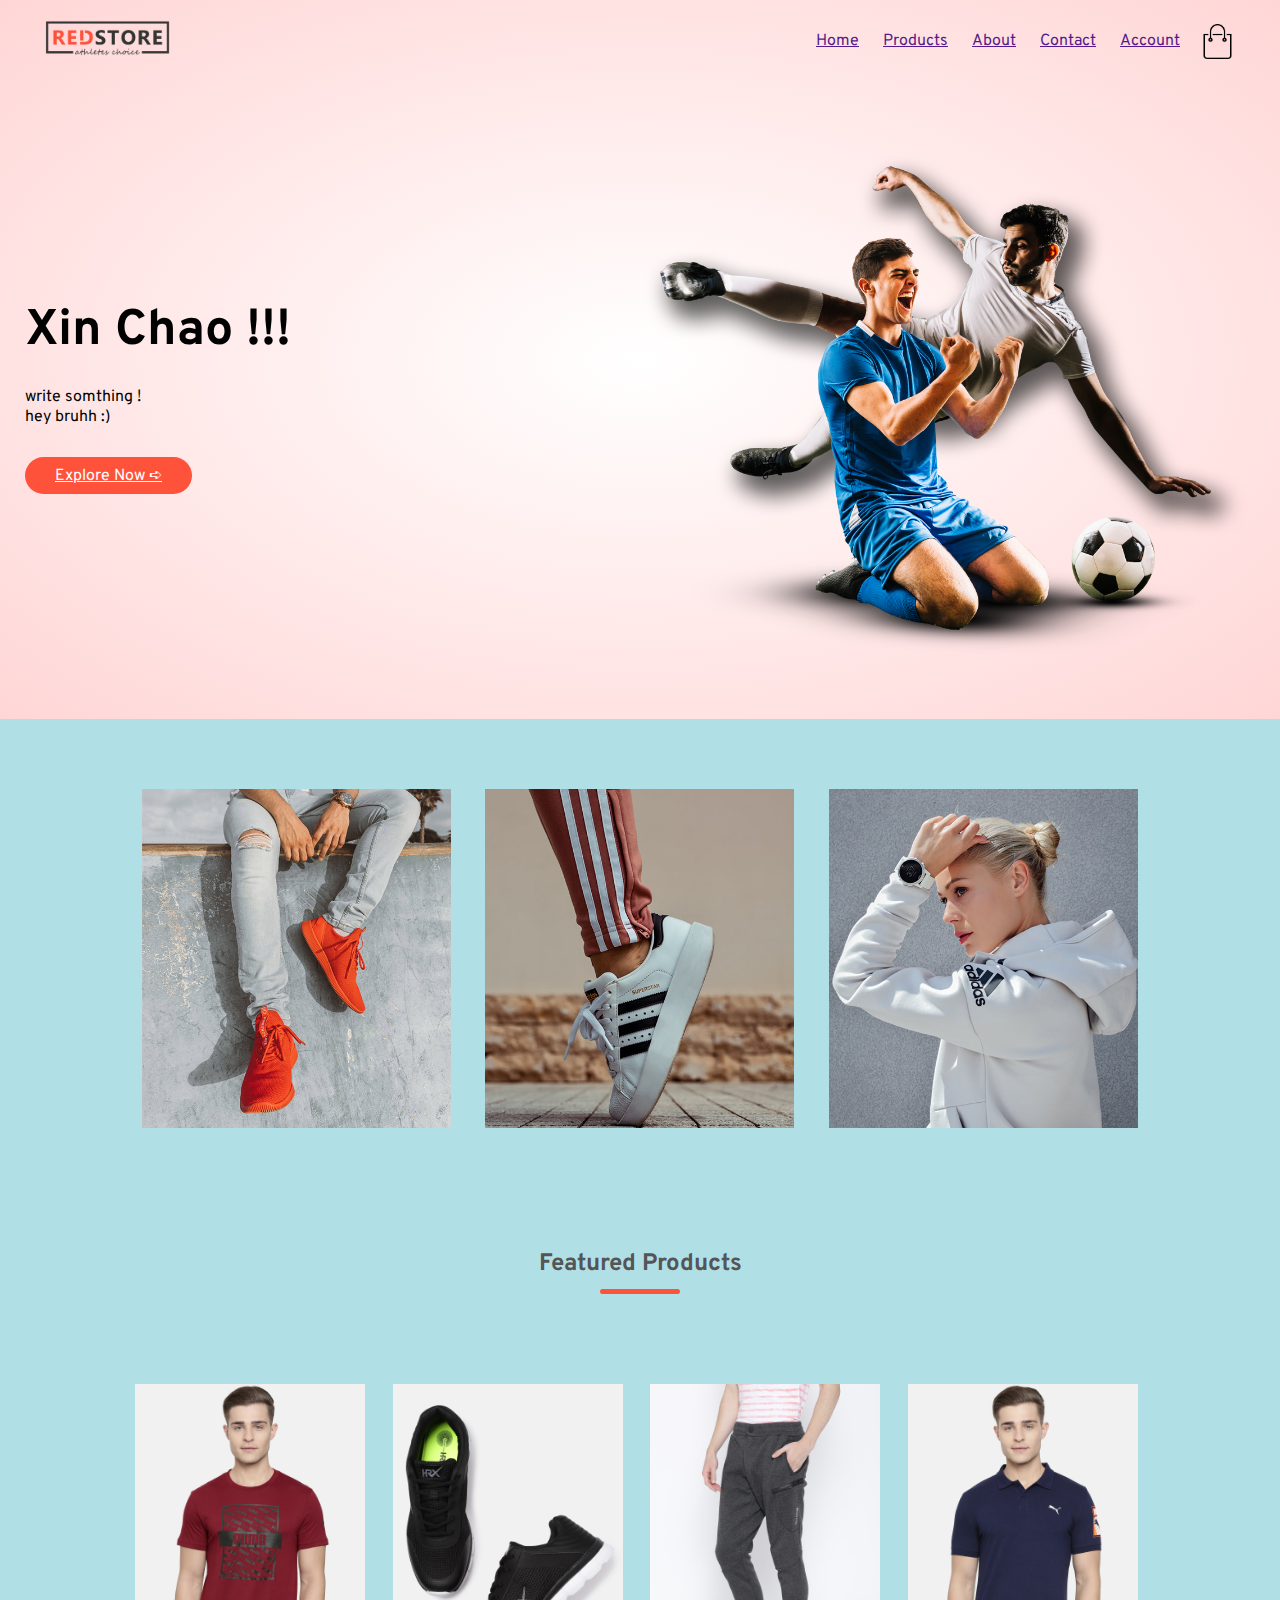
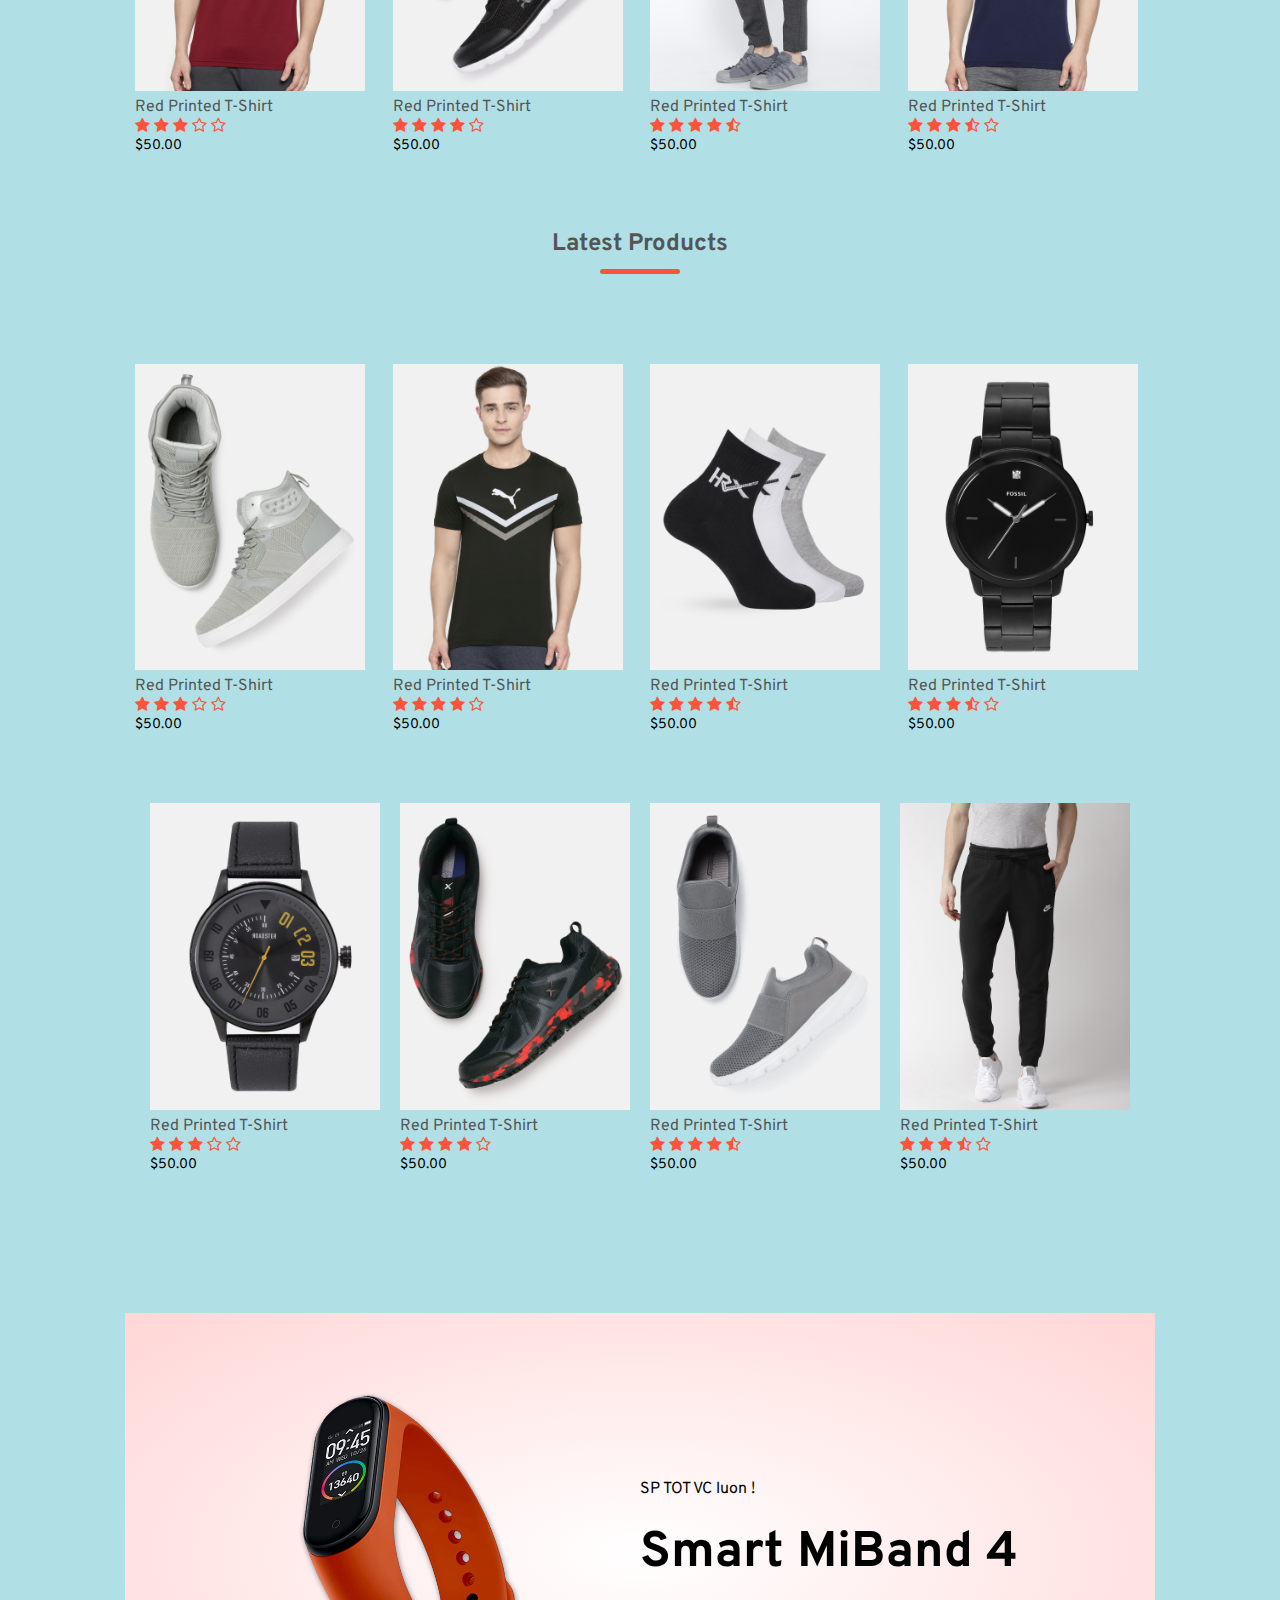
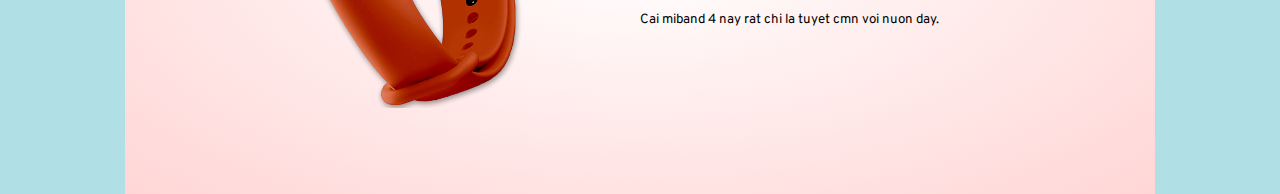
<file: PTTKHT/htdocs/MaxZ/index.html>
<!DOCTYPE html>
<html lang = "en">
<head>
	<meta charset="UTF-8">
	<title>Hello World | Just Testing ! </title>
	<link rel="stylesheet" href="style.css"><!--href="style.css" //add file style.css-->
	<!--Font-->
	<link href="https://fonts.googleapis.com/css2?family=Overpass:ital,wght@0,100;0,200;0,300;0,400;0,600;0,700;1,100;1,200;1,300;1,400;1,600;1,700&display=swap" rel="stylesheet">
	<!--Font for Star(Rate)-->
	<link rel="stylesheet" href="https://stackpath.bootstrapcdn.com/font-awesome/4.7.0/css/font-awesome.min.css">
</head>
<body style ="background-color: powderblue">
	<!--header-->
	<div class = "header">
		<!--container-->
		<div class="container">
			<!--image logo-->
			<div class="navbar">
				<div class="logo">
					<img src="images/logo.png" width ="125px"> <!-- kick thuoc image -->
				</div>
				<!--Button-->
				<nav>
					<ul>
						<li><a href="">Home</a></li>
						<li><a href="">Products</a></li>
						<li><a href="">About</a></li>
						<li><a href="">Contact</a></li>
						<li><a href="">Account</a></li>
					</ul>
				</nav>
				<!--logo Cart-->
				<img src="images/cart.png" width="35px" height="35px">
			</div>
					<!--Row-->
					<div class="row">
						<!--col-2-->
						<div class="col-2">
							<h1>Xin Chao !!!<br></h1> <!--This is have Text(Title)-->
							<p>
								write somthing ! <br> hey bruhh :)
							</p>
							<!--btn-->
							<a href="" class="btn">Explore Now &#10154;</a>
						</div>
						<!--col-2-->
						<div class="col-2">
							<img src="images/image1.png">
						</div>
					</div>
		</div>
	</div>
							<!--------------Image Preview(Featured Categories-Ngành nghề đặc trưng)-------------->
			<!--categories-->
			<div class ="categories">
				<!--small-container-->
				<div class="small-container">
					<div class="row">
						<!--Image Preview-->
						<div class="col-3">
							<img src="images/category-1.jpg">
						</div>
						<div class="col-3">
							<img src="images/category-2.jpg">
						</div>
						<div class="col-3">
							<img src="images/category-3.jpg">
						</div>
					</div>
				</div>
			</div>
							<!--------------Image San Pham(Featured Products-Sản phẩm nổi bật)-------------->
			<!--small-container-->
			<div class="small-container">
				<!--Featured Products-->
				<h2 class="title">Featured Products</h2>
					<!--Begin Row-->
					<div class="row">
						<!--Begin Products-->
						<!--Image1-->
						<div class="col-4">
							<img src="images/product-1.jpg">
							<!--Name Product-->
							<h4>Red Printed T-Shirt</h4>
								<!---rating
								Link Icon Rating (https://fontawesome.com/v4.7.0/icon/star)-->
								<div class="rating">
									<i class="fa fa-star"></i>
									<i class="fa fa-star"></i>
									<i class="fa fa-star"></i>
									<i class="fa fa-star-o"></i> <!--Star O-->
									<i class="fa fa-star-o"></i> <!--Star O-->
								</div>
							<!--Price Product-->
							<p>$50.00</p>
						</div>

						<!--Image2-->
						<div class="col-4">
							<img src="images/product-2.jpg">
							<!--Name Product-->
							<h4>Red Printed T-Shirt</h4>
								<!---rating
								Link Icon Rating (https://fontawesome.com/v4.7.0/icon/star)-->
								<div class="rating">
									<i class="fa fa-star"></i>
									<i class="fa fa-star"></i>
									<i class="fa fa-star"></i>
									<i class="fa fa-star"></i>
									<i class="fa fa-star-o"></i> <!--Star O-->
								</div>
							<!--Price Product-->
							<p>$50.00</p>
						</div>

						<!--Image3-->
						<div class="col-4">
							<img src="images/product-3.jpg">
							<!--Name Product-->
							<h4>Red Printed T-Shirt</h4>
								<!---rating
								Link Icon Rating (https://fontawesome.com/v4.7.0/icon/star)-->
								<div class="rating">
									<i class="fa fa-star"></i>
									<i class="fa fa-star"></i>
									<i class="fa fa-star"></i>
									<i class="fa fa-star"></i>
									<i class="fa fa-star-half-o"></i> <!--Star O-->
								</div>
							<!--Price Products-->
							<p>$50.00</p>
						</div>

						<!--Image4-->
						<div class="col-4">
							<img src="images/product-4.jpg">
							<!--Name Product-->
							<h4>Red Printed T-Shirt</h4>
								<!---rating
								Link Icon Rating (https://fontawesome.com/v4.7.0/icon/star)-->
								<div class="rating">
									<i class="fa fa-star"></i>
									<i class="fa fa-star"></i>
									<i class="fa fa-star"></i>
									<i class="fa fa-star-half-o"></i>
									<i class="fa fa-star-o"></i> <!--Star O-->
								</div>
							<!--Price Product-->
							<p>$50.00</p>
						</div>
						<!--End Product-->
					</div>
					<!--End Row-->

					<!------------------------------------------Latest Products------------------------------------------>
					<h2 class="title">Latest Products</h2>
				<!--Begin Row2-->
				<div class="row">
					<!--Begin Product2-->
						<!--Image5-->
						<div class="col-4">
							<img src="images/product-5.jpg">
							<!--Name Product-->
							<h4>Red Printed T-Shirt</h4>
								<!---rating
								Link Icon Rating (https://fontawesome.com/v4.7.0/icon/star)-->
								<div class="rating">
									<i class="fa fa-star"></i>
									<i class="fa fa-star"></i>
									<i class="fa fa-star"></i>
									<i class="fa fa-star-o"></i> <!--Star O-->
									<i class="fa fa-star-o"></i> <!--Star O-->
								</div>
							<!--Price Product-->
							<p>$50.00</p>
						</div>

						<!--Image6-->
						<div class="col-4">
							<img src="images/product-6.jpg">
							<!--Name Product-->
							<h4>Red Printed T-Shirt</h4>
								<!---rating
								Link Icon Rating (https://fontawesome.com/v4.7.0/icon/star)-->
								<div class="rating">
									<i class="fa fa-star"></i>
									<i class="fa fa-star"></i>
									<i class="fa fa-star"></i>
									<i class="fa fa-star"></i>
									<i class="fa fa-star-o"></i> <!--Star O-->
								</div>
							<!--Price Product-->
							<p>$50.00</p>
						</div>

						<!--Image7-->
						<div class="col-4">
							<img src="images/product-7.jpg">
							<!--Name Product-->
							<h4>Red Printed T-Shirt</h4>
								<!---rating
								Link Icon Rating (https://fontawesome.com/v4.7.0/icon/star)-->
								<div class="rating">
									<i class="fa fa-star"></i>
									<i class="fa fa-star"></i>
									<i class="fa fa-star"></i>
									<i class="fa fa-star"></i>
									<i class="fa fa-star-half-o"></i> <!--Star O-->
								</div>
							<!--Price Product-->
							<p>$50.00</p>
						</div>

						<!--Image8-->
						<div class="col-4">
							<img src="images/product-8.jpg">
							<!--Name Product-->
							<h4>Red Printed T-Shirt</h4>
								<!---rating
								Link Icon Rating (https://fontawesome.com/v4.7.0/icon/star)-->
								<div class="rating">
									<i class="fa fa-star"></i>
									<i class="fa fa-star"></i>
									<i class="fa fa-star"></i>
									<i class="fa fa-star-half-o"></i>
									<i class="fa fa-star-o"></i> <!--Star O-->
								</div>
							<!--Price Product-->
							<p>$50.00</p>
						<!--End Products2-->
					</div>
					<!--End Row2-->
					<!-------------------------------------------------------------------------------------------------------------------->
					<!--Begin Row3-->
				<div class="row">
					<!--Begin Product3-->
						<!--Image9-->
						<div class="col-4">
							<img src="images/product-9.jpg">
							<!--Name Product-->
							<h4>Red Printed T-Shirt</h4>
								<!---rating
								Link Icon Rating (https://fontawesome.com/v4.7.0/icon/star)-->
								<div class="rating">
									<i class="fa fa-star"></i>
									<i class="fa fa-star"></i>
									<i class="fa fa-star"></i>
									<i class="fa fa-star-o"></i> <!--Star O-->
									<i class="fa fa-star-o"></i> <!--Star O-->
								</div>
							<!--Price Product-->
							<p>$50.00</p>
						</div>

						<!--Image10-->
						<div class="col-4">
							<img src="images/product-10.jpg">
							<!--Name Product-->
							<h4>Red Printed T-Shirt</h4>
								<!---rating
								Link Icon Rating (https://fontawesome.com/v4.7.0/icon/star)-->
								<div class="rating">
									<i class="fa fa-star"></i>
									<i class="fa fa-star"></i>
									<i class="fa fa-star"></i>
									<i class="fa fa-star"></i>
									<i class="fa fa-star-o"></i> <!--Star O-->
								</div>
							<!--Price Product-->
							<p>$50.00</p>
						</div>

						<!--Image11-->
						<div class="col-4">
							<img src="images/product-11.jpg">
							<!--Name Product-->
							<h4>Red Printed T-Shirt</h4>
								<!---rating
								Link Icon Rating (https://fontawesome.com/v4.7.0/icon/star)-->
								<div class="rating">
									<i class="fa fa-star"></i>
									<i class="fa fa-star"></i>
									<i class="fa fa-star"></i>
									<i class="fa fa-star"></i>
									<i class="fa fa-star-half-o"></i> <!--Star O-->
								</div>
							<!--Price Product-->
							<p>$50.00</p>
						</div>

						<!--Image12-->
						<div class="col-4">
							<img src="images/product-12.jpg">
							<!--Name Product-->
							<h4>Red Printed T-Shirt</h4>
								<!---rating
								Link Icon Rating (https://fontawesome.com/v4.7.0/icon/star)-->
								<div class="rating">
									<i class="fa fa-star"></i>
									<i class="fa fa-star"></i>
									<i class="fa fa-star"></i>
									<i class="fa fa-star-half-o"></i>
									<i class="fa fa-star-o"></i> <!--Star O-->
								</div>
							<!--Price Product-->
							<p>$50.00</p>
						<!--End Products3-->
					</div>
					<!--End Row3-->
			</div>
			<!--End Header-->
					<!------------------------------------------Offer(Phục Vụ)------------------------------------------>
			<div class="offer">
				<div class="small-container">
					<div class="row">
						<!--Image MiBand-->
						<div class="col-2">
							<img src="images/exclusive.png" class="offer-img">
						</div>
						<!--Thong tin sp-->
						<div class="col-2">
							<p>SP TOT VC luon !</p> <!--tinh nang high ligh-->
							<h1>Smart MiBand 4</h1> <!--Ten sp-->
							<small>
								Cai miband 4 nay rat chi la tuyet cmn voi nuon day.  <!--gioi thieu nhanh sp-->
							</small>
						</div>
					</div>
				</div>
			</div>
</body>
</html>
</file>
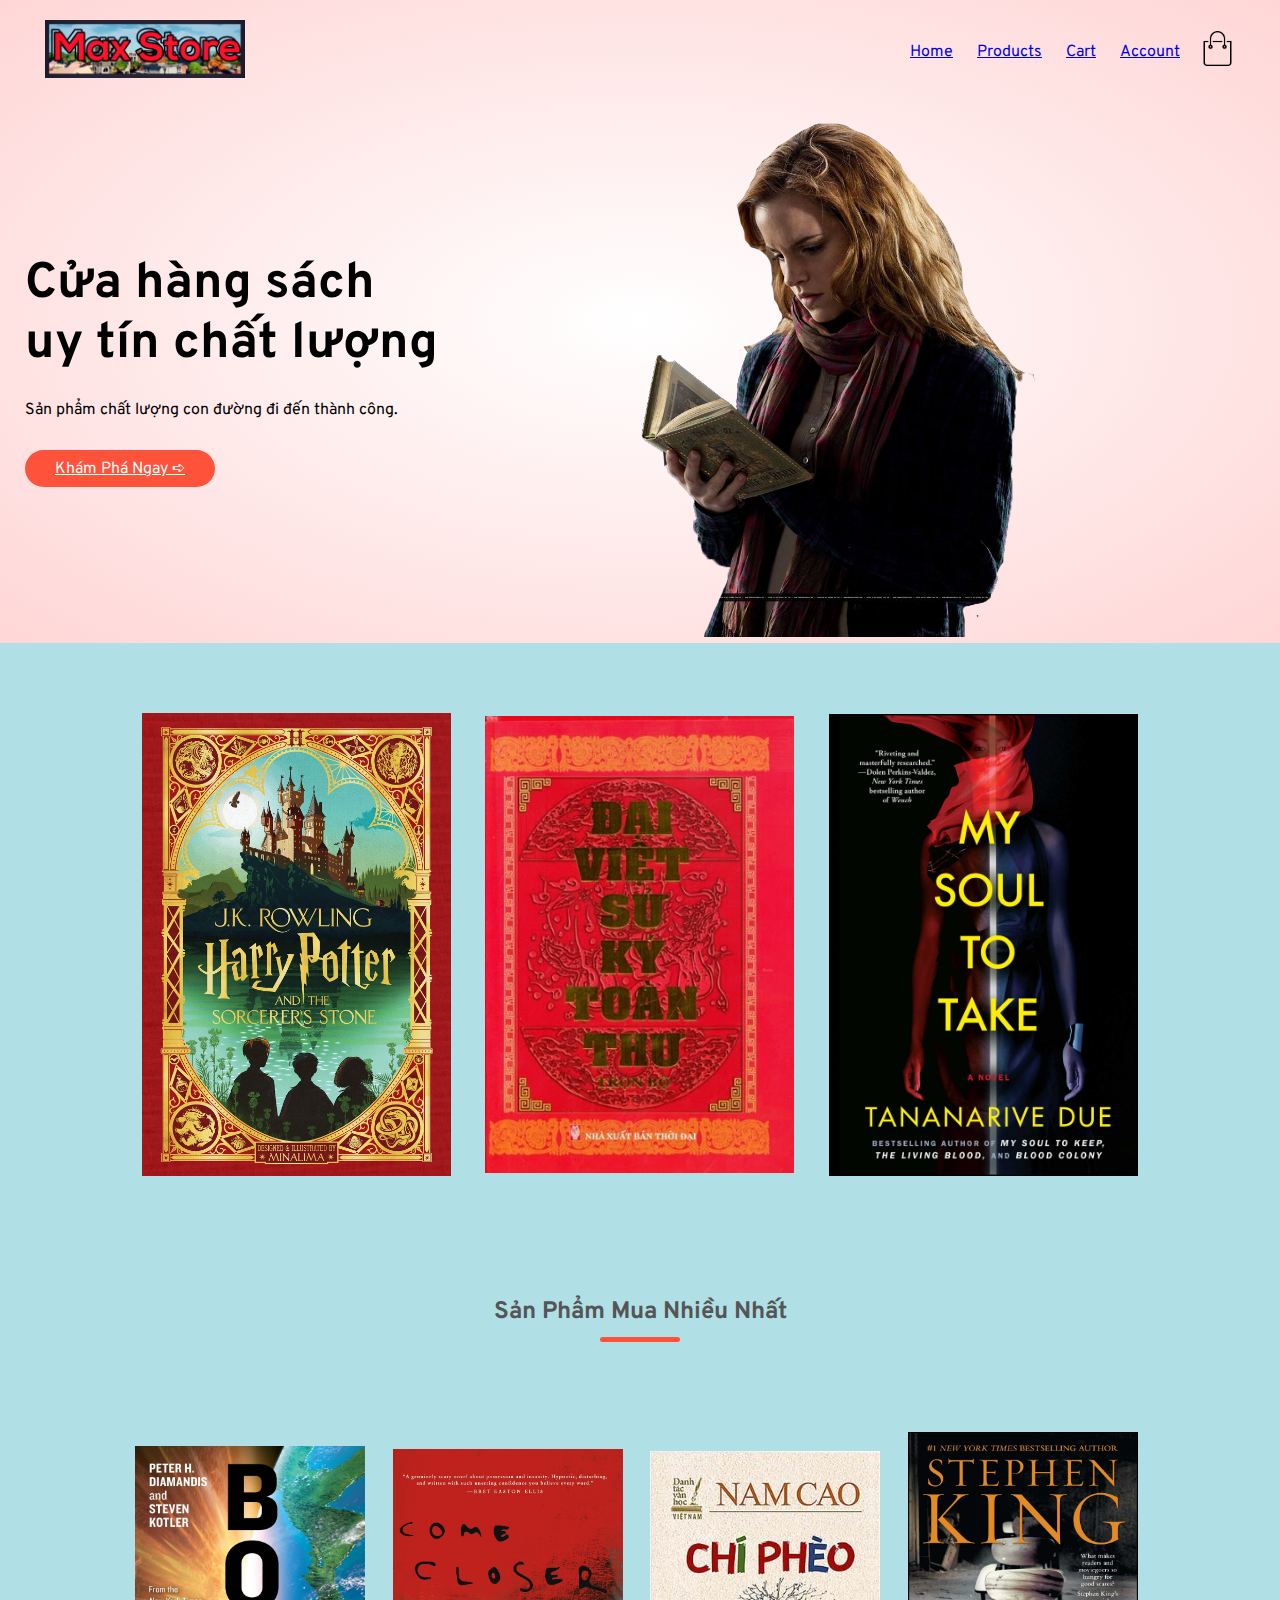
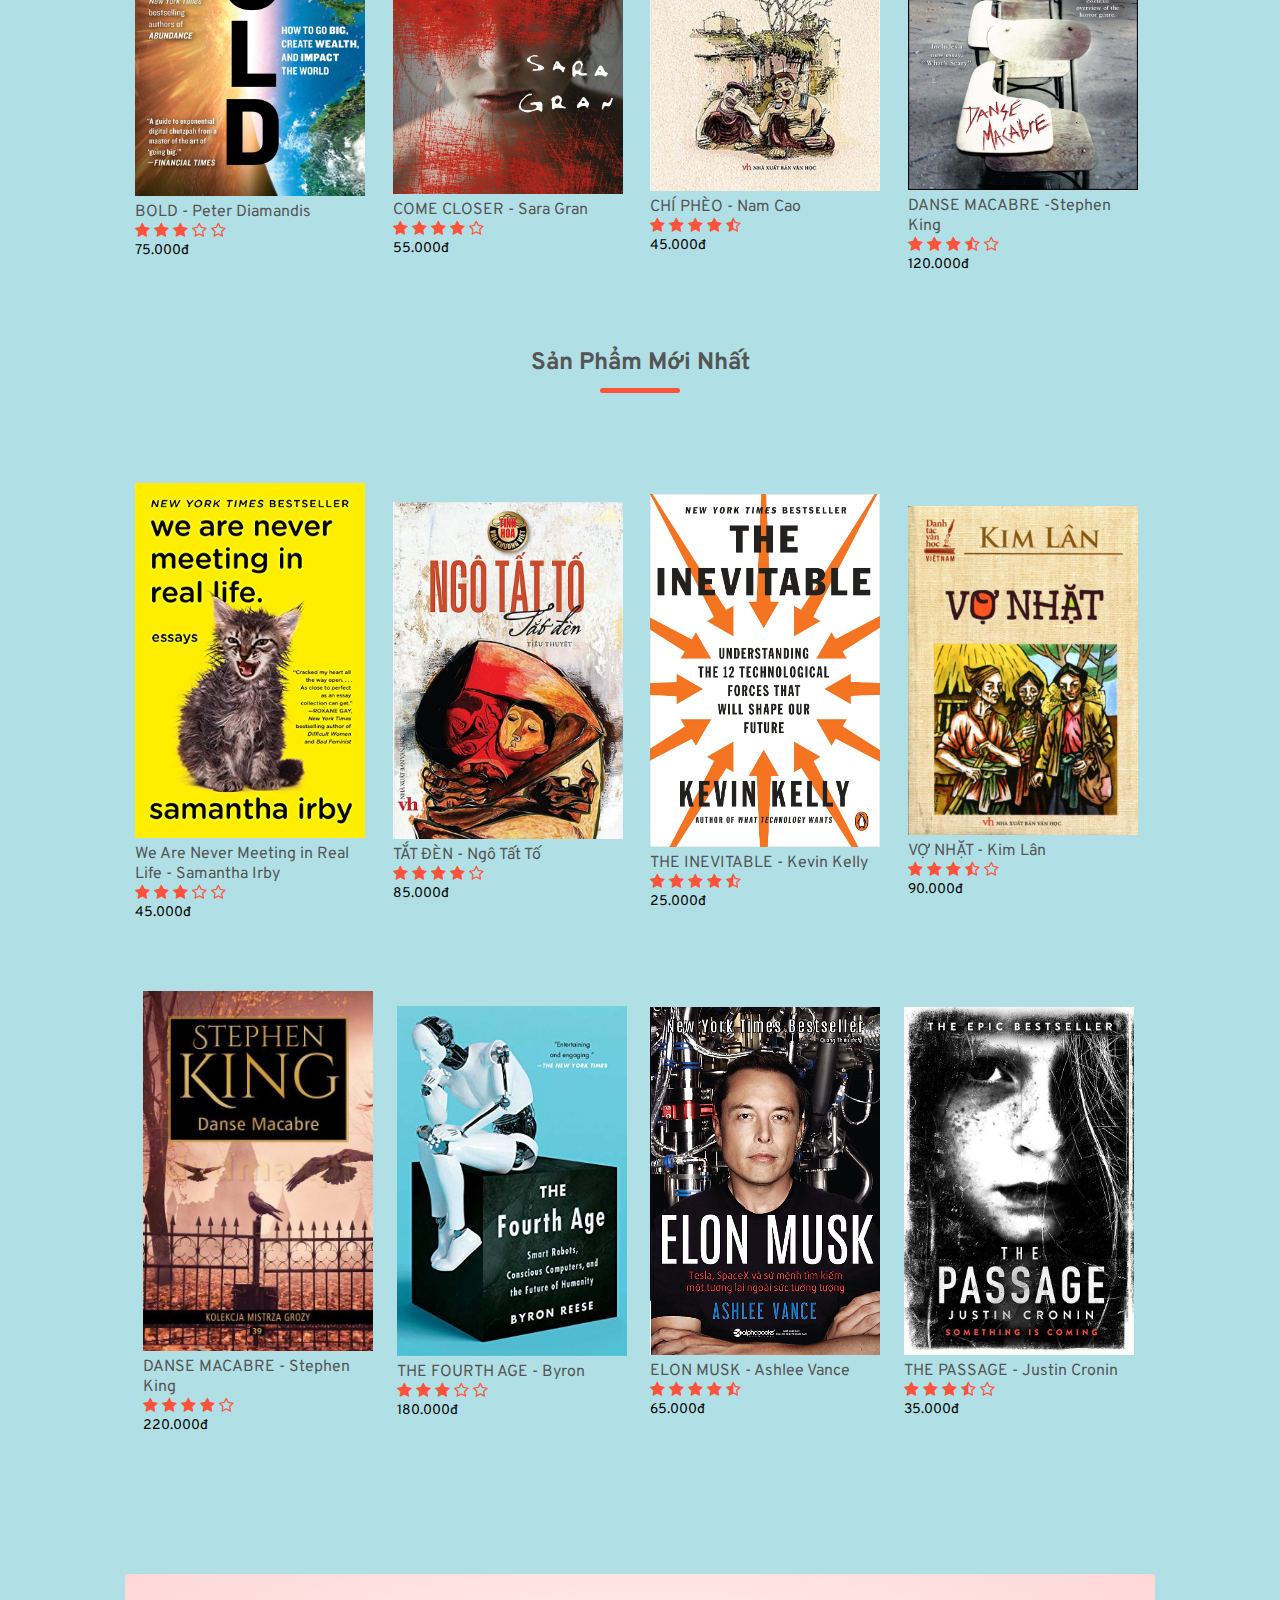
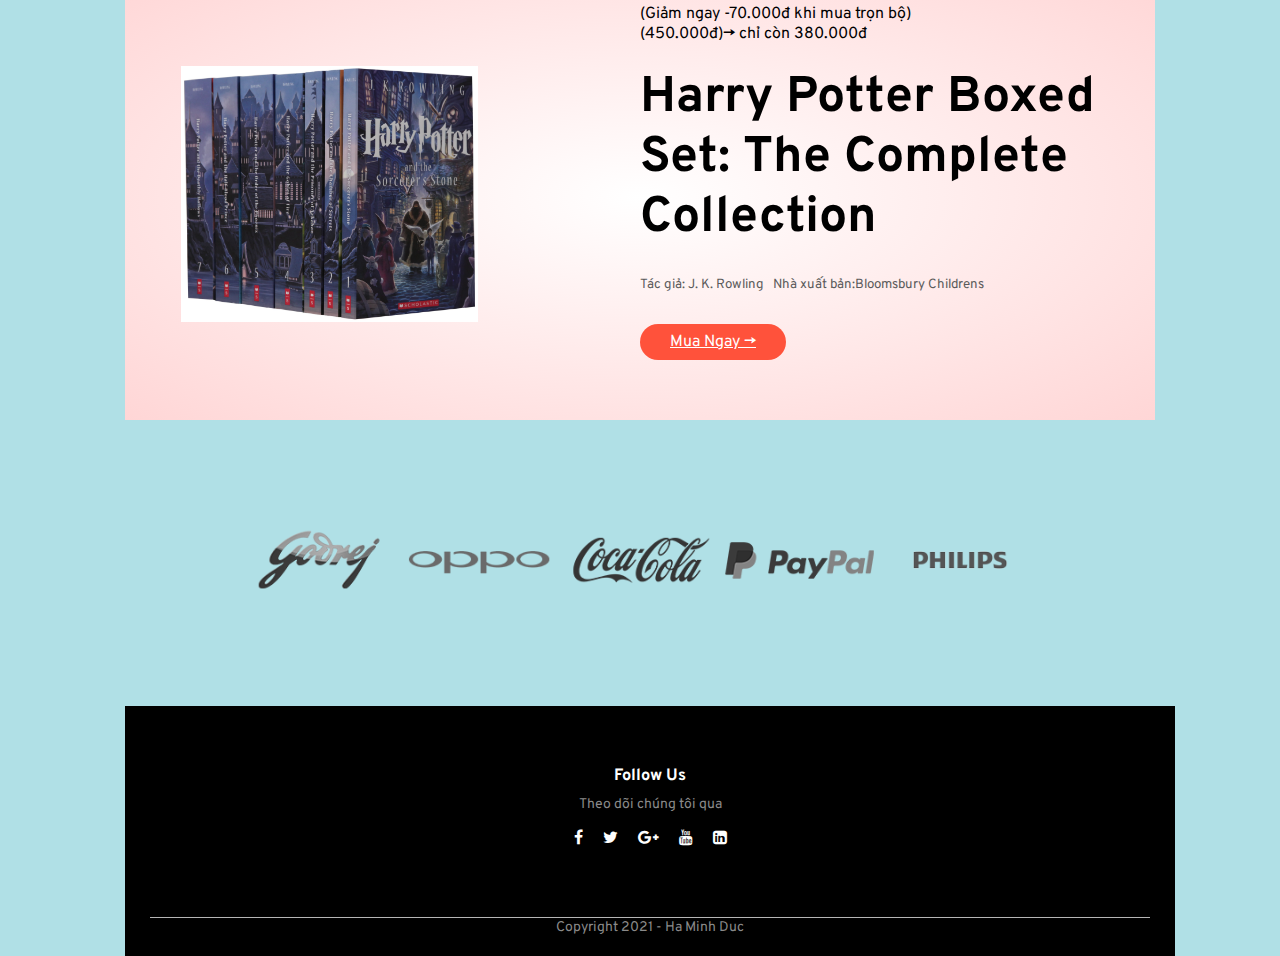
<file: PTTKHT/htdocs/MaxZ2/index.html>
<!DOCTYPE html>
<html lang = "en">
<head>
	<meta charset="UTF-8">
	<!--size for monile-->

	<title>Hello World | Just Testing ! </title>
	<link rel="stylesheet" href="style100.css"><!--href="style.css" //add file style.css-->
	<!--Font-->
	<link href="https://fonts.googleapis.com/css2?family=Overpass:ital,wght@0,100;0,200;0,300;0,400;0,600;0,700;1,100;1,200;1,300;1,400;1,600;1,700&display=swap" rel="stylesheet">
	<!--Font for Star(Rate)-->
	<link rel="stylesheet" href="https://stackpath.bootstrapcdn.com/font-awesome/4.7.0/css/font-awesome.min.css">
</head>
<body style ="background-color: powderblue">
	<!--header-->
	<div class = "header">
		<!--container-->
		<div class="container">
			<!--image logo-->
			<div class="navbar">
				<div class="logo">
					<a href="index.html"><img src="images-main/lg.jpeg" width ="200px"></a>
				</div>
				<!--Button-->
				<nav>
					<ul id="MenuItems">
						<li><a href="index.html">Home</a></li>
						<li><a href="products.html">Products</a></li>
						<li><a href="check-out.html">Cart</a></li>
						<li><a href="sign-in.html">Account</a></li>
					</ul>
				</nav>
				<!--logo Cart-->
				<a href="check-out.html"><img src="images-main/cart.png" width="35px" height="35px"></a>
				<!--logo Menu-->

				<img src="images-main/menu.png" class="menu-icon" onclick="menutoggle()">
			</div>
					<!--Row-->
					<div class="row">
						<!--col-2-->
						<div class="col-2">
							<h1>Cửa hàng sách <br> uy tín chất lượng<br></h1> <!--This is have Text(Title)-->
							<p>
								 Sản phẩm chất lượng con đường đi đến thành công.
							</p>
							<!--btn-->
							<a href="products.html" class="btn">Khám Phá Ngay &#10154;</a>
						</div>
						<!--col-2-->
						<div class="col-2">
							<img src="images-main/pngegg.png">
						</div>
					</div>
		</div>
	</div>
							<!--------------Image Preview(Featured Categories-Ngành nghề đặc trưng)-------------->
			<!--categories-->
			<div class ="categories">
				<!--small-container-->
				<div class="small-container">
					<div class="row">
						<!--Image Preview-->
						<div class="col-3">
							<img src="images-main/horror/book-25.jpg">
						</div>
						<div class="col-3">
							<img src="images-main/vietnam/book-13.jpg">
						</div>
						<div class="col-3">
							<img src="images-main/horror/book-10.jpg">
						</div>
					</div>
				</div>
			</div>
							<!--------------Image San Pham(Featured Products-Sản phẩm nổi bật)-------------->
			<!--small-container-->
			<div class="small-container">
				<!--Featured Products-->
				<h2 class="title">Sản Phẩm Mua Nhiều Nhất</h2>
					<!--Begin Row-->
					<div class="row">
						<!--Begin Products-->
						<!--Image1-->
						<div class="col-4">
							<img src="images-main/tech/book-29.jpg">
							<!--Name Product-->
							<h4>BOLD - Peter Diamandis</h4>
								<!---rating
								Link Icon Rating (https://fontawesome.com/v4.7.0/icon/star)-->
								<div class="rating">
									<i class="fa fa-star"></i>
									<i class="fa fa-star"></i>
									<i class="fa fa-star"></i>
									<i class="fa fa-star-o"></i> <!--Star O-->
									<i class="fa fa-star-o"></i> <!--Star O-->
								</div>
							<!--Price Product-->
							<p>75.000đ</p>
						</div>

						<!--Image2-->
						<div class="col-4">
							<img src="images-main/horror/book-8.jpg">
							<!--Name Product-->
							<h4>COME CLOSER - Sara Gran</h4>
								<!---rating
								Link Icon Rating (https://fontawesome.com/v4.7.0/icon/star)-->
								<div class="rating">
									<i class="fa fa-star"></i>
									<i class="fa fa-star"></i>
									<i class="fa fa-star"></i>
									<i class="fa fa-star"></i>
									<i class="fa fa-star-o"></i> <!--Star O-->
								</div>
							<!--Price Product-->
							<p>55.000đ</p>
						</div>

						<!--Image3-->
						<div class="col-4">
							<img src="images-main/vietnam/book-21.jpg">
							<!--Name Product-->
							<h4>CHÍ PHÈO - Nam Cao</h4>
								<!---rating
								Link Icon Rating (https://fontawesome.com/v4.7.0/icon/star)-->
								<div class="rating">
									<i class="fa fa-star"></i>
									<i class="fa fa-star"></i>
									<i class="fa fa-star"></i>
									<i class="fa fa-star"></i>
									<i class="fa fa-star-half-o"></i> <!--Star O-->
								</div>
							<!--Price Products-->
							<p>45.000đ</p>
						</div>

						<!--Image4-->
						<div class="col-4">
							<img src="images-main/horror/book-1.jpg">
							<!--Name Product-->
							<h4>DANSE MACABRE -Stephen King</h4>
								<!---rating
								Link Icon Rating (https://fontawesome.com/v4.7.0/icon/star)-->
								<div class="rating">
									<i class="fa fa-star"></i>
									<i class="fa fa-star"></i>
									<i class="fa fa-star"></i>
									<i class="fa fa-star-half-o"></i>
									<i class="fa fa-star-o"></i> <!--Star O-->
								</div>
							<!--Price Product-->
							<p>120.000đ</p>
						</div>
						<!--End Product-->
					</div>
					<!--End Row-->

					<!------------------------------------------Latest Products------------------------------------------>
					<h2 class="title">Sản Phẩm Mới Nhất</h2>
				<!--Begin Row2-->
				<div class="row">
					<!--Begin Product2-->
						<!--Image5-->
						<div class="col-4">
							<img src="images-main/fun/book-14.jpg">
							<!--Name Product-->
							<h4>We Are Never Meeting in Real Life - Samantha Irby</h4>
								<!---rating
								Link Icon Rating (https://fontawesome.com/v4.7.0/icon/star)-->
								<div class="rating">
									<i class="fa fa-star"></i>
									<i class="fa fa-star"></i>
									<i class="fa fa-star"></i>
									<i class="fa fa-star-o"></i> <!--Star O-->
									<i class="fa fa-star-o"></i> <!--Star O-->
								</div>
							<!--Price Product-->
							<p>45.000đ</p>
						</div>

						<!--Image6-->
						<div class="col-4">
							<img src="images-main/vietnam/book-22.jpg">
							<!--Name Product-->
							<h4>TẮT ĐÈN - Ngô Tất Tố</h4>
								<!---rating
								Link Icon Rating (https://fontawesome.com/v4.7.0/icon/star)-->
								<div class="rating">
									<i class="fa fa-star"></i>
									<i class="fa fa-star"></i>
									<i class="fa fa-star"></i>
									<i class="fa fa-star"></i>
									<i class="fa fa-star-o"></i> <!--Star O-->
								</div>
							<!--Price Product-->
							<p>85.000đ</p>
						</div>

						<!--Image7-->
						<div class="col-4">
							<img src="images-main/tech/book-26.jpg">
							<!--Name Product-->
							<h4>THE INEVITABLE - Kevin Kelly</h4>
								<!---rating
								Link Icon Rating (https://fontawesome.com/v4.7.0/icon/star)-->
								<div class="rating">
									<i class="fa fa-star"></i>
									<i class="fa fa-star"></i>
									<i class="fa fa-star"></i>
									<i class="fa fa-star"></i>
									<i class="fa fa-star-half-o"></i> <!--Star O-->
								</div>
							<!--Price Product-->
							<p>25.000đ</p>
						</div>

						<!--Image8-->
						<div class="col-4">
							<img src="images-main/vietnam/book-23.jpg">
							<!--Name Product-->
							<h4>VỢ NHẶT - Kim Lân</h4>
								<!---rating
								Link Icon Rating (https://fontawesome.com/v4.7.0/icon/star)-->
								<div class="rating">
									<i class="fa fa-star"></i>
									<i class="fa fa-star"></i>
									<i class="fa fa-star"></i>
									<i class="fa fa-star-half-o"></i>
									<i class="fa fa-star-o"></i> <!--Star O-->
								</div>
							<!--Price Product-->
							<p>90.000đ</p>
						<!--End Products2-->
					</div>
					<!--End Row2-->
					<!-------------------------------------------------------------------------------------------------------------------->
					<!--Begin Row3-->
				<div class="row">
					<!--Begin Product3-->
						<!--Image9-->
						<div class="col-4">
							<img src="images-main/horror/book-2.jpg">
							<!--Name Product-->
							<h4>DANSE MACABRE - Stephen King</h4>
								<!---rating
								Link Icon Rating (https://fontawesome.com/v4.7.0/icon/star)-->
								<div class="rating">
									<i class="fa fa-star"></i>
									<i class="fa fa-star"></i>
									<i class="fa fa-star"></i>
									<i class="fa fa-star"></i> <!--Star O-->
									<i class="fa fa-star-o"></i> <!--Star O-->
								</div>
							<!--Price Product-->
							<p>220.000đ</p>
						</div>

						<!--Image10-->
						<div class="col-4">
							<img src="images-main/tech/book-28.jpg">
							<!--Name Product-->
							<h4>THE FOURTH AGE - Byron</h4>
								<!---rating
								Link Icon Rating (https://fontawesome.com/v4.7.0/icon/star)-->
								<div class="rating">
									<i class="fa fa-star"></i>
									<i class="fa fa-star"></i>
									<i class="fa fa-star"></i>
									<i class="fa fa-star-o"></i>
									<i class="fa fa-star-o"></i> <!--Star O-->
								</div>
							<!--Price Product-->
							<p>180.000đ</p>
						</div>

						<!--Image11-->
						<div class="col-4">
							<img src="images-main/tech/book-27.png">
							<!--Name Product-->
							<h4>ELON MUSK - Ashlee Vance</h4>
								<!---rating
								Link Icon Rating (https://fontawesome.com/v4.7.0/icon/star)-->
								<div class="rating">
									<i class="fa fa-star"></i>
									<i class="fa fa-star"></i>
									<i class="fa fa-star"></i>
									<i class="fa fa-star"></i>
									<i class="fa fa-star-half-o"></i> <!--Star O-->
								</div>
							<!--Price Product-->
							<p>65.000đ</p>
						</div>

						<!--Image12-->
						<div class="col-4">
							<img src="images-main/horror/book-9.jpg">
							<!--Name Product-->
							<h4>THE PASSAGE - Justin Cronin</h4>
								<!---rating
								Link Icon Rating (https://fontawesome.com/v4.7.0/icon/star)-->
								<div class="rating">
									<i class="fa fa-star"></i>
									<i class="fa fa-star"></i>
									<i class="fa fa-star"></i>
									<i class="fa fa-star-half-o"></i>
									<i class="fa fa-star-o"></i> <!--Star O-->
								</div>
							<!--Price Product-->
							<p>35.000đ</p>
						<!--End Products3-->
					</div>
					<!--End Row3-->
			</div>
			<!--End Header-->
					<!------------------------------------------Offer(Phục Vụ)------------------------------------------>
			<div class="offer">
				<div class="small-container">
					<div class="row">
						<!--Image MiBand-->
						<div class="col-2">
							<img src="images-main/book-full-set.jpg" class="offer-img">
						</div>
						<!--Thong tin sp-->
						<div class="col-2">
							<p>(Giảm ngay -70.000đ khi mua trọn bộ)</p> <!--tinh nang high ligh-->
							<p class="price-sp">(450.000đ)-> chỉ còn 380.000đ</p>
							<h1>Harry Potter Boxed Set: The Complete Collection</h1> <!--Ten sp-->
							<!--Small-->	
							<small>
								Tác giả: J. K. Rowling &#160; Nhà xuất bản:Bloomsbury Childrens<br><!--gioi thieu nhanh sp-->
							</small>
								<!--Button Buy-->
								<a href="check-out.html" class="btn">Mua Ngay &#8594;</a>
						</div>
					</div>
				</div>
			</div>
					<!------------------------------------------brands------------------------------------------>
					<div class="brands">
						<div class="small-container">
							<div class="row">
								<div class="col-5">
									<img src="images-main/brands/logo-godrej.png">
								</div>
								<div class="col-5">
									<img src="images-main/brands/logo-oppo.png">
								</div>
								<div class="col-5">
									<img src="images-main/brands/logo-coca-cola.png">
								</div>
								<div class="col-5">
									<img src="images-main/brands/logo-paypal.png">
								</div>
								<div class="col-5">
									<img src="images-main/brands/logo-philips.png">
								</div>
							</div>
						</div>
					</div>
					<!------------------------------------------footer------------------------------------------>
						<div class="footer">
						<div class="container">
							<div class="row">
								<div class="footer-col-3">
									<h3>Follow Us</h3>
									<p>Theo dõi chúng tôi qua</p>
										<ul class="socials">
											<li><a href="#"><i class="fa fa-facebook"></i></a></li>
											<li><a href="#"><i class="fa fa-twitter"></i></a></li>
											<li><a href="#"><i class="fa fa-google-plus"></i></a></li>
											<li><a href="#"><i class="fa fa-youtube"></i></a></li>
											<li><a href="#"><i class="fa fa-linkedin-square"></i></a></li>
										</ul>
								</div>
							</div>
							<hr>
							<p class= "copyright">Copyright 2021 - Ha Minh Duc</p>
						</div>
					</div>
					<div class=""></div>
					<!------------------------------------------js for toggle menu------------------------------------------>
					<script>
						var MenuItems = document.getElementById("MenuItems");
						MenuItems.style.maxHeight = "0px";
						function menutoggle()
						{
							if(MenuItems.style.maxHeight == "0px")
							{
								MenuItems.style.maxHeight = "200px";
							}else
							{
								MenuItems.style.maxHeight = "0px";
							}
						}

					</script>
</html>
</file>
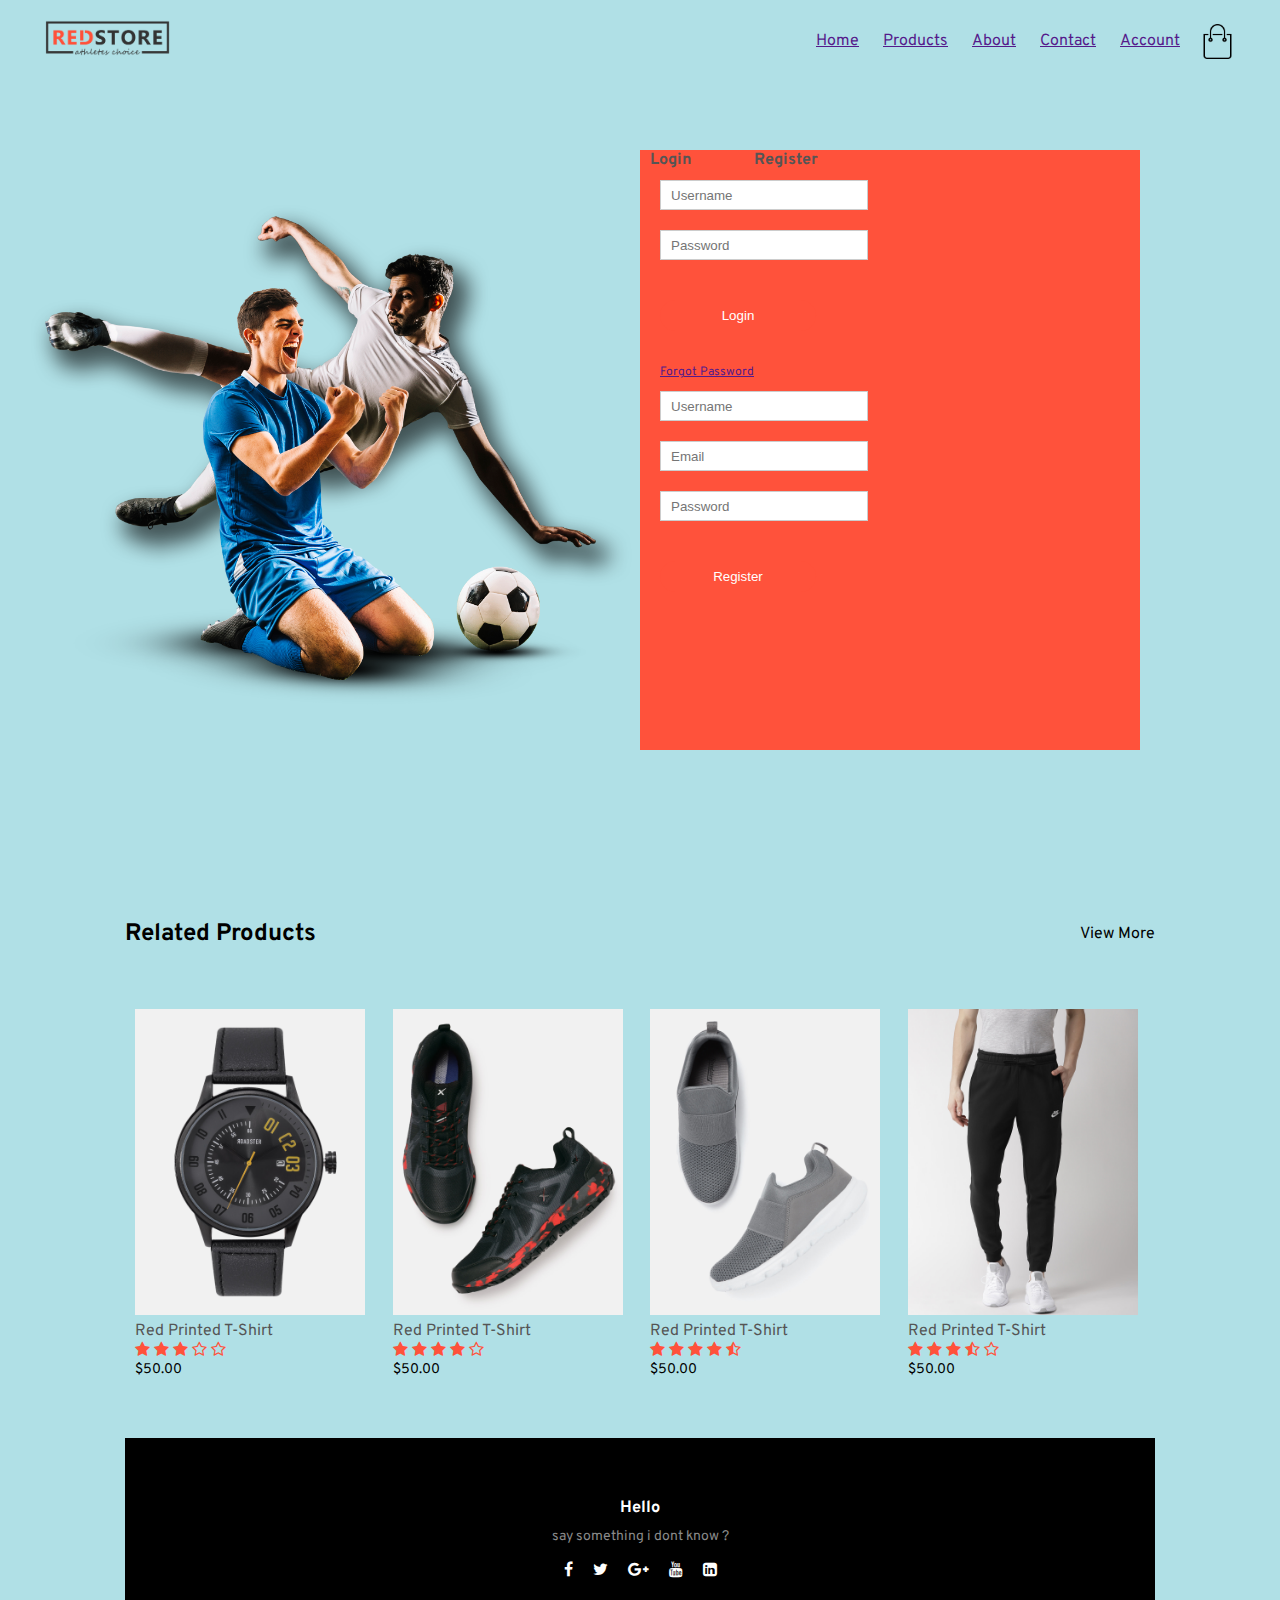
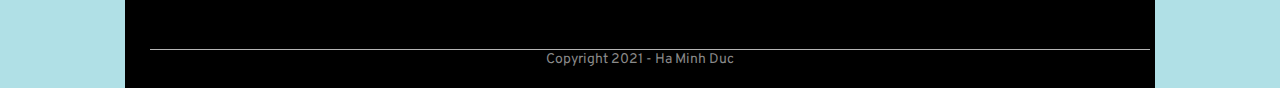
<file: PTTKHT/htdocs/Example/acc.html>
<!DOCTYPE html>
<html lang = "en">
<head>
	<meta charset="UTF-8">
	<!--size for monile-->
	<meta name="viewport" content="width=device-width, initial-scale=1.0">
	<title>All Product - Hello World | Just Testing ! </title>
	<link rel="stylesheet" href="style13.css"><!--href="style.css" //add file style.css-->
	<!--Font-->
	<link href="https://fonts.googleapis.com/css2?family=Overpass:ital,wght@0,100;0,200;0,300;0,400;0,600;0,700;1,100;1,200;1,300;1,400;1,600;1,700&display=swap" rel="stylesheet">
	<!--Font for Star(Rate)-->
	<link rel="stylesheet" href="https://stackpath.bootstrapcdn.com/font-awesome/4.7.0/css/font-awesome.min.css">
</head>
<body style ="background-color: powderblue">
	<!--header-->
		<!--container-->
		<div class="container">
			<!--image logo-->
			<div class="navbar">
				<div class="logo">
					<img src="images/logo.png" width ="125px"> <!-- kick thuoc image -->
				</div>
				<!--Button-->
				<nav>
					<ul id="MenuItems">
						<li><a href="">Home</a></li>
						<li><a href="">Products</a></li>
						<li><a href="">About</a></li>
						<li><a href="">Contact</a></li>
						<li><a href="">Account</a></li>
					</ul>
				</nav>
				<!--logo Cart-->
				<img src="images/cart.png" width="35px" height="35px">
				<!--logo Menu-->

				<img src="images/menu.png" class="menu-icon" onclick="menutoggle()">
			</div>
		</div>
			<!--------------account-page-------------->
									<div class="account-page">
										<div class="container">
											<div class="row">
												<div class="col-2">
													<img src="images/image1.png" width="100%">
												</div>
												<div class="col-2">
													<div class="form-container">
														<div class="form-btn">
															<span>Login</span>
															<span>Register</span>
														</div>
														<!--Form-->
														<form id="LoginForm">
															<input type="text" placeholder="Username">
															<input type="password" placeholder="Password">
															<button type="submit" class="btn">Login</button>
															<br>
															<a href="">Forgot Password</a>
														</form>

														<form id="RegForm">
															<input type="text" placeholder="Username">
															<input type="email" placeholder="Email">
															<input type="password" placeholder="Password">
															<button type="submit" class="btn">Register</button>
														</form>
													</div>
												</div>
											</div>
										</div>
									</div>
							<!--------------title-------------->
			<div class="small-container">
				<div class="row row-2">
					<h2>Related Products</h2>
					<p>View More</p>
				</div>
			</div>
							<!--------------Image San Pham(Featured Products-Sản phẩm nổi bật)-------------->
			<!--small-container-->
			<div class="small-container">
					<!--Begin Row3-->
				<div class="row">
					<!--Begin Product3-->
						<!--Image9-->
						<div class="col-4">
							<img src="images/product-9.jpg">
							<!--Name Product-->
							<h4>Red Printed T-Shirt</h4>
								<!---rating
								Link Icon Rating (https://fontawesome.com/v4.7.0/icon/star)-->
								<div class="rating">
									<i class="fa fa-star"></i>
									<i class="fa fa-star"></i>
									<i class="fa fa-star"></i>
									<i class="fa fa-star-o"></i> <!--Star O-->
									<i class="fa fa-star-o"></i> <!--Star O-->
								</div>
							<!--Price Product-->
							<p>$50.00</p>
						</div>

						<!--Image10-->
						<div class="col-4">
							<img src="images/product-10.jpg">
							<!--Name Product-->
							<h4>Red Printed T-Shirt</h4>
								<!---rating
								Link Icon Rating (https://fontawesome.com/v4.7.0/icon/star)-->
								<div class="rating">
									<i class="fa fa-star"></i>
									<i class="fa fa-star"></i>
									<i class="fa fa-star"></i>
									<i class="fa fa-star"></i>
									<i class="fa fa-star-o"></i> <!--Star O-->
								</div>
							<!--Price Product-->
							<p>$50.00</p>
						</div>

						<!--Image11-->
						<div class="col-4">
							<img src="images/product-11.jpg">
							<!--Name Product-->
							<h4>Red Printed T-Shirt</h4>
								<!---rating
								Link Icon Rating (https://fontawesome.com/v4.7.0/icon/star)-->
								<div class="rating">
									<i class="fa fa-star"></i>
									<i class="fa fa-star"></i>
									<i class="fa fa-star"></i>
									<i class="fa fa-star"></i>
									<i class="fa fa-star-half-o"></i> <!--Star O-->
								</div>
							<!--Price Product-->
							<p>$50.00</p>
						</div>

						<!--Image12-->
						<div class="col-4">
							<img src="images/product-12.jpg">
							<!--Name Product-->
							<h4>Red Printed T-Shirt</h4>
								<!---rating
								Link Icon Rating (https://fontawesome.com/v4.7.0/icon/star)-->
								<div class="rating">
									<i class="fa fa-star"></i>
									<i class="fa fa-star"></i>
									<i class="fa fa-star"></i>
									<i class="fa fa-star-half-o"></i>
									<i class="fa fa-star-o"></i> <!--Star O-->
								</div>
							<!--Price Product-->
							<p>$50.00</p>
						<!--End Products3-->
					</div>
					<!--End Row3-->
			</div>
			<!--End Header-->
					<!------------------------------------------footer------------------------------------------>
						<div class="footer">
						<div class="container">
							<div class="row">
								<div class="footer-col-3">
									<h3>Hello</h3>
									<p>say something i dont know ?</p>
										<ul class="socials">
											<li><a href="#"><i class="fa fa-facebook"></i></a></li>
											<li><a href="#"><i class="fa fa-twitter"></i></a></li>
											<li><a href="#"><i class="fa fa-google-plus"></i></a></li>
											<li><a href="#"><i class="fa fa-youtube"></i></a></li>
											<li><a href="#"><i class="fa fa-linkedin-square"></i></a></li>
										</ul>
								</div>
							</div>
							<hr>
							<p class= "copyright">Copyright 2021 - Ha Minh Duc</p>
						</div>
					</div>
					<div class=""></div>
					<!------------------------------------------js for toggle menu------------------------------------------>
					<script>
						var MenuItems = document.getElementById("MenuItems");
						MenuItems.style.maxHeight = "0px";
						function menutoggle()
						{
							if(MenuItems.style.maxHeight == "0px")
							{
								MenuItems.style.maxHeight = "200px";
							}else
							{
								MenuItems.style.maxHeight = "0px";
							}
						}

					</script>
</html>
</file>
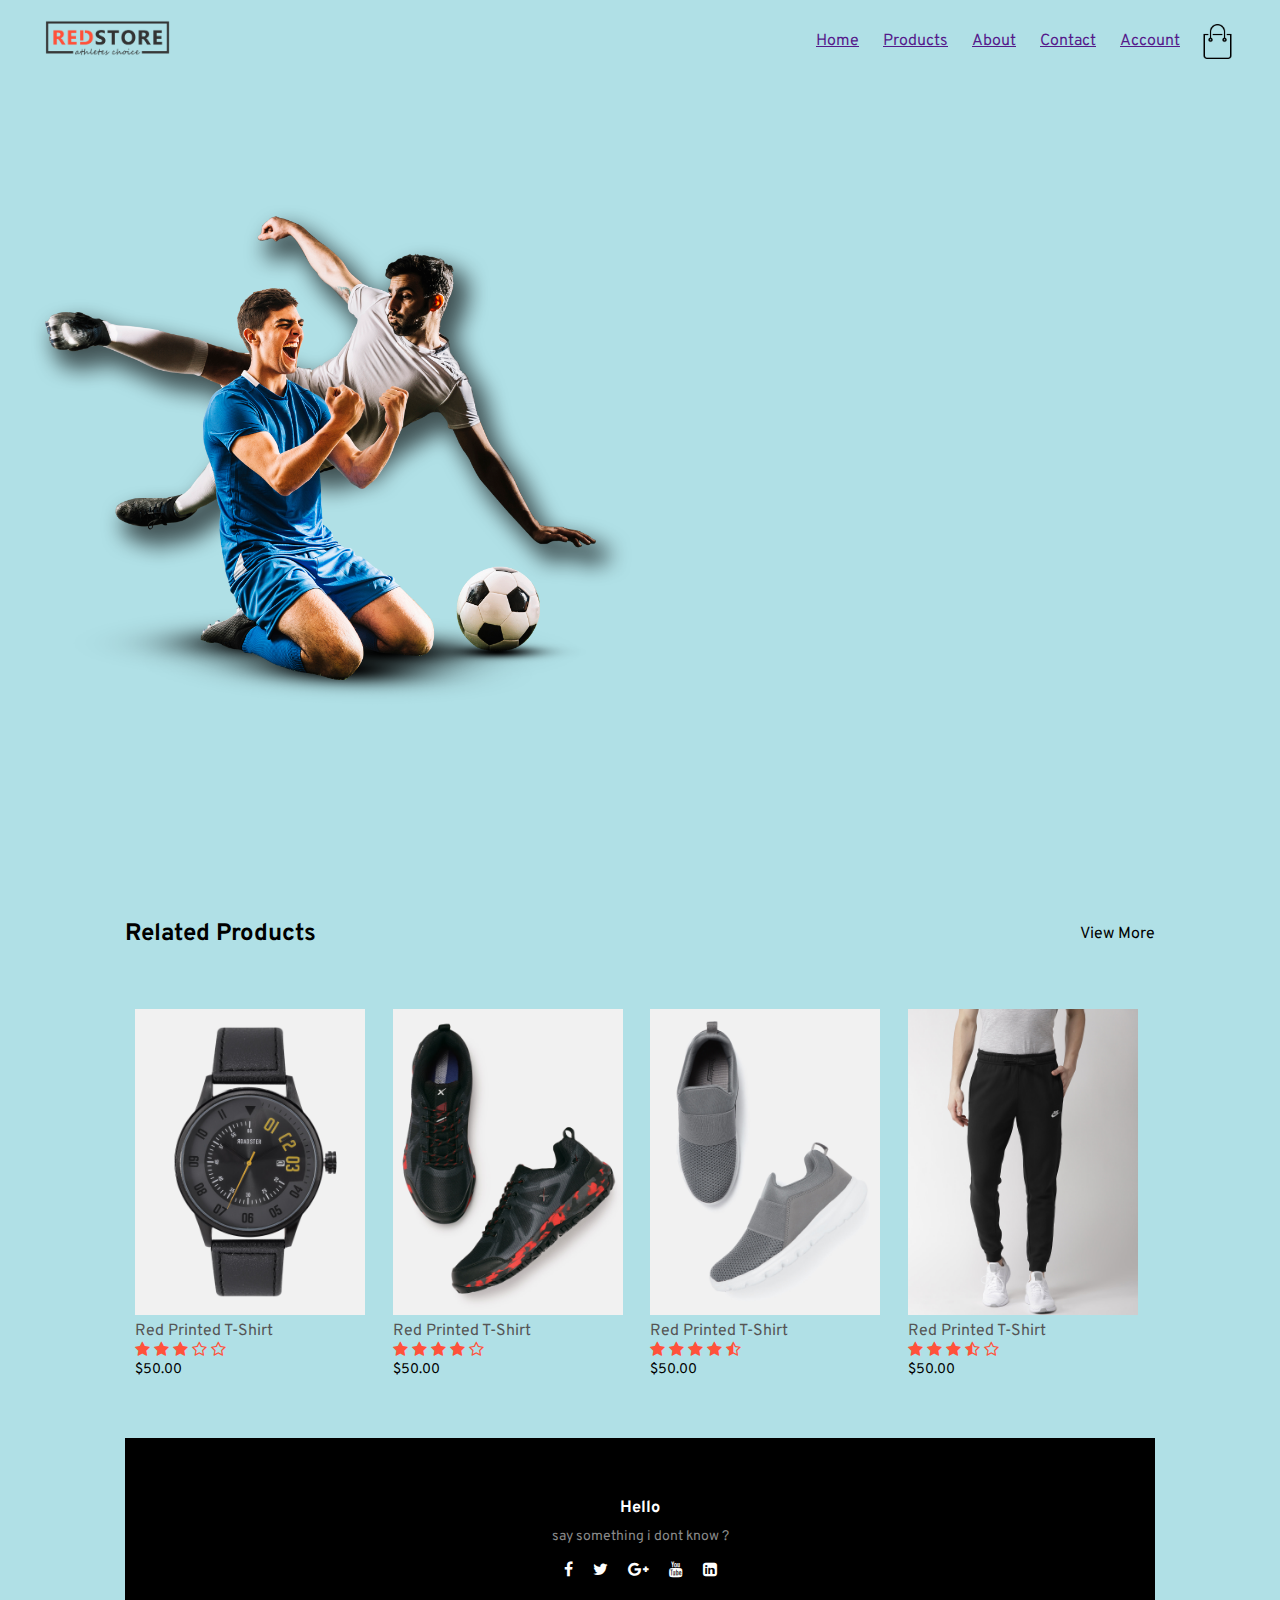
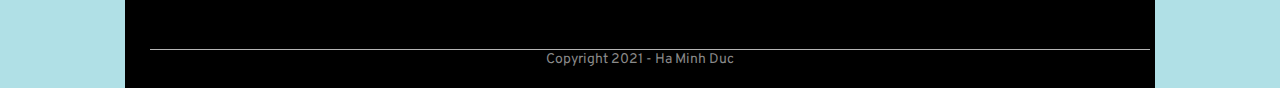
<file: PTTKHT/htdocs/Example/account.html>
<!DOCTYPE html>
<html lang = "en">
<head>
	<meta charset="UTF-8">
	<!--size for monile-->
	<meta name="viewport" content="width=device-width, initial-scale=1.0">
	<title>All Product - Hello World | Just Testing ! </title>
	<link rel="stylesheet" href="style13.css"><!--href="style.css" //add file style.css-->
	<!--Font-->
	<link href="https://fonts.googleapis.com/css2?family=Overpass:ital,wght@0,100;0,200;0,300;0,400;0,600;0,700;1,100;1,200;1,300;1,400;1,600;1,700&display=swap" rel="stylesheet">
	<!--Font for Star(Rate)-->
	<link rel="stylesheet" href="https://stackpath.bootstrapcdn.com/font-awesome/4.7.0/css/font-awesome.min.css">
</head>
<body style ="background-color: powderblue">
	<!--header-->
		<!--container-->
		<div class="container">
			<!--image logo-->
			<div class="navbar">
				<div class="logo">
					<img src="images/logo.png" width ="125px"> <!-- kick thuoc image -->
				</div>
				<!--Button-->
				<nav>
					<ul id="MenuItems">
						<li><a href="">Home</a></li>
						<li><a href="">Products</a></li>
						<li><a href="">About</a></li>
						<li><a href="">Contact</a></li>
						<li><a href="">Account</a></li>
					</ul>
				</nav>
				<!--logo Cart-->
				<img src="images/cart.png" width="35px" height="35px">
				<!--logo Menu-->

				<img src="images/menu.png" class="menu-icon" onclick="menutoggle()">
			</div>
		</div>
							<!--------------account-page-------------->
				<div class="account-page">
					<div class="container">
						<div class="row">
							<div class="col-2">
								<img src="images/image1.png" width="100%">
							</div>
							<div class="col-2">
								<div class="from-container">
									<!-- <div class="form-btn">
										<span>Login</span>
										<span>Register</span>
										<hr id="Indicator"> -->
									</div>
									<!-- Form
									<form id="LoginForm">
										<input type="text" placeholder="Username">
										<input type="password" placeholder="Password">
										<button type="submit" class="btn">Login</button>
										<br>
										<a href="">Forgot Password</a>
									</form>

									<form id="RegForm">
										<input type="text" placeholder="Username">
										<input type="email" placeholder="Email">
										<input type="password" placeholder="Password">
										<button type="submit" class="btn">Register</button>
									</form> -->
								</div>
									
							</div>
						</div>
					</div>
				</div>



							<!--------------title-------------->
			<div class="small-container">
				<div class="row row-2">
					<h2>Related Products</h2>
					<p>View More</p>
				</div>
			</div>
							<!--------------Image San Pham(Featured Products-Sản phẩm nổi bật)-------------->
			<!--small-container-->
			<div class="small-container">
					<!--Begin Row3-->
				<div class="row">
					<!--Begin Product3-->
						<!--Image9-->
						<div class="col-4">
							<img src="images/product-9.jpg">
							<!--Name Product-->
							<h4>Red Printed T-Shirt</h4>
								<!---rating
								Link Icon Rating (https://fontawesome.com/v4.7.0/icon/star)-->
								<div class="rating">
									<i class="fa fa-star"></i>
									<i class="fa fa-star"></i>
									<i class="fa fa-star"></i>
									<i class="fa fa-star-o"></i> <!--Star O-->
									<i class="fa fa-star-o"></i> <!--Star O-->
								</div>
							<!--Price Product-->
							<p>$50.00</p>
						</div>

						<!--Image10-->
						<div class="col-4">
							<img src="images/product-10.jpg">
							<!--Name Product-->
							<h4>Red Printed T-Shirt</h4>
								<!---rating
								Link Icon Rating (https://fontawesome.com/v4.7.0/icon/star)-->
								<div class="rating">
									<i class="fa fa-star"></i>
									<i class="fa fa-star"></i>
									<i class="fa fa-star"></i>
									<i class="fa fa-star"></i>
									<i class="fa fa-star-o"></i> <!--Star O-->
								</div>
							<!--Price Product-->
							<p>$50.00</p>
						</div>

						<!--Image11-->
						<div class="col-4">
							<img src="images/product-11.jpg">
							<!--Name Product-->
							<h4>Red Printed T-Shirt</h4>
								<!---rating
								Link Icon Rating (https://fontawesome.com/v4.7.0/icon/star)-->
								<div class="rating">
									<i class="fa fa-star"></i>
									<i class="fa fa-star"></i>
									<i class="fa fa-star"></i>
									<i class="fa fa-star"></i>
									<i class="fa fa-star-half-o"></i> <!--Star O-->
								</div>
							<!--Price Product-->
							<p>$50.00</p>
						</div>

						<!--Image12-->
						<div class="col-4">
							<img src="images/product-12.jpg">
							<!--Name Product-->
							<h4>Red Printed T-Shirt</h4>
								<!---rating
								Link Icon Rating (https://fontawesome.com/v4.7.0/icon/star)-->
								<div class="rating">
									<i class="fa fa-star"></i>
									<i class="fa fa-star"></i>
									<i class="fa fa-star"></i>
									<i class="fa fa-star-half-o"></i>
									<i class="fa fa-star-o"></i> <!--Star O-->
								</div>
							<!--Price Product-->
							<p>$50.00</p>
						<!--End Products3-->
					</div>
					<!--End Row3-->
			</div>
			<!--End Header-->
					<!------------------------------------------footer------------------------------------------>
						<div class="footer">
						<div class="container">
							<div class="row">
								<div class="footer-col-3">
									<h3>Hello</h3>
									<p>say something i dont know ?</p>
										<ul class="socials">
											<li><a href="#"><i class="fa fa-facebook"></i></a></li>
											<li><a href="#"><i class="fa fa-twitter"></i></a></li>
											<li><a href="#"><i class="fa fa-google-plus"></i></a></li>
											<li><a href="#"><i class="fa fa-youtube"></i></a></li>
											<li><a href="#"><i class="fa fa-linkedin-square"></i></a></li>
										</ul>
								</div>
							</div>
							<hr>
							<p class= "copyright">Copyright 2021 - Ha Minh Duc</p>
						</div>
					</div>
					<div class=""></div>
					<!------------------------------------------js for toggle menu------------------------------------------>
					<script>
						var MenuItems = document.getElementById("MenuItems");
						MenuItems.style.maxHeight = "0px";
						function menutoggle()
						{
							if(MenuItems.style.maxHeight == "0px")
							{
								MenuItems.style.maxHeight = "200px";
							}else
							{
								MenuItems.style.maxHeight = "0px";
							}
						}

					</script>
</html>
</file>
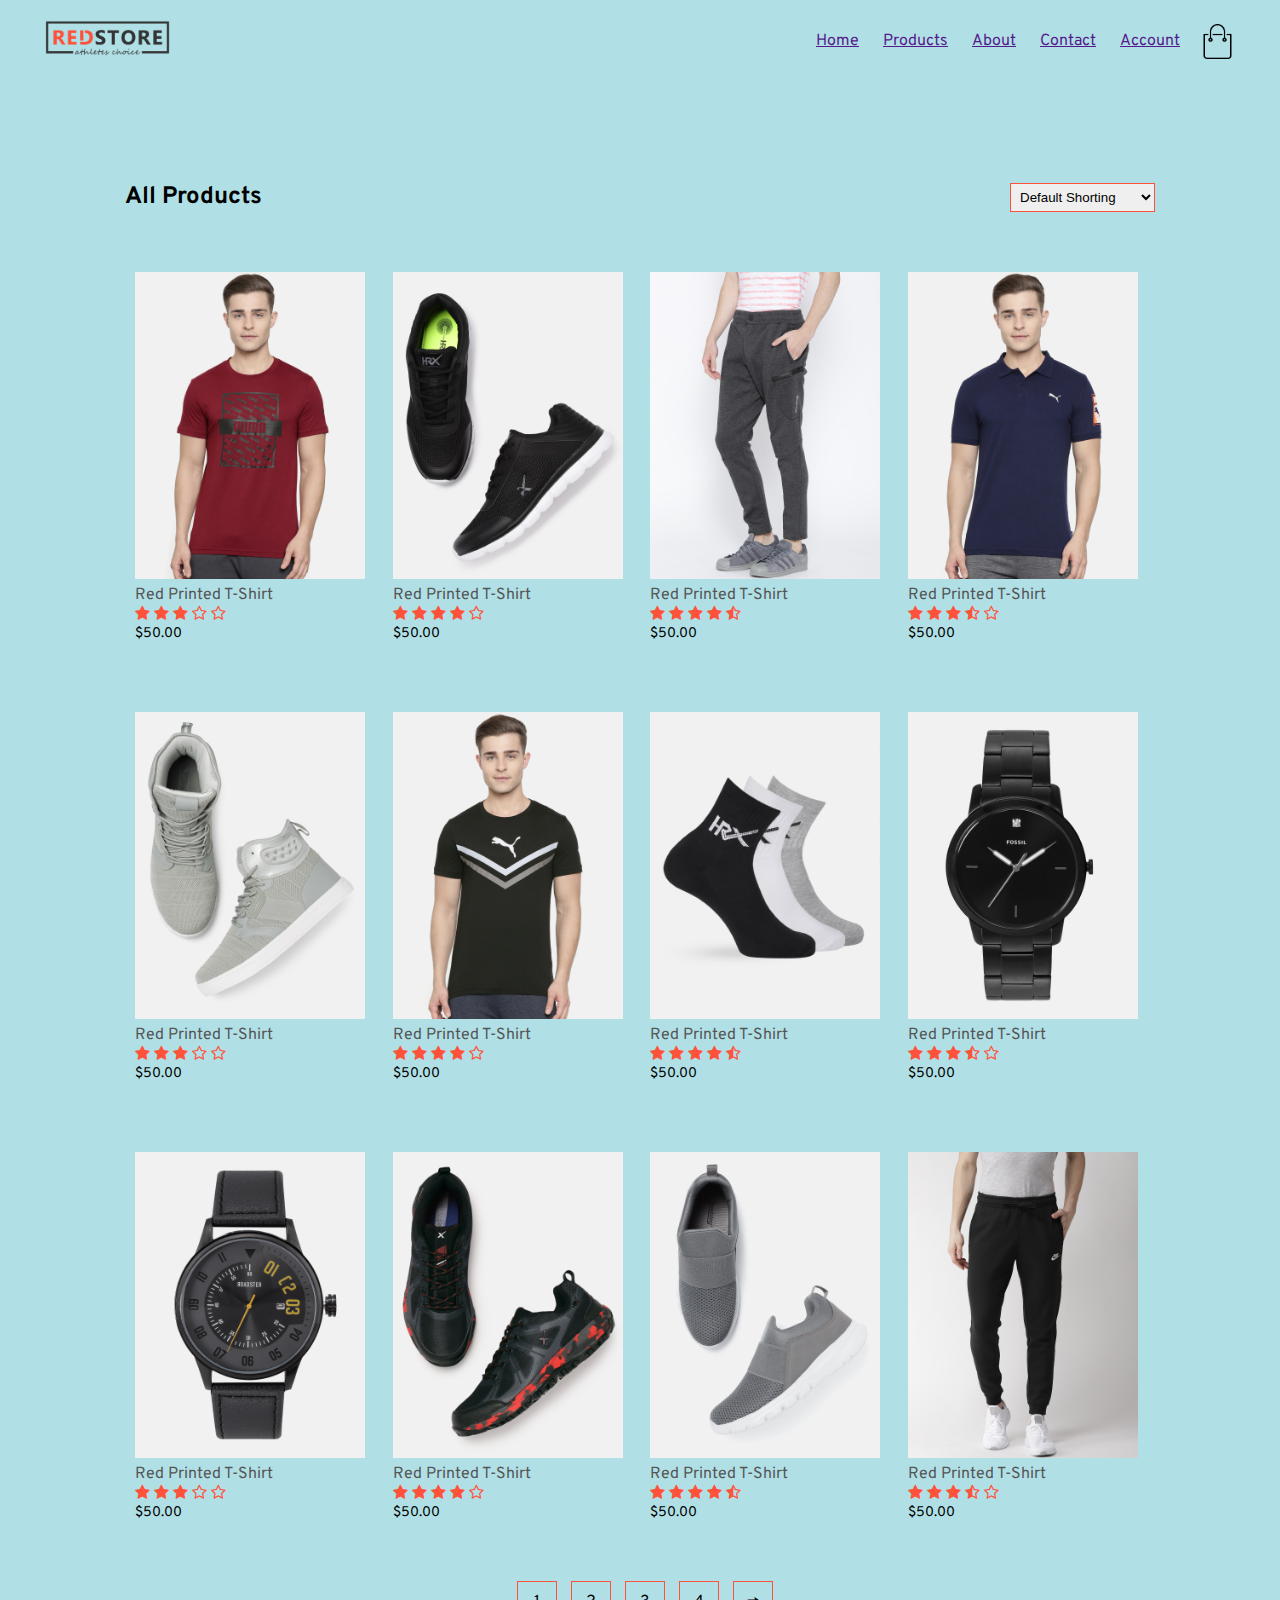
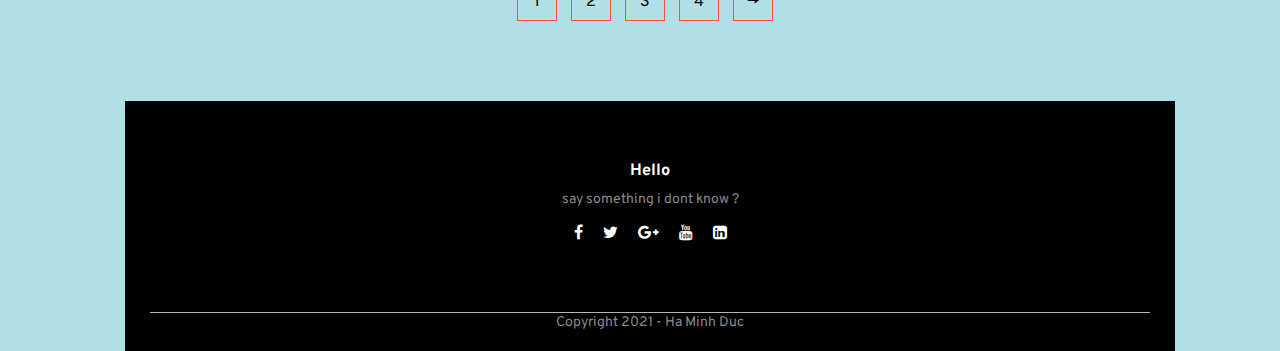
<file: PTTKHT/htdocs/Example/product.html>
<!DOCTYPE html>
<html lang = "en">
<head>
	<meta charset="UTF-8">
	<!--size for monile-->
	<meta name="viewport" content="width=device-width, initial-scale=1.0">
	<title>All Product - Hello World | Just Testing ! </title>
	<link rel="stylesheet" href="style13.css"><!--href="style.css" //add file style.css-->
	<!--Font-->
	<link href="https://fonts.googleapis.com/css2?family=Overpass:ital,wght@0,100;0,200;0,300;0,400;0,600;0,700;1,100;1,200;1,300;1,400;1,600;1,700&display=swap" rel="stylesheet">
	<!--Font for Star(Rate)-->
	<link rel="stylesheet" href="https://stackpath.bootstrapcdn.com/font-awesome/4.7.0/css/font-awesome.min.css">
</head>
<body style ="background-color: powderblue">
	<!--header-->
		<!--container-->
		<div class="container">
			<!--image logo-->
			<div class="navbar">
				<div class="logo">
					<img src="images/logo.png" width ="125px"> <!-- kick thuoc image -->
				</div>
				<!--Button-->
				<nav>
					<ul id="MenuItems">
						<li><a href="">Home</a></li>
						<li><a href="">Products</a></li>
						<li><a href="">About</a></li>
						<li><a href="">Contact</a></li>
						<li><a href="">Account</a></li>
					</ul>
				</nav>
				<!--logo Cart-->
				<img src="images/cart.png" width="35px" height="35px">
				<!--logo Menu-->

				<img src="images/menu.png" class="menu-icon" onclick="menutoggle()">
			</div>
		</div>
							<!--------------Image San Pham(Featured Products-Sản phẩm nổi bật)-------------->
			<!--small-container-->
			<div class="small-container">
				<!--Select-->
				<div class="row row-2">
					<h2>All Products</h2>
					<select>
						<option>Default Shorting</option>
						<option>Short by Price</option>
						<option>Short by Popularity</option>
						<option>Short by Rating</option>
						<option>Short by Sale</option>
					</select>
				</div>
				<!--Featured Products-->
					<!--Begin Row-->
					<div class="row">
						<!--Begin Products-->
						<!--Image1-->
						<div class="col-4">
							<img src="images/product-1.jpg">
							<!--Name Product-->
							<h4>Red Printed T-Shirt</h4>
								<!---rating
								Link Icon Rating (https://fontawesome.com/v4.7.0/icon/star)-->
								<div class="rating">
									<i class="fa fa-star"></i>
									<i class="fa fa-star"></i>
									<i class="fa fa-star"></i>
									<i class="fa fa-star-o"></i> <!--Star O-->
									<i class="fa fa-star-o"></i> <!--Star O-->
								</div>
							<!--Price Product-->
							<p>$50.00</p>
						</div>

						<!--Image2-->
						<div class="col-4">
							<img src="images/product-2.jpg">
							<!--Name Product-->
							<h4>Red Printed T-Shirt</h4>
								<!---rating
								Link Icon Rating (https://fontawesome.com/v4.7.0/icon/star)-->
								<div class="rating">
									<i class="fa fa-star"></i>
									<i class="fa fa-star"></i>
									<i class="fa fa-star"></i>
									<i class="fa fa-star"></i>
									<i class="fa fa-star-o"></i> <!--Star O-->
								</div>
							<!--Price Product-->
							<p>$50.00</p>
						</div>

						<!--Image3-->
						<div class="col-4">
							<img src="images/product-3.jpg">
							<!--Name Product-->
							<h4>Red Printed T-Shirt</h4>
								<!---rating
								Link Icon Rating (https://fontawesome.com/v4.7.0/icon/star)-->
								<div class="rating">
									<i class="fa fa-star"></i>
									<i class="fa fa-star"></i>
									<i class="fa fa-star"></i>
									<i class="fa fa-star"></i>
									<i class="fa fa-star-half-o"></i> <!--Star O-->
								</div>
							<!--Price Products-->
							<p>$50.00</p>
						</div>

						<!--Image4-->
						<div class="col-4">
							<img src="images/product-4.jpg">
							<!--Name Product-->
							<h4>Red Printed T-Shirt</h4>
								<!---rating
								Link Icon Rating (https://fontawesome.com/v4.7.0/icon/star)-->
								<div class="rating">
									<i class="fa fa-star"></i>
									<i class="fa fa-star"></i>
									<i class="fa fa-star"></i>
									<i class="fa fa-star-half-o"></i>
									<i class="fa fa-star-o"></i> <!--Star O-->
								</div>
							<!--Price Product-->
							<p>$50.00</p>
						</div>
						<!--End Product-->
					</div>
					<!--End Row-->
					<!------------------------------------------product row 2------------------------------------------>
				<!--Begin Row2-->
				<div class="row">
					<!--Begin Product2-->
						<!--Image5-->
						<div class="col-4">
							<img src="images/product-5.jpg">
							<!--Name Product-->
							<h4>Red Printed T-Shirt</h4>
								<!---rating
								Link Icon Rating (https://fontawesome.com/v4.7.0/icon/star)-->
								<div class="rating">
									<i class="fa fa-star"></i>
									<i class="fa fa-star"></i>
									<i class="fa fa-star"></i>
									<i class="fa fa-star-o"></i> <!--Star O-->
									<i class="fa fa-star-o"></i> <!--Star O-->
								</div>
							<!--Price Product-->
							<p>$50.00</p>
						</div>

						<!--Image6-->
						<div class="col-4">
							<img src="images/product-6.jpg">
							<!--Name Product-->
							<h4>Red Printed T-Shirt</h4>
								<!---rating
								Link Icon Rating (https://fontawesome.com/v4.7.0/icon/star)-->
								<div class="rating">
									<i class="fa fa-star"></i>
									<i class="fa fa-star"></i>
									<i class="fa fa-star"></i>
									<i class="fa fa-star"></i>
									<i class="fa fa-star-o"></i> <!--Star O-->
								</div>
							<!--Price Product-->
							<p>$50.00</p>
						</div>

						<!--Image7-->
						<div class="col-4">
							<img src="images/product-7.jpg">
							<!--Name Product-->
							<h4>Red Printed T-Shirt</h4>
								<!---rating
								Link Icon Rating (https://fontawesome.com/v4.7.0/icon/star)-->
								<div class="rating">
									<i class="fa fa-star"></i>
									<i class="fa fa-star"></i>
									<i class="fa fa-star"></i>
									<i class="fa fa-star"></i>
									<i class="fa fa-star-half-o"></i> <!--Star O-->
								</div>
							<!--Price Product-->
							<p>$50.00</p>
						</div>

						<!--Image8-->
						<div class="col-4">
							<img src="images/product-8.jpg">
							<!--Name Product-->
							<h4>Red Printed T-Shirt</h4>
								<!---rating
								Link Icon Rating (https://fontawesome.com/v4.7.0/icon/star)-->
								<div class="rating">
									<i class="fa fa-star"></i>
									<i class="fa fa-star"></i>
									<i class="fa fa-star"></i>
									<i class="fa fa-star-half-o"></i>
									<i class="fa fa-star-o"></i> <!--Star O-->
								</div>
							<!--Price Product-->
							<p>$50.00</p>
						<!--End Products2-->
					</div>
					<!--End Row2-->
					<!-------------------------------------------------------------------------------------------------------------------->
					<!--Begin Row3-->
				<div class="row">
					<!--Begin Product3-->
						<!--Image9-->
						<div class="col-4">
							<img src="images/product-9.jpg">
							<!--Name Product-->
							<h4>Red Printed T-Shirt</h4>
								<!---rating
								Link Icon Rating (https://fontawesome.com/v4.7.0/icon/star)-->
								<div class="rating">
									<i class="fa fa-star"></i>
									<i class="fa fa-star"></i>
									<i class="fa fa-star"></i>
									<i class="fa fa-star-o"></i> <!--Star O-->
									<i class="fa fa-star-o"></i> <!--Star O-->
								</div>
							<!--Price Product-->
							<p>$50.00</p>
						</div>

						<!--Image10-->
						<div class="col-4">
							<img src="images/product-10.jpg">
							<!--Name Product-->
							<h4>Red Printed T-Shirt</h4>
								<!---rating
								Link Icon Rating (https://fontawesome.com/v4.7.0/icon/star)-->
								<div class="rating">
									<i class="fa fa-star"></i>
									<i class="fa fa-star"></i>
									<i class="fa fa-star"></i>
									<i class="fa fa-star"></i>
									<i class="fa fa-star-o"></i> <!--Star O-->
								</div>
							<!--Price Product-->
							<p>$50.00</p>
						</div>

						<!--Image11-->
						<div class="col-4">
							<img src="images/product-11.jpg">
							<!--Name Product-->
							<h4>Red Printed T-Shirt</h4>
								<!---rating
								Link Icon Rating (https://fontawesome.com/v4.7.0/icon/star)-->
								<div class="rating">
									<i class="fa fa-star"></i>
									<i class="fa fa-star"></i>
									<i class="fa fa-star"></i>
									<i class="fa fa-star"></i>
									<i class="fa fa-star-half-o"></i> <!--Star O-->
								</div>
							<!--Price Product-->
							<p>$50.00</p>
						</div>

						<!--Image12-->
						<div class="col-4">
							<img src="images/product-12.jpg">
							<!--Name Product-->
							<h4>Red Printed T-Shirt</h4>
								<!---rating
								Link Icon Rating (https://fontawesome.com/v4.7.0/icon/star)-->
								<div class="rating">
									<i class="fa fa-star"></i>
									<i class="fa fa-star"></i>
									<i class="fa fa-star"></i>
									<i class="fa fa-star-half-o"></i>
									<i class="fa fa-star-o"></i> <!--Star O-->
								</div>
							<!--Price Product-->
							<p>$50.00</p>
						<!--End Products3-->
					</div>
					<!--End Row3-->
					<!--Button next pages-->
					<div class="page-btn">
						<span>1</span>
						<span>2</span>
						<span>3</span>
						<span>4</span>
						<span>&#8594;</span>
					</div>
			</div>
			<!--End Header-->
					<!------------------------------------------footer------------------------------------------>
						<div class="footer">
						<div class="container">
							<div class="row">
								<div class="footer-col-3">
									<h3>Hello</h3>
									<p>say something i dont know ?</p>
										<ul class="socials">
											<li><a href="#"><i class="fa fa-facebook"></i></a></li>
											<li><a href="#"><i class="fa fa-twitter"></i></a></li>
											<li><a href="#"><i class="fa fa-google-plus"></i></a></li>
											<li><a href="#"><i class="fa fa-youtube"></i></a></li>
											<li><a href="#"><i class="fa fa-linkedin-square"></i></a></li>
										</ul>
								</div>
							</div>
							<hr>
							<p class= "copyright">Copyright 2021 - Ha Minh Duc</p>
						</div>
					</div>
					<div class=""></div>
					<!------------------------------------------js for toggle menu------------------------------------------>
					<script>
						var MenuItems = document.getElementById("MenuItems");
						MenuItems.style.maxHeight = "0px";
						function menutoggle()
						{
							if(MenuItems.style.maxHeight == "0px")
							{
								MenuItems.style.maxHeight = "200px";
							}else
							{
								MenuItems.style.maxHeight = "0px";
							}
						}

					</script>
</html>
</file>
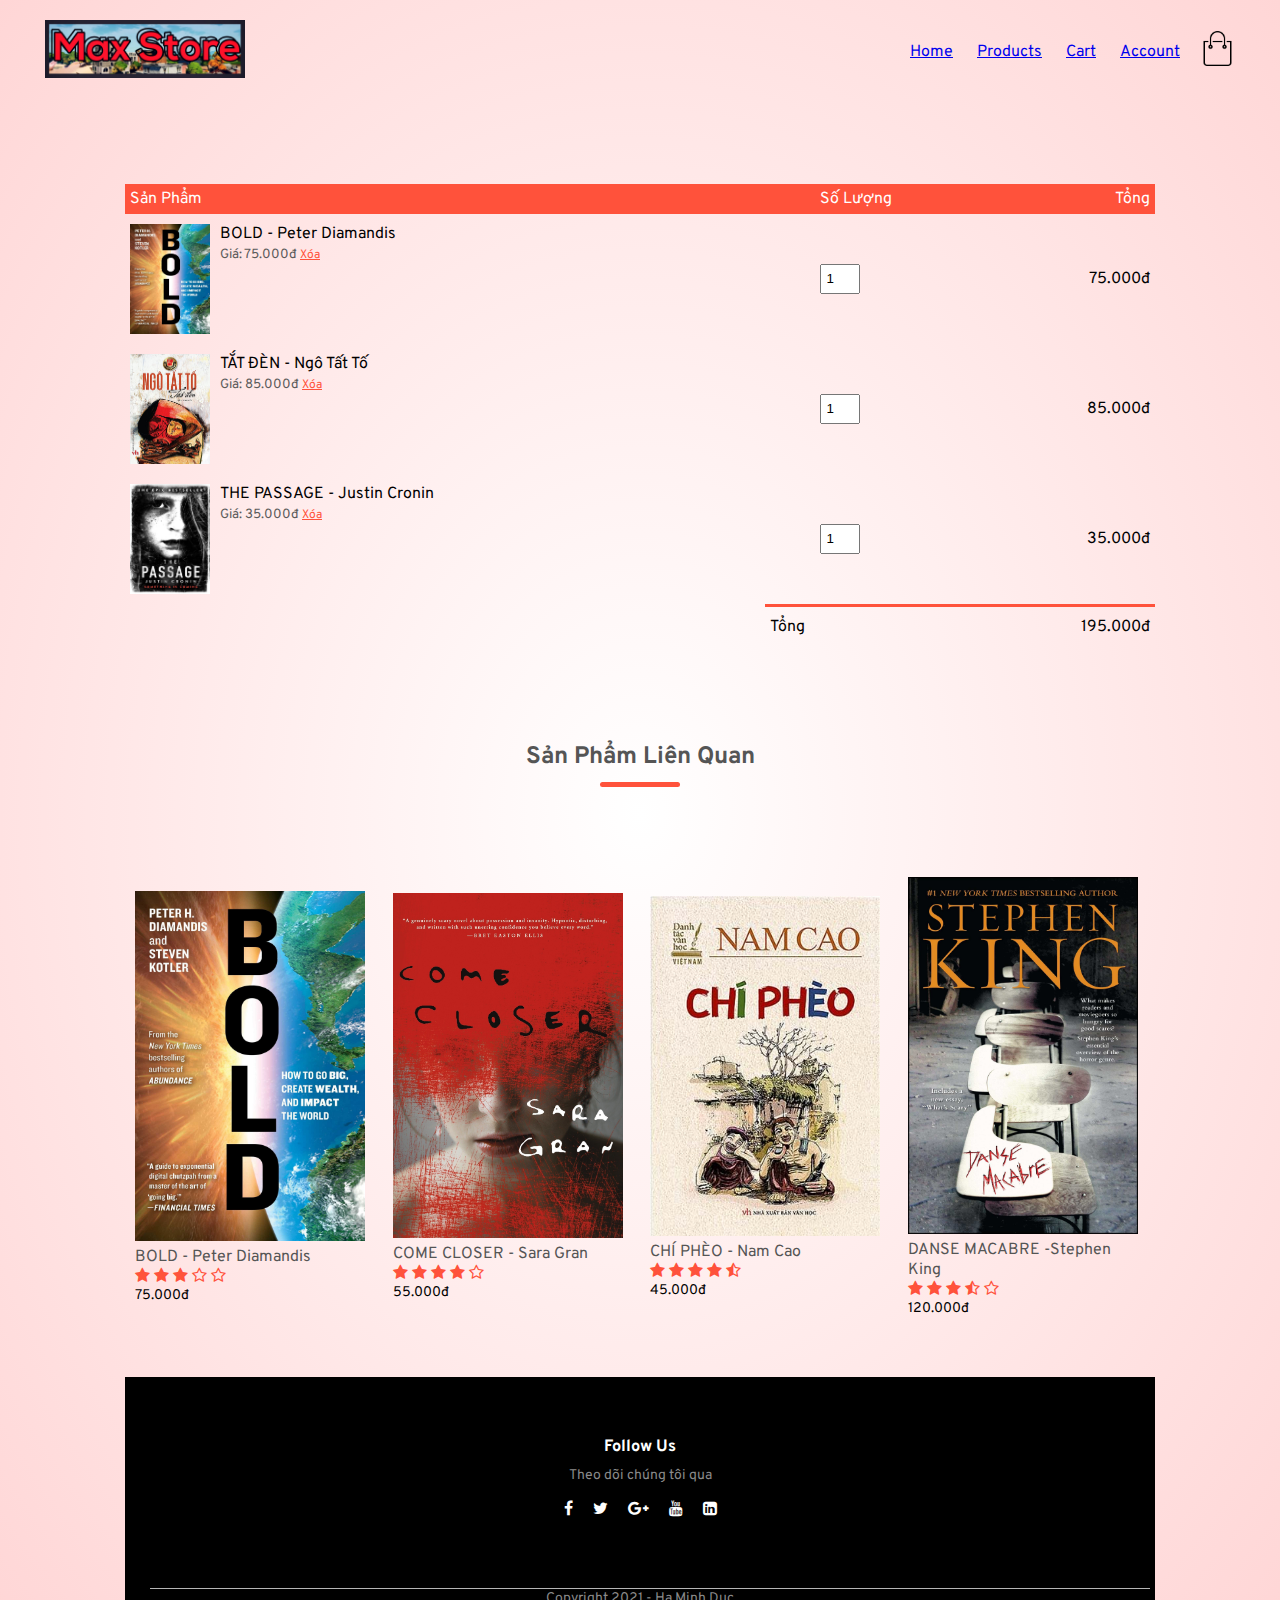
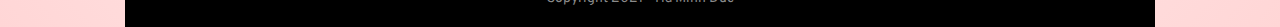
<file: PTTKHT/htdocs/MaxZ2/check-out.html>
<!DOCTYPE html>
<html lang = "en">
<head>
	<meta charset="UTF-8">
	<!--size for monile-->

	<title>Hello World | Just Testing ! </title>
	<link rel="stylesheet" href="style100.css"><!--href="style.css" //add file style.css-->
	<!--Font-->
	<link href="https://fonts.googleapis.com/css2?family=Overpass:ital,wght@0,100;0,200;0,300;0,400;0,600;0,700;1,100;1,200;1,300;1,400;1,600;1,700&display=swap" rel="stylesheet">
	<!--Font for Star(Rate)-->
	<link rel="stylesheet" href="https://stackpath.bootstrapcdn.com/font-awesome/4.7.0/css/font-awesome.min.css">
</head>
<body style ="background-color: powderblue">
	<!--header-->
	<div class = "header">
		<!--container-->
		<div class="container">
			<!--image logo-->
			<div class="navbar">
				<div class="logo">
					<a href="index.html"><img src="images-main/lg.jpeg" width ="200px"></a>
				</div>
				<!--Button-->
				<nav>
					<ul id="MenuItems">
						<li><a href="index.html">Home</a></li>
						<li><a href="products.html">Products</a></li>
						<li><a href="check-out.html">Cart</a></li>
						<li><a href="sign-in.html">Account</a></li>
					</ul>
				</nav>
				<!--logo Cart-->
			<a href="check-out.html"><img src="images-main/cart.png" width="35px" height="35px"></a>
				<!--logo Menu-->

				<img src="images-main/menu.png" class="menu-icon" onclick="menutoggle()">
			</div>
										<!--------------title-------------->
		<div class="small-container cart-page">
						<table>
							<tr>
								<th>Sản Phẩm</th>
								<th>Số Lượng</th>
								<th>Tổng</th>
							</tr>
							<!--begin product-1-->
							<tr>
								<td>
									<div class="cart-info">
										<img src="images-main/tech/book-29.jpg">
									<div>
										<p>BOLD - Peter Diamandis</p>
										<small>Giá: 75.000đ</small>
										<a href="">Xóa</a>
									</div>
									</div>
								</td>
								<td><input type="number" value="1"></td>
								<td>75.000đ</td>
							</tr>
							<!--end product-1-->
									<!--begin product-2-->
							<tr>
								<td>
									<div class="cart-info">
										<img src="images-main/vietnam/book-22.jpg">
									<div>
										<p>TẮT ĐÈN - Ngô Tất Tố</p>
										<small>Giá: 85.000đ</small>
										<a href="">Xóa</a>
									</div>
									</div>
								</td>
								<td><input type="number" value="1"></td>
								<td>85.000đ</td>
							</tr>
							<!--end product-1-->
									<!--begin product-3-->
							<tr>
								<td>
									<div class="cart-info">
										<img src="images-main/horror/book-9.jpg">
									<div>
										<p>THE PASSAGE - Justin Cronin</p>
										<small>Giá: 35.000đ</small>
										<a href="">Xóa</a>
									</div>
									</div>
								</td>
								<td><input type="number" value="1"></td>
								<td>35.000đ</td>
							</tr>
							<!--end product-1-->
						</table>
					<!------------------------------------------total price------------------------------------------>
					<div class="total-price">
						<table>
							<tr>
								<td>Tổng</td>
								<td>195.000đ</td>
							</tr>
						</table>
					</div>
				</div>

							<!--------------Image San Pham(Featured Products-Sản phẩm nổi bật)-------------->
			<!--small-container-->
			<div class="small-container">
				<!--Featured Products-->
				<h2 class="title">Sản Phẩm Liên Quan</h2>
					<!--Begin Row-->
					<div class="row">
						<!--Begin Products-->
						<!--Image1-->
						<div class="col-4">
							<img src="images-main/tech/book-29.jpg">
							<!--Name Product-->
							<h4>BOLD - Peter Diamandis</h4>
								<!---rating
								Link Icon Rating (https://fontawesome.com/v4.7.0/icon/star)-->
								<div class="rating">
									<i class="fa fa-star"></i>
									<i class="fa fa-star"></i>
									<i class="fa fa-star"></i>
									<i class="fa fa-star-o"></i> <!--Star O-->
									<i class="fa fa-star-o"></i> <!--Star O-->
								</div>
							<!--Price Product-->
							<p>75.000đ</p>
						</div>

						<!--Image2-->
						<div class="col-4">
							<img src="images-main/horror/book-8.jpg">
							<!--Name Product-->
							<h4>COME CLOSER - Sara Gran</h4>
								<!---rating
								Link Icon Rating (https://fontawesome.com/v4.7.0/icon/star)-->
								<div class="rating">
									<i class="fa fa-star"></i>
									<i class="fa fa-star"></i>
									<i class="fa fa-star"></i>
									<i class="fa fa-star"></i>
									<i class="fa fa-star-o"></i> <!--Star O-->
								</div>
							<!--Price Product-->
							<p>55.000đ</p>
						</div>

						<!--Image3-->
						<div class="col-4">
							<img src="images-main/vietnam/book-21.jpg">
							<!--Name Product-->
							<h4>CHÍ PHÈO - Nam Cao</h4>
								<!---rating
								Link Icon Rating (https://fontawesome.com/v4.7.0/icon/star)-->
								<div class="rating">
									<i class="fa fa-star"></i>
									<i class="fa fa-star"></i>
									<i class="fa fa-star"></i>
									<i class="fa fa-star"></i>
									<i class="fa fa-star-half-o"></i> <!--Star O-->
								</div>
							<!--Price Products-->
							<p>45.000đ</p>
						</div>

						<!--Image4-->
						<div class="col-4">
							<img src="images-main/horror/book-1.jpg">
							<!--Name Product-->
							<h4>DANSE MACABRE -Stephen King</h4>
								<!---rating
								Link Icon Rating (https://fontawesome.com/v4.7.0/icon/star)-->
								<div class="rating">
									<i class="fa fa-star"></i>
									<i class="fa fa-star"></i>
									<i class="fa fa-star"></i>
									<i class="fa fa-star-half-o"></i>
									<i class="fa fa-star-o"></i> <!--Star O-->
								</div>
							<!--Price Product-->
							<p>120.000đ</p>
						</div>
						<!--End Product-->
					</div>
					<!--End Row-->
					<!------------------------------------------footer------------------------------------------>
						<div class="footer">
						<div class="container">
							<div class="row">
								<div class="footer-col-3">
									<h3>Follow Us</h3>
									<p>Theo dõi chúng tôi qua</p>
										<ul class="socials">
											<li><a href="#"><i class="fa fa-facebook"></i></a></li>
											<li><a href="#"><i class="fa fa-twitter"></i></a></li>
											<li><a href="#"><i class="fa fa-google-plus"></i></a></li>
											<li><a href="#"><i class="fa fa-youtube"></i></a></li>
											<li><a href="#"><i class="fa fa-linkedin-square"></i></a></li>
										</ul>
								</div>
							</div>
							<hr>
							<p class= "copyright">Copyright 2021 - Ha Minh Duc</p>
						</div>
					</div>
					<div class=""></div>
					<!------------------------------------------js for toggle menu------------------------------------------>
					<script>
						var MenuItems = document.getElementById("MenuItems");
						MenuItems.style.maxHeight = "0px";
						function menutoggle()
						{
							if(MenuItems.style.maxHeight == "0px")
							{
								MenuItems.style.maxHeight = "200px";
							}else
							{
								MenuItems.style.maxHeight = "0px";
							}
						}

					</script>
</html>
</file>
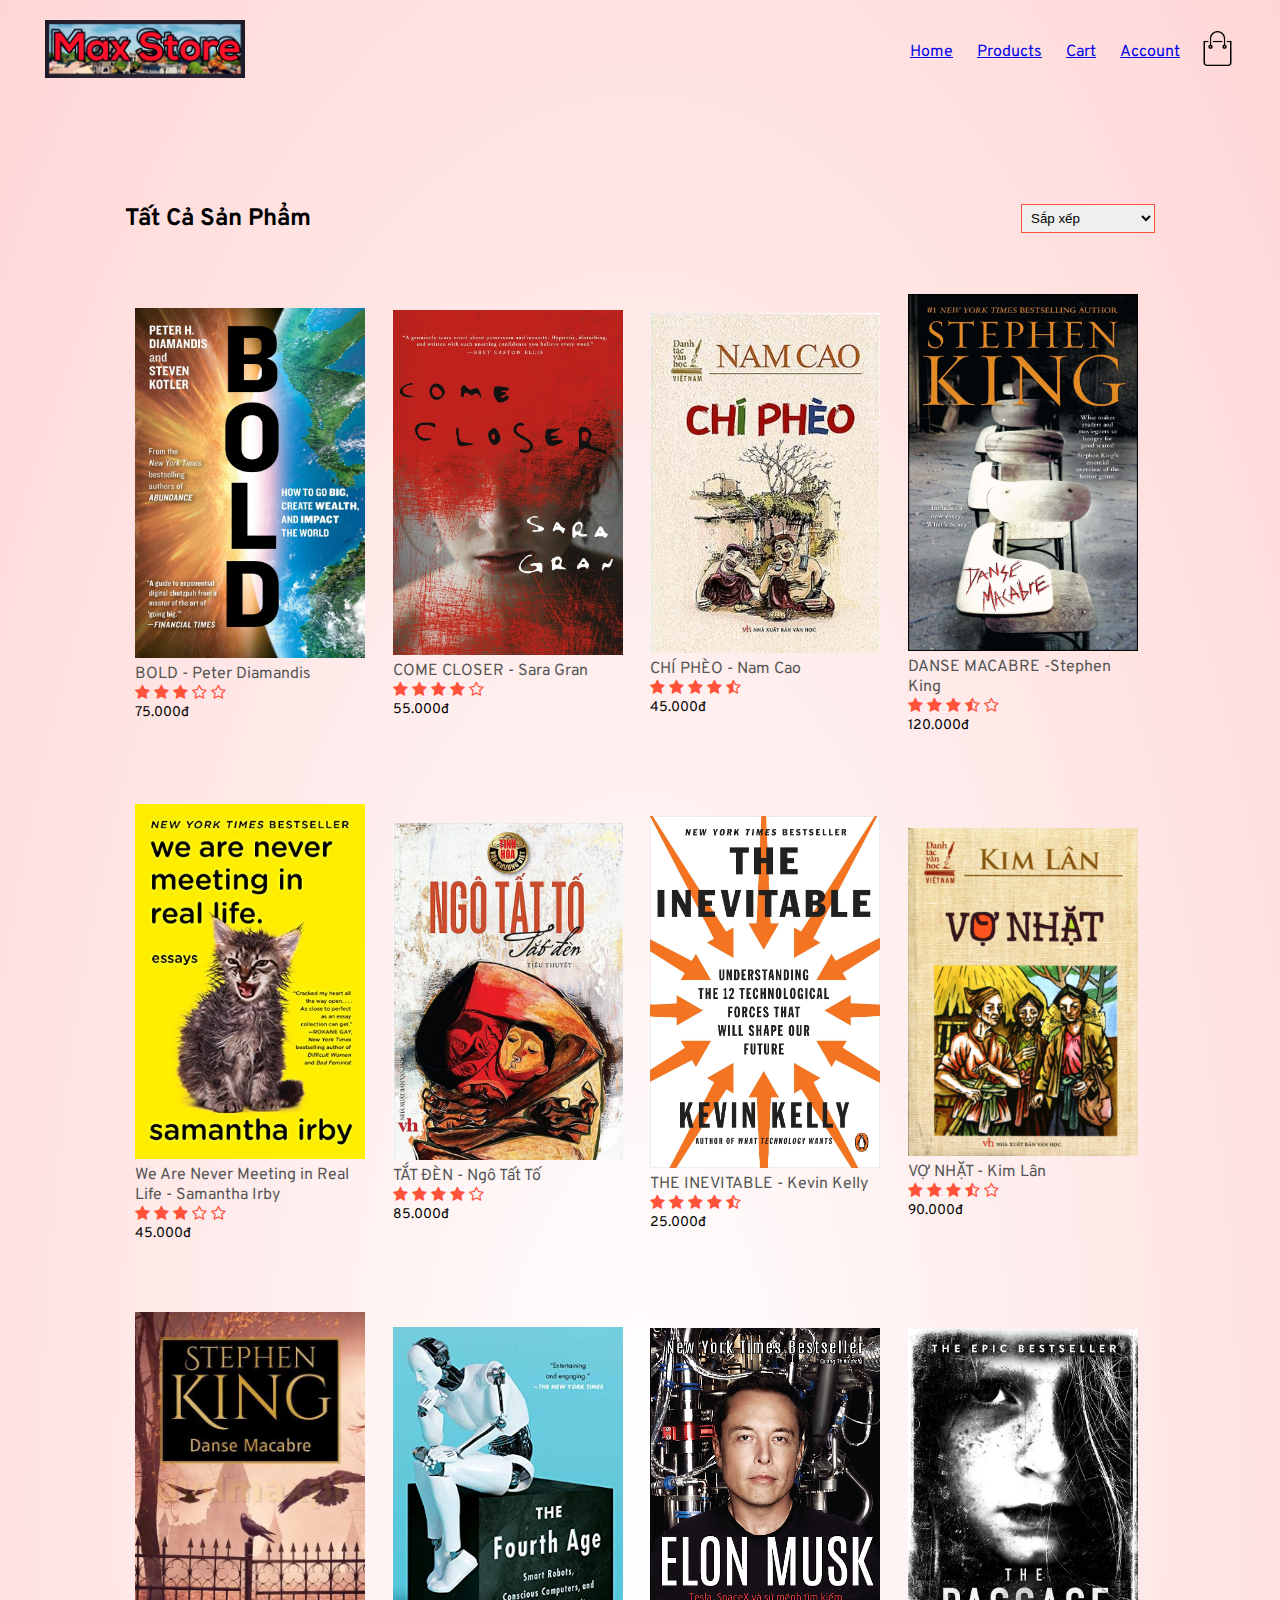
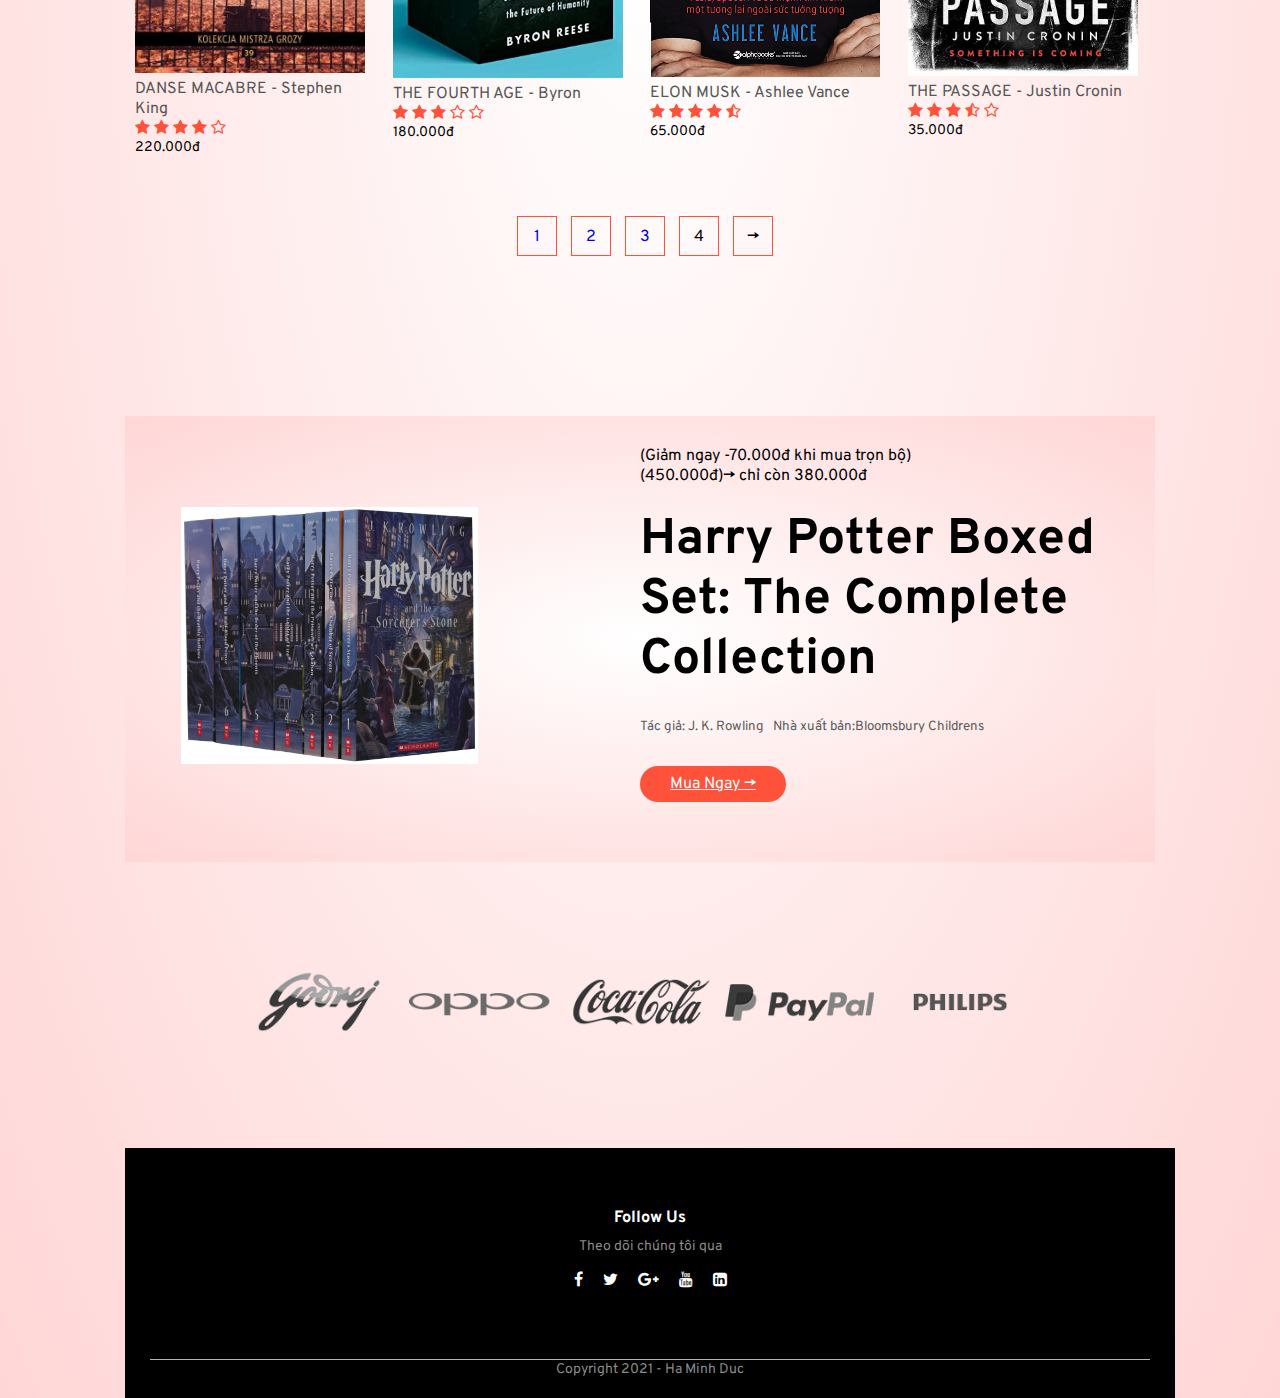
<file: PTTKHT/htdocs/MaxZ2/products.html>
<!DOCTYPE html>
<html lang = "en">
<head>
	<meta charset="UTF-8">
	<!--size for monile-->

	<title>Hello World | Just Testing ! </title>
	<link rel="stylesheet" href="style100.css"><!--href="style.css" //add file style.css-->
	<!--Font-->
	<link href="https://fonts.googleapis.com/css2?family=Overpass:ital,wght@0,100;0,200;0,300;0,400;0,600;0,700;1,100;1,200;1,300;1,400;1,600;1,700&display=swap" rel="stylesheet">
	<!--Font for Star(Rate)-->
	<link rel="stylesheet" href="https://stackpath.bootstrapcdn.com/font-awesome/4.7.0/css/font-awesome.min.css">
</head>
<body style ="background-color: powderblue">
	<!--header-->
	<div class = "header">
		<!--container-->
		<div class="container">
			<!--image logo-->
			<div class="navbar">
				<div class="logo">
					<a href="index.html"><img src="images-main/lg.jpeg" width ="200px"></a>
				</div>
				<!--Button-->
				<nav>
					<ul id="MenuItems">
						<li><a href="index.html">Home</a></li>
						<li><a href="products.html">Products</a></li>
						<li><a href="check-out.html">Cart</a></li>
						<li><a href="sign-in.html">Account</a></li>
					</ul>
				</nav>
				<!--logo Cart-->
				<a href="check-out.html"><img src="images-main/cart.png" width="35px" height="35px"></a>
				<!--logo Menu-->

				<img src="images-main/menu.png" class="menu-icon" onclick="menutoggle()">
			</div>

							<!--------------Image San Pham(Featured Products-Sản phẩm nổi bật)-------------->
			<!--small-container-->
			<div class="small-container">
				<!--Select-->
				<div class="row row-2">
					<h2>Tất Cả Sản Phẩm </h2>
					<select>
						<option>Sắp xếp</option>
						<option>Nổi bật nhất</option>
						<option>Bán chạy nhất</option>
						<option>Giá cao đến thấp</option>
						<option>Giá thấp đến cao</option>
					</select>
				</div>
					<!--Begin Row-->
					<div class="row">
						<!--Begin Products-->
						<!--Image1-->
						<div class="col-4">
							<img src="images-main/tech/book-29.jpg">
							<!--Name Product-->
							<h4>BOLD - Peter Diamandis</h4>
								<!---rating
								Link Icon Rating (https://fontawesome.com/v4.7.0/icon/star)-->
								<div class="rating">
									<i class="fa fa-star"></i>
									<i class="fa fa-star"></i>
									<i class="fa fa-star"></i>
									<i class="fa fa-star-o"></i> <!--Star O-->
									<i class="fa fa-star-o"></i> <!--Star O-->
								</div>
							<!--Price Product-->
							<p>75.000đ</p>
						</div>

						<!--Image2-->
						<div class="col-4">
							<img src="images-main/horror/book-8.jpg">
							<!--Name Product-->
							<h4>COME CLOSER - Sara Gran</h4>
								<!---rating
								Link Icon Rating (https://fontawesome.com/v4.7.0/icon/star)-->
								<div class="rating">
									<i class="fa fa-star"></i>
									<i class="fa fa-star"></i>
									<i class="fa fa-star"></i>
									<i class="fa fa-star"></i>
									<i class="fa fa-star-o"></i> <!--Star O-->
								</div>
							<!--Price Product-->
							<p>55.000đ</p>
						</div>

						<!--Image3-->
						<div class="col-4">
							<img src="images-main/vietnam/book-21.jpg">
							<!--Name Product-->
							<h4>CHÍ PHÈO - Nam Cao</h4>
								<!---rating
								Link Icon Rating (https://fontawesome.com/v4.7.0/icon/star)-->
								<div class="rating">
									<i class="fa fa-star"></i>
									<i class="fa fa-star"></i>
									<i class="fa fa-star"></i>
									<i class="fa fa-star"></i>
									<i class="fa fa-star-half-o"></i> <!--Star O-->
								</div>
							<!--Price Products-->
							<p>45.000đ</p>
						</div>

						<!--Image4-->
						<div class="col-4">
							<img src="images-main/horror/book-1.jpg">
							<!--Name Product-->
							<h4>DANSE MACABRE -Stephen King</h4>
								<!---rating
								Link Icon Rating (https://fontawesome.com/v4.7.0/icon/star)-->
								<div class="rating">
									<i class="fa fa-star"></i>
									<i class="fa fa-star"></i>
									<i class="fa fa-star"></i>
									<i class="fa fa-star-half-o"></i>
									<i class="fa fa-star-o"></i> <!--Star O-->
								</div>
							<!--Price Product-->
							<p>120.000đ</p>
						</div>
						<!--End Product-->
					</div>
					<!--End Row-->

					<!------------------------------------------Latest Products------------------------------------------>
				<!--Begin Row2-->
				<div class="row">
					<!--Begin Product2-->
						<!--Image5-->
						<div class="col-4">
							<img src="images-main/fun/book-14.jpg">
							<!--Name Product-->
							<h4>We Are Never Meeting in Real Life - Samantha Irby</h4>
								<!---rating
								Link Icon Rating (https://fontawesome.com/v4.7.0/icon/star)-->
								<div class="rating">
									<i class="fa fa-star"></i>
									<i class="fa fa-star"></i>
									<i class="fa fa-star"></i>
									<i class="fa fa-star-o"></i> <!--Star O-->
									<i class="fa fa-star-o"></i> <!--Star O-->
								</div>
							<!--Price Product-->
							<p>45.000đ</p>
						</div>

						<!--Image6-->
						<div class="col-4">
							<img src="images-main/vietnam/book-22.jpg">
							<!--Name Product-->
							<h4>TẮT ĐÈN - Ngô Tất Tố</h4>
								<!---rating
								Link Icon Rating (https://fontawesome.com/v4.7.0/icon/star)-->
								<div class="rating">
									<i class="fa fa-star"></i>
									<i class="fa fa-star"></i>
									<i class="fa fa-star"></i>
									<i class="fa fa-star"></i>
									<i class="fa fa-star-o"></i> <!--Star O-->
								</div>
							<!--Price Product-->
							<p>85.000đ</p>
						</div>

						<!--Image7-->
						<div class="col-4">
							<img src="images-main/tech/book-26.jpg">
							<!--Name Product-->
							<h4>THE INEVITABLE - Kevin Kelly</h4>
								<!---rating
								Link Icon Rating (https://fontawesome.com/v4.7.0/icon/star)-->
								<div class="rating">
									<i class="fa fa-star"></i>
									<i class="fa fa-star"></i>
									<i class="fa fa-star"></i>
									<i class="fa fa-star"></i>
									<i class="fa fa-star-half-o"></i> <!--Star O-->
								</div>
							<!--Price Product-->
							<p>25.000đ</p>
						</div>

						<!--Image8-->
						<div class="col-4">
							<img src="images-main/vietnam/book-23.jpg">
							<!--Name Product-->
							<h4>VỢ NHẶT - Kim Lân</h4>
								<!---rating
								Link Icon Rating (https://fontawesome.com/v4.7.0/icon/star)-->
								<div class="rating">
									<i class="fa fa-star"></i>
									<i class="fa fa-star"></i>
									<i class="fa fa-star"></i>
									<i class="fa fa-star-half-o"></i>
									<i class="fa fa-star-o"></i> <!--Star O-->
								</div>
							<!--Price Product-->
							<p>90.000đ</p>
						<!--End Products2-->
					</div>
					<!--End Row2-->
					<!-------------------------------------------------------------------------------------------------------------------->
					<!--Begin Row3-->
				<div class="row">
					<!--Begin Product3-->
						<!--Image9-->
						<div class="col-4">
							<img src="images-main/horror/book-2.jpg">
							<!--Name Product-->
							<h4>DANSE MACABRE - Stephen King</h4>
								<!---rating
								Link Icon Rating (https://fontawesome.com/v4.7.0/icon/star)-->
								<div class="rating">
									<i class="fa fa-star"></i>
									<i class="fa fa-star"></i>
									<i class="fa fa-star"></i>
									<i class="fa fa-star"></i> <!--Star O-->
									<i class="fa fa-star-o"></i> <!--Star O-->
								</div>
							<!--Price Product-->
							<p>220.000đ</p>
						</div>

						<!--Image10-->
						<div class="col-4">
							<img src="images-main/tech/book-28.jpg">
							<!--Name Product-->
							<h4>THE FOURTH AGE - Byron</h4>
								<!---rating
								Link Icon Rating (https://fontawesome.com/v4.7.0/icon/star)-->
								<div class="rating">
									<i class="fa fa-star"></i>
									<i class="fa fa-star"></i>
									<i class="fa fa-star"></i>
									<i class="fa fa-star-o"></i>
									<i class="fa fa-star-o"></i> <!--Star O-->
								</div>
							<!--Price Product-->
							<p>180.000đ</p>
						</div>

						<!--Image11-->
						<div class="col-4">
							<img src="images-main/tech/book-27.png">
							<!--Name Product-->
							<h4>ELON MUSK - Ashlee Vance</h4>
								<!---rating
								Link Icon Rating (https://fontawesome.com/v4.7.0/icon/star)-->
								<div class="rating">
									<i class="fa fa-star"></i>
									<i class="fa fa-star"></i>
									<i class="fa fa-star"></i>
									<i class="fa fa-star"></i>
									<i class="fa fa-star-half-o"></i> <!--Star O-->
								</div>
							<!--Price Product-->
							<p>65.000đ</p>
						</div>

						<!--Image12-->
						<div class="col-4">
							<img src="images-main/horror/book-9.jpg">
							<!--Name Product-->
							<h4>THE PASSAGE - Justin Cronin</h4>
								<!---rating
								Link Icon Rating (https://fontawesome.com/v4.7.0/icon/star)-->
								<div class="rating">
									<i class="fa fa-star"></i>
									<i class="fa fa-star"></i>
									<i class="fa fa-star"></i>
									<i class="fa fa-star-half-o"></i>
									<i class="fa fa-star-o"></i> <!--Star O-->
								</div>
							<!--Price Product-->
							<p>35.000đ</p>
						<!--End Products3-->
					</div>
					<!--End Row3-->
										<!--Button next pages-->
						<div class="page-btn">
							<a href="products.html"><span>1</span></a>
							<a href="products1.html"><span>2</span></a>
							<a href="products2.html"><span>3</span></a>
							<span>4</span>
							<span>&#8594;</span>
						</div>
			</div>
			<!--End Header-->
					<!------------------------------------------Offer(Phục Vụ)------------------------------------------>
			<div class="offer">
				<div class="small-container">
					<div class="row">
						<!--Image MiBand-->
						<div class="col-2">
							<img src="images-main/book-full-set.jpg" class="offer-img">
						</div>
						<!--Thong tin sp-->
						<div class="col-2">
							<p>(Giảm ngay -70.000đ khi mua trọn bộ)</p> <!--tinh nang high ligh-->
							<p class="price-sp">(450.000đ)-> chỉ còn 380.000đ</p>
							<h1>Harry Potter Boxed Set: The Complete Collection</h1> <!--Ten sp-->
							<!--Small-->	
							<small>
								Tác giả: J. K. Rowling &#160; Nhà xuất bản:Bloomsbury Childrens<br><!--gioi thieu nhanh sp-->
							</small>
								<!--Button Buy-->
								<a href="check-out.html" class="btn">Mua Ngay &#8594;</a>
						</div>
					</div>
				</div>
			</div>
					<!------------------------------------------brands------------------------------------------>
					<div class="brands">
						<div class="small-container">
							<div class="row">
								<div class="col-5">
									<img src="images-main/brands/logo-godrej.png">
								</div>
								<div class="col-5">
									<img src="images-main/brands/logo-oppo.png">
								</div>
								<div class="col-5">
									<img src="images-main/brands/logo-coca-cola.png">
								</div>
								<div class="col-5">
									<img src="images-main/brands/logo-paypal.png">
								</div>
								<div class="col-5">
									<img src="images-main/brands/logo-philips.png">
								</div>
							</div>
						</div>
					</div>
					<!------------------------------------------footer------------------------------------------>
						<div class="footer">
						<div class="container">
							<div class="row">
								<div class="footer-col-3">
									<h3>Follow Us</h3>
									<p>Theo dõi chúng tôi qua</p>
										<ul class="socials">
											<li><a href="#"><i class="fa fa-facebook"></i></a></li>
											<li><a href="#"><i class="fa fa-twitter"></i></a></li>
											<li><a href="#"><i class="fa fa-google-plus"></i></a></li>
											<li><a href="#"><i class="fa fa-youtube"></i></a></li>
											<li><a href="#"><i class="fa fa-linkedin-square"></i></a></li>
										</ul>
								</div>
							</div>
							<hr>
							<p class= "copyright">Copyright 2021 - Ha Minh Duc</p>
						</div>
					</div>
					<div class=""></div>
					<!------------------------------------------js for toggle menu------------------------------------------>
					<script>
						var MenuItems = document.getElementById("MenuItems");
						MenuItems.style.maxHeight = "0px";
						function menutoggle()
						{
							if(MenuItems.style.maxHeight == "0px")
							{
								MenuItems.style.maxHeight = "200px";
							}else
							{
								MenuItems.style.maxHeight = "0px";
							}
						}

					</script>
</html>
</file>
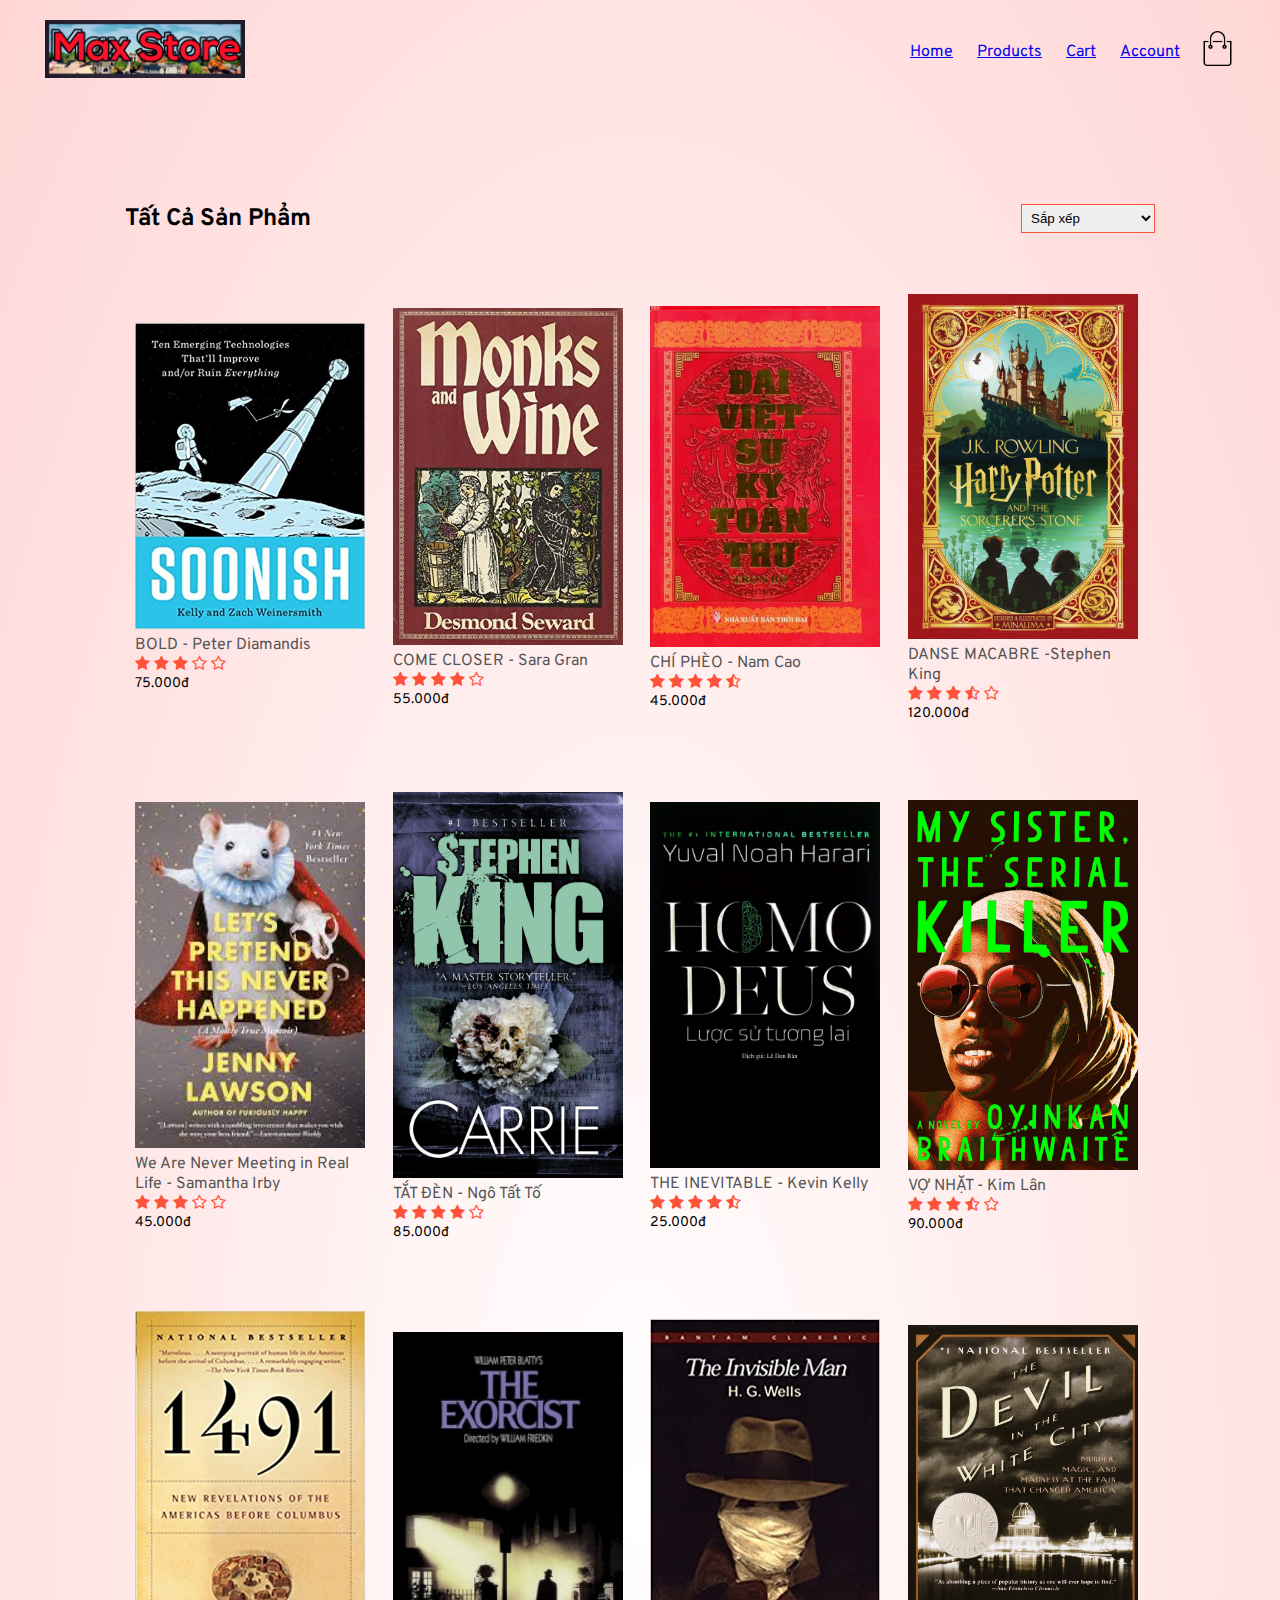
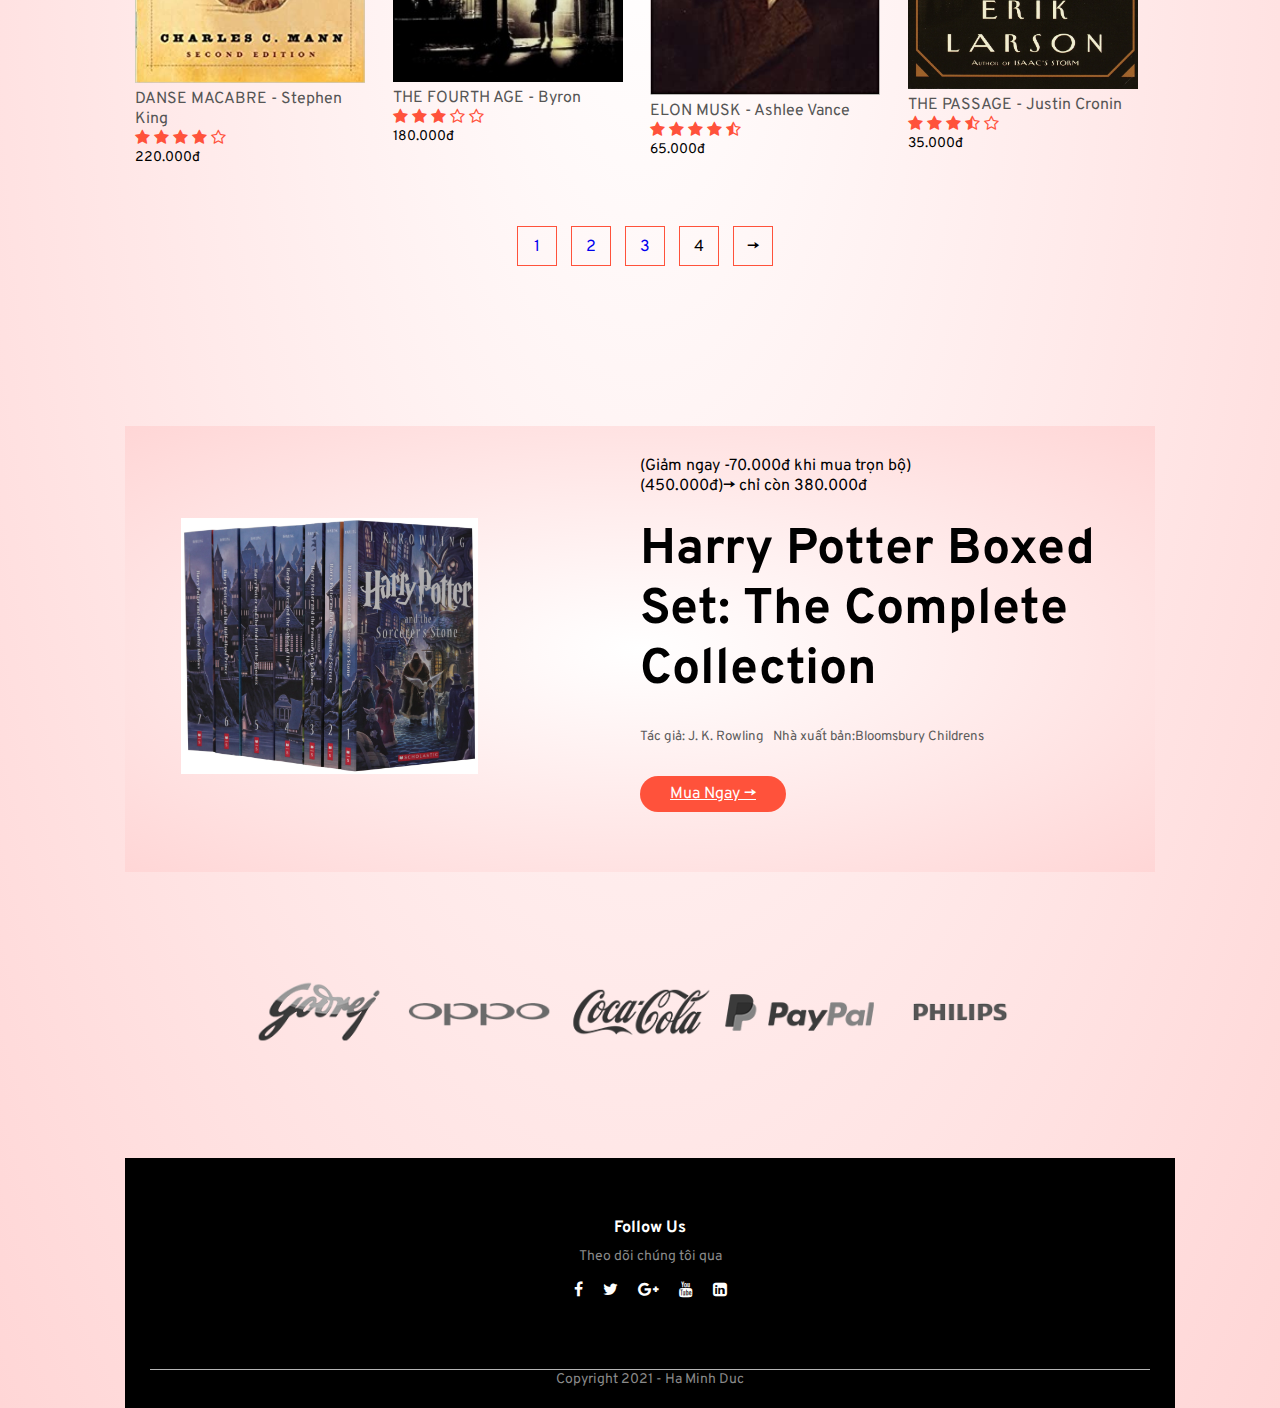
<file: PTTKHT/htdocs/MaxZ2/products1.html>
<!DOCTYPE html>
<html lang = "en">
<head>
	<meta charset="UTF-8">
	<!--size for monile-->

	<title>Hello World | Just Testing ! </title>
	<link rel="stylesheet" href="style100.css"><!--href="style.css" //add file style.css-->
	<!--Font-->
	<link href="https://fonts.googleapis.com/css2?family=Overpass:ital,wght@0,100;0,200;0,300;0,400;0,600;0,700;1,100;1,200;1,300;1,400;1,600;1,700&display=swap" rel="stylesheet">
	<!--Font for Star(Rate)-->
	<link rel="stylesheet" href="https://stackpath.bootstrapcdn.com/font-awesome/4.7.0/css/font-awesome.min.css">
</head>
<body style ="background-color: powderblue">
	<!--header-->
	<div class = "header">
		<!--container-->
		<div class="container">
			<!--image logo-->
			<div class="navbar">
				<div class="logo">
					<a href="index.html"><img src="images-main/lg.jpeg" width ="200px"></a>
				</div>
				<!--Button-->
				<nav>
					<ul id="MenuItems">
						<li><a href="index.html">Home</a></li>
						<li><a href="products.html">Products</a></li>
						<li><a href="check-out.html">Cart</a></li>
						<li><a href="sign-in.html">Account</a></li>
					</ul>
				</nav>
				<!--logo Cart-->
				<a href="check-out.html"><img src="images-main/cart.png" width="35px" height="35px"></a>
				<!--logo Menu-->

				<img src="images-main/menu.png" class="menu-icon" onclick="menutoggle()">
			</div>

							<!--------------Image San Pham(Featured Products-Sản phẩm nổi bật)-------------->
			<!--small-container-->
			<div class="small-container">
				<!--Select-->
				<div class="row row-2">
					<h2>Tất Cả Sản Phẩm </h2>
					<select>
						<option>Sắp xếp</option>
						<option>Nổi bật nhất</option>
						<option>Bán chạy nhất</option>
						<option>Giá cao đến thấp</option>
						<option>Giá thấp đến cao</option>
					</select>
				</div>
					<!--Begin Row-->
					<div class="row">
						<!--Begin Products-->
						<!--Image1-->
						<div class="col-4">
							<img src="images-main/tech/book-25.jpg">
							<!--Name Product-->
							<h4>BOLD - Peter Diamandis</h4>
								<!---rating
								Link Icon Rating (https://fontawesome.com/v4.7.0/icon/star)-->
								<div class="rating">
									<i class="fa fa-star"></i>
									<i class="fa fa-star"></i>
									<i class="fa fa-star"></i>
									<i class="fa fa-star-o"></i> <!--Star O-->
									<i class="fa fa-star-o"></i> <!--Star O-->
								</div>
							<!--Price Product-->
							<p>75.000đ</p>
						</div>

						<!--Image2-->
						<div class="col-4">
							<img src="images-main/horror/book-12.jpg">
							<!--Name Product-->
							<h4>COME CLOSER - Sara Gran</h4>
								<!---rating
								Link Icon Rating (https://fontawesome.com/v4.7.0/icon/star)-->
								<div class="rating">
									<i class="fa fa-star"></i>
									<i class="fa fa-star"></i>
									<i class="fa fa-star"></i>
									<i class="fa fa-star"></i>
									<i class="fa fa-star-o"></i> <!--Star O-->
								</div>
							<!--Price Product-->
							<p>55.000đ</p>
						</div>

						<!--Image3-->
						<div class="col-4">
							<img src="images-main/vietnam/book-13.jpg">
							<!--Name Product-->
							<h4>CHÍ PHÈO - Nam Cao</h4>
								<!---rating
								Link Icon Rating (https://fontawesome.com/v4.7.0/icon/star)-->
								<div class="rating">
									<i class="fa fa-star"></i>
									<i class="fa fa-star"></i>
									<i class="fa fa-star"></i>
									<i class="fa fa-star"></i>
									<i class="fa fa-star-half-o"></i> <!--Star O-->
								</div>
							<!--Price Products-->
							<p>45.000đ</p>
						</div>

						<!--Image4-->
						<div class="col-4">
							<img src="images-main/horror/book-25.jpg">
							<!--Name Product-->
							<h4>DANSE MACABRE -Stephen King</h4>
								<!---rating
								Link Icon Rating (https://fontawesome.com/v4.7.0/icon/star)-->
								<div class="rating">
									<i class="fa fa-star"></i>
									<i class="fa fa-star"></i>
									<i class="fa fa-star"></i>
									<i class="fa fa-star-half-o"></i>
									<i class="fa fa-star-o"></i> <!--Star O-->
								</div>
							<!--Price Product-->
							<p>120.000đ</p>
						</div>
						<!--End Product-->
					</div>
					<!--End Row-->

					<!------------------------------------------Latest Products------------------------------------------>
				<!--Begin Row2-->
				<div class="row">
					<!--Begin Product2-->
						<!--Image5-->
						<div class="col-4">
							<img src="images-main/fun/book-15.jpg">
							<!--Name Product-->
							<h4>We Are Never Meeting in Real Life - Samantha Irby</h4>
								<!---rating
								Link Icon Rating (https://fontawesome.com/v4.7.0/icon/star)-->
								<div class="rating">
									<i class="fa fa-star"></i>
									<i class="fa fa-star"></i>
									<i class="fa fa-star"></i>
									<i class="fa fa-star-o"></i> <!--Star O-->
									<i class="fa fa-star-o"></i> <!--Star O-->
								</div>
							<!--Price Product-->
							<p>45.000đ</p>
						</div>

						<!--Image6-->
						<div class="col-4">
							<img src="images-main/horror/book-3.jpg">
							<!--Name Product-->
							<h4>TẮT ĐÈN - Ngô Tất Tố</h4>
								<!---rating
								Link Icon Rating (https://fontawesome.com/v4.7.0/icon/star)-->
								<div class="rating">
									<i class="fa fa-star"></i>
									<i class="fa fa-star"></i>
									<i class="fa fa-star"></i>
									<i class="fa fa-star"></i>
									<i class="fa fa-star-o"></i> <!--Star O-->
								</div>
							<!--Price Product-->
							<p>85.000đ</p>
						</div>

						<!--Image7-->
						<div class="col-4">
							<img src="images-main/tech/book-30.jpg">
							<!--Name Product-->
							<h4>THE INEVITABLE - Kevin Kelly</h4>
								<!---rating
								Link Icon Rating (https://fontawesome.com/v4.7.0/icon/star)-->
								<div class="rating">
									<i class="fa fa-star"></i>
									<i class="fa fa-star"></i>
									<i class="fa fa-star"></i>
									<i class="fa fa-star"></i>
									<i class="fa fa-star-half-o"></i> <!--Star O-->
								</div>
							<!--Price Product-->
							<p>25.000đ</p>
						</div>

						<!--Image8-->
						<div class="col-4">
							<img src="images-main/fun/book-16.jpg">
							<!--Name Product-->
							<h4>VỢ NHẶT - Kim Lân</h4>
								<!---rating
								Link Icon Rating (https://fontawesome.com/v4.7.0/icon/star)-->
								<div class="rating">
									<i class="fa fa-star"></i>
									<i class="fa fa-star"></i>
									<i class="fa fa-star"></i>
									<i class="fa fa-star-half-o"></i>
									<i class="fa fa-star-o"></i> <!--Star O-->
								</div>
							<!--Price Product-->
							<p>90.000đ</p>
						<!--End Products2-->
					</div>
					<!--End Row2-->
					<!-------------------------------------------------------------------------------------------------------------------->
					<!--Begin Row3-->
				<div class="row">
					<!--Begin Product3-->
						<!--Image9-->
						<div class="col-4">
							<img src="images-main/fun/book-17.jpg">
							<!--Name Product-->
							<h4>DANSE MACABRE - Stephen King</h4>
								<!---rating
								Link Icon Rating (https://fontawesome.com/v4.7.0/icon/star)-->
								<div class="rating">
									<i class="fa fa-star"></i>
									<i class="fa fa-star"></i>
									<i class="fa fa-star"></i>
									<i class="fa fa-star"></i> <!--Star O-->
									<i class="fa fa-star-o"></i> <!--Star O-->
								</div>
							<!--Price Product-->
							<p>220.000đ</p>
						</div>

						<!--Image10-->
						<div class="col-4">
							<img src="images-main/horror/book-4.jpg">
							<!--Name Product-->
							<h4>THE FOURTH AGE - Byron</h4>
								<!---rating
								Link Icon Rating (https://fontawesome.com/v4.7.0/icon/star)-->
								<div class="rating">
									<i class="fa fa-star"></i>
									<i class="fa fa-star"></i>
									<i class="fa fa-star"></i>
									<i class="fa fa-star-o"></i>
									<i class="fa fa-star-o"></i> <!--Star O-->
								</div>
							<!--Price Product-->
							<p>180.000đ</p>
						</div>

						<!--Image11-->
						<div class="col-4">
							<img src="images-main/horror/book-5.jpg">
							<!--Name Product-->
							<h4>ELON MUSK - Ashlee Vance</h4>
								<!---rating
								Link Icon Rating (https://fontawesome.com/v4.7.0/icon/star)-->
								<div class="rating">
									<i class="fa fa-star"></i>
									<i class="fa fa-star"></i>
									<i class="fa fa-star"></i>
									<i class="fa fa-star"></i>
									<i class="fa fa-star-half-o"></i> <!--Star O-->
								</div>
							<!--Price Product-->
							<p>65.000đ</p>
						</div>

						<!--Image12-->
						<div class="col-4">
							<img src="images-main/fun/book-18.jpg">
							<!--Name Product-->
							<h4>THE PASSAGE - Justin Cronin</h4>
								<!---rating
								Link Icon Rating (https://fontawesome.com/v4.7.0/icon/star)-->
								<div class="rating">
									<i class="fa fa-star"></i>
									<i class="fa fa-star"></i>
									<i class="fa fa-star"></i>
									<i class="fa fa-star-half-o"></i>
									<i class="fa fa-star-o"></i> <!--Star O-->
								</div>
							<!--Price Product-->
							<p>35.000đ</p>
						<!--End Products3-->
					</div>
					<!--End Row3-->
										<!--Button next pages-->
						<div class="page-btn">
							<a href="products.html"><span>1</span></a>
							<a href="products1.html"><span>2</span></a>
							<a href="products2.html"><span>3</span></a>
							<span>4</span>
							<span>&#8594;</span>
						</div>
			</div>
			<!--End Header-->
					<!------------------------------------------Offer(Phục Vụ)------------------------------------------>
			<div class="offer">
				<div class="small-container">
					<div class="row">
						<!--Image MiBand-->
						<div class="col-2">
							<img src="images-main/book-full-set.jpg" class="offer-img">
						</div>
						<!--Thong tin sp-->
						<div class="col-2">
							<p>(Giảm ngay -70.000đ khi mua trọn bộ)</p> <!--tinh nang high ligh-->
							<p class="price-sp">(450.000đ)-> chỉ còn 380.000đ</p>
							<h1>Harry Potter Boxed Set: The Complete Collection</h1> <!--Ten sp-->
							<!--Small-->	
							<small>
								Tác giả: J. K. Rowling &#160; Nhà xuất bản:Bloomsbury Childrens<br><!--gioi thieu nhanh sp-->
							</small>
								<!--Button Buy-->
								<a href="check-out.html" class="btn">Mua Ngay &#8594;</a>
						</div>
					</div>
				</div>
			</div>
					<!------------------------------------------brands------------------------------------------>
					<div class="brands">
						<div class="small-container">
							<div class="row">
								<div class="col-5">
									<img src="images-main/brands/logo-godrej.png">
								</div>
								<div class="col-5">
									<img src="images-main/brands/logo-oppo.png">
								</div>
								<div class="col-5">
									<img src="images-main/brands/logo-coca-cola.png">
								</div>
								<div class="col-5">
									<img src="images-main/brands/logo-paypal.png">
								</div>
								<div class="col-5">
									<img src="images-main/brands/logo-philips.png">
								</div>
							</div>
						</div>
					</div>
					<!------------------------------------------footer------------------------------------------>
						<div class="footer">
						<div class="container">
							<div class="row">
								<div class="footer-col-3">
									<h3>Follow Us</h3>
									<p>Theo dõi chúng tôi qua</p>
										<ul class="socials">
											<li><a href="#"><i class="fa fa-facebook"></i></a></li>
											<li><a href="#"><i class="fa fa-twitter"></i></a></li>
											<li><a href="#"><i class="fa fa-google-plus"></i></a></li>
											<li><a href="#"><i class="fa fa-youtube"></i></a></li>
											<li><a href="#"><i class="fa fa-linkedin-square"></i></a></li>
										</ul>
								</div>
							</div>
							<hr>
							<p class= "copyright">Copyright 2021 - Ha Minh Duc</p>
						</div>
					</div>
					<div class=""></div>
					<!------------------------------------------js for toggle menu------------------------------------------>
					<script>
						var MenuItems = document.getElementById("MenuItems");
						MenuItems.style.maxHeight = "0px";
						function menutoggle()
						{
							if(MenuItems.style.maxHeight == "0px")
							{
								MenuItems.style.maxHeight = "200px";
							}else
							{
								MenuItems.style.maxHeight = "0px";
							}
						}

					</script>
</html>
</file>
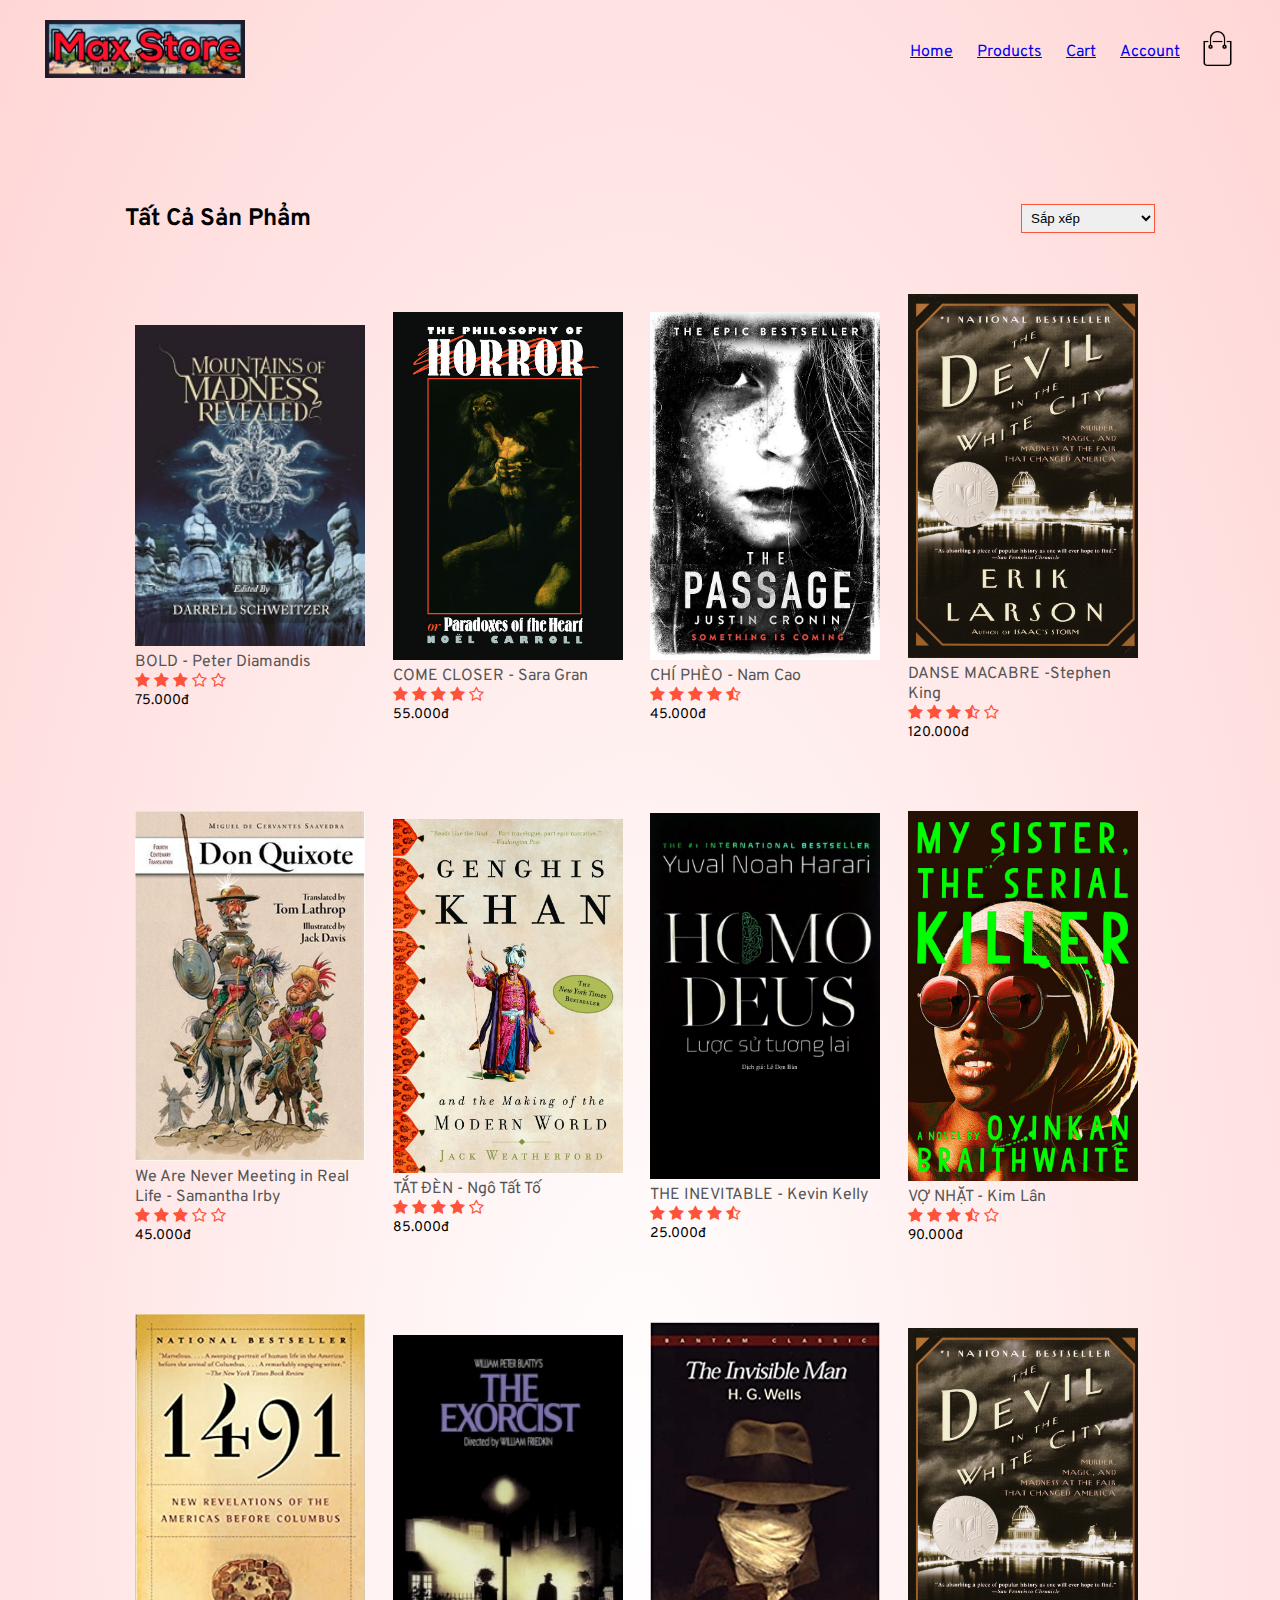
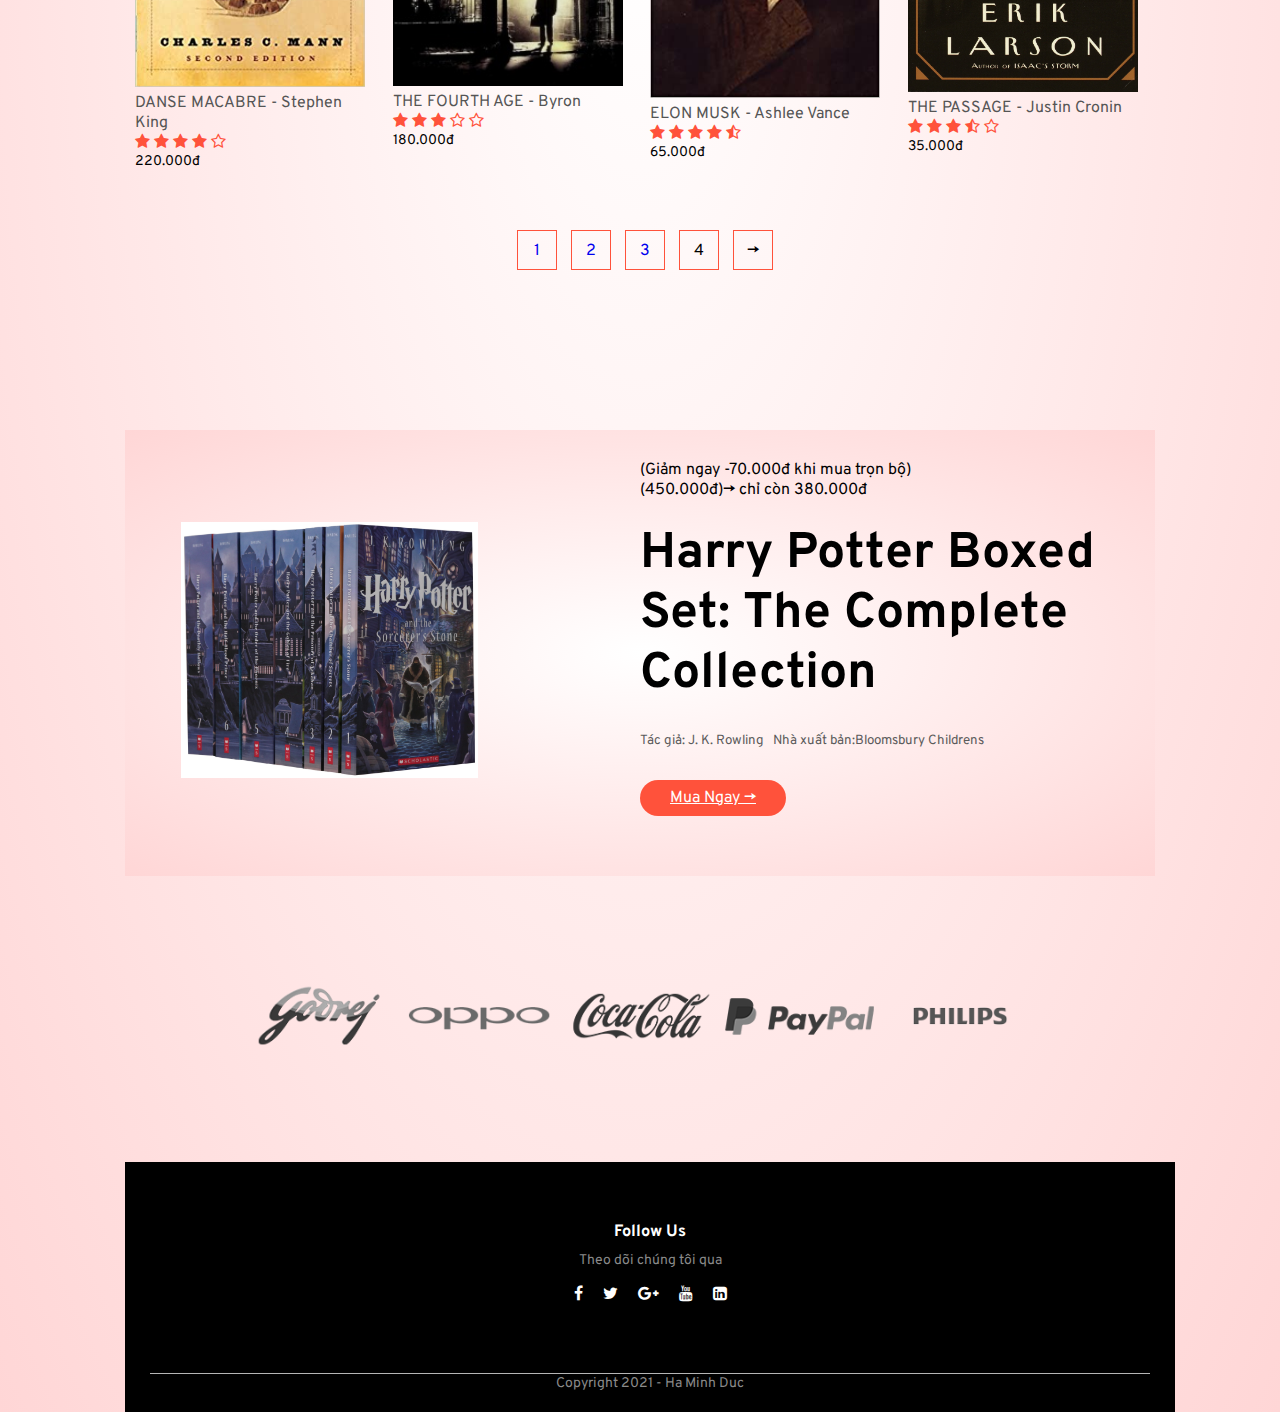
<file: PTTKHT/htdocs/MaxZ2/products2.html>
<!DOCTYPE html>
<html lang = "en">
<head>
	<meta charset="UTF-8">
	<!--size for monile-->

	<title>Hello World | Just Testing ! </title>
	<link rel="stylesheet" href="style100.css"><!--href="style.css" //add file style.css-->
	<!--Font-->
	<link href="https://fonts.googleapis.com/css2?family=Overpass:ital,wght@0,100;0,200;0,300;0,400;0,600;0,700;1,100;1,200;1,300;1,400;1,600;1,700&display=swap" rel="stylesheet">
	<!--Font for Star(Rate)-->
	<link rel="stylesheet" href="https://stackpath.bootstrapcdn.com/font-awesome/4.7.0/css/font-awesome.min.css">
</head>
<body style ="background-color: powderblue">
	<!--header-->
	<div class = "header">
		<!--container-->
		<div class="container">
			<!--image logo-->
			<div class="navbar">
				<div class="logo">
					<a href="index.html"><img src="images-main/lg.jpeg" width ="200px"></a>
				</div>
				<!--Button-->
				<nav>
					<ul id="MenuItems">
						<li><a href="index.html">Home</a></li>
						<li><a href="products.html">Products</a></li>
						<li><a href="check-out.html">Cart</a></li>
						<li><a href="sign-in.html">Account</a></li>
					</ul>
				</nav>
				<!--logo Cart-->
				<a href="check-out.html"><img src="images-main/cart.png" width="35px" height="35px"></a>
				<!--logo Menu-->

				<img src="images-main/menu.png" class="menu-icon" onclick="menutoggle()">
			</div>

							<!--------------Image San Pham(Featured Products-Sản phẩm nổi bật)-------------->
			<!--small-container-->
			<div class="small-container">
				<!--Select-->
				<div class="row row-2">
					<h2>Tất Cả Sản Phẩm </h2>
					<select>
						<option>Sắp xếp</option>
						<option>Nổi bật nhất</option>
						<option>Bán chạy nhất</option>
						<option>Giá cao đến thấp</option>
						<option>Giá thấp đến cao</option>
					</select>
				</div>
					<!--Begin Row-->
					<div class="row">
						<!--Begin Products-->
						<!--Image1-->
						<div class="col-4">
							<img src="images-main/horror/book-6.jpg">
							<!--Name Product-->
							<h4>BOLD - Peter Diamandis</h4>
								<!---rating
								Link Icon Rating (https://fontawesome.com/v4.7.0/icon/star)-->
								<div class="rating">
									<i class="fa fa-star"></i>
									<i class="fa fa-star"></i>
									<i class="fa fa-star"></i>
									<i class="fa fa-star-o"></i> <!--Star O-->
									<i class="fa fa-star-o"></i> <!--Star O-->
								</div>
							<!--Price Product-->
							<p>75.000đ</p>
						</div>

						<!--Image2-->
						<div class="col-4">
							<img src="images-main/horror/book-7.jpg">
							<!--Name Product-->
							<h4>COME CLOSER - Sara Gran</h4>
								<!---rating
								Link Icon Rating (https://fontawesome.com/v4.7.0/icon/star)-->
								<div class="rating">
									<i class="fa fa-star"></i>
									<i class="fa fa-star"></i>
									<i class="fa fa-star"></i>
									<i class="fa fa-star"></i>
									<i class="fa fa-star-o"></i> <!--Star O-->
								</div>
							<!--Price Product-->
							<p>55.000đ</p>
						</div>

						<!--Image3-->
						<div class="col-4">
							<img src="images-main/horror/book-9.jpg">
							<!--Name Product-->
							<h4>CHÍ PHÈO - Nam Cao</h4>
								<!---rating
								Link Icon Rating (https://fontawesome.com/v4.7.0/icon/star)-->
								<div class="rating">
									<i class="fa fa-star"></i>
									<i class="fa fa-star"></i>
									<i class="fa fa-star"></i>
									<i class="fa fa-star"></i>
									<i class="fa fa-star-half-o"></i> <!--Star O-->
								</div>
							<!--Price Products-->
							<p>45.000đ</p>
						</div>

						<!--Image4-->
						<div class="col-4">
							<img src="images-main/fun/book-18.jpg">
							<!--Name Product-->
							<h4>DANSE MACABRE -Stephen King</h4>
								<!---rating
								Link Icon Rating (https://fontawesome.com/v4.7.0/icon/star)-->
								<div class="rating">
									<i class="fa fa-star"></i>
									<i class="fa fa-star"></i>
									<i class="fa fa-star"></i>
									<i class="fa fa-star-half-o"></i>
									<i class="fa fa-star-o"></i> <!--Star O-->
								</div>
							<!--Price Product-->
							<p>120.000đ</p>
						</div>
						<!--End Product-->
					</div>
					<!--End Row-->

					<!------------------------------------------Latest Products------------------------------------------>
				<!--Begin Row2-->
				<div class="row">
					<!--Begin Product2-->
						<!--Image5-->
						<div class="col-4">
							<img src="images-main/fun/book-19.jpg">
							<!--Name Product-->
							<h4>We Are Never Meeting in Real Life - Samantha Irby</h4>
								<!---rating
								Link Icon Rating (https://fontawesome.com/v4.7.0/icon/star)-->
								<div class="rating">
									<i class="fa fa-star"></i>
									<i class="fa fa-star"></i>
									<i class="fa fa-star"></i>
									<i class="fa fa-star-o"></i> <!--Star O-->
									<i class="fa fa-star-o"></i> <!--Star O-->
								</div>
							<!--Price Product-->
							<p>45.000đ</p>
						</div>

						<!--Image6-->
						<div class="col-4">
							<img src="images-main/fun/book-20.jpg">
							<!--Name Product-->
							<h4>TẮT ĐÈN - Ngô Tất Tố</h4>
								<!---rating
								Link Icon Rating (https://fontawesome.com/v4.7.0/icon/star)-->
								<div class="rating">
									<i class="fa fa-star"></i>
									<i class="fa fa-star"></i>
									<i class="fa fa-star"></i>
									<i class="fa fa-star"></i>
									<i class="fa fa-star-o"></i> <!--Star O-->
								</div>
							<!--Price Product-->
							<p>85.000đ</p>
						</div>

						<!--Image7-->
						<div class="col-4">
							<img src="images-main/tech/book-30.jpg">
							<!--Name Product-->
							<h4>THE INEVITABLE - Kevin Kelly</h4>
								<!---rating
								Link Icon Rating (https://fontawesome.com/v4.7.0/icon/star)-->
								<div class="rating">
									<i class="fa fa-star"></i>
									<i class="fa fa-star"></i>
									<i class="fa fa-star"></i>
									<i class="fa fa-star"></i>
									<i class="fa fa-star-half-o"></i> <!--Star O-->
								</div>
							<!--Price Product-->
							<p>25.000đ</p>
						</div>

						<!--Image8-->
						<div class="col-4">
							<img src="images-main/fun/book-16.jpg">
							<!--Name Product-->
							<h4>VỢ NHẶT - Kim Lân</h4>
								<!---rating
								Link Icon Rating (https://fontawesome.com/v4.7.0/icon/star)-->
								<div class="rating">
									<i class="fa fa-star"></i>
									<i class="fa fa-star"></i>
									<i class="fa fa-star"></i>
									<i class="fa fa-star-half-o"></i>
									<i class="fa fa-star-o"></i> <!--Star O-->
								</div>
							<!--Price Product-->
							<p>90.000đ</p>
						<!--End Products2-->
					</div>
					<!--End Row2-->
					<!-------------------------------------------------------------------------------------------------------------------->
					<!--Begin Row3-->
				<div class="row">
					<!--Begin Product3-->
						<!--Image9-->
						<div class="col-4">
							<img src="images-main/fun/book-17.jpg">
							<!--Name Product-->
							<h4>DANSE MACABRE - Stephen King</h4>
								<!---rating
								Link Icon Rating (https://fontawesome.com/v4.7.0/icon/star)-->
								<div class="rating">
									<i class="fa fa-star"></i>
									<i class="fa fa-star"></i>
									<i class="fa fa-star"></i>
									<i class="fa fa-star"></i> <!--Star O-->
									<i class="fa fa-star-o"></i> <!--Star O-->
								</div>
							<!--Price Product-->
							<p>220.000đ</p>
						</div>

						<!--Image10-->
						<div class="col-4">
							<img src="images-main/horror/book-4.jpg">
							<!--Name Product-->
							<h4>THE FOURTH AGE - Byron</h4>
								<!---rating
								Link Icon Rating (https://fontawesome.com/v4.7.0/icon/star)-->
								<div class="rating">
									<i class="fa fa-star"></i>
									<i class="fa fa-star"></i>
									<i class="fa fa-star"></i>
									<i class="fa fa-star-o"></i>
									<i class="fa fa-star-o"></i> <!--Star O-->
								</div>
							<!--Price Product-->
							<p>180.000đ</p>
						</div>

						<!--Image11-->
						<div class="col-4">
							<img src="images-main/horror/book-5.jpg">
							<!--Name Product-->
							<h4>ELON MUSK - Ashlee Vance</h4>
								<!---rating
								Link Icon Rating (https://fontawesome.com/v4.7.0/icon/star)-->
								<div class="rating">
									<i class="fa fa-star"></i>
									<i class="fa fa-star"></i>
									<i class="fa fa-star"></i>
									<i class="fa fa-star"></i>
									<i class="fa fa-star-half-o"></i> <!--Star O-->
								</div>
							<!--Price Product-->
							<p>65.000đ</p>
						</div>

						<!--Image12-->
						<div class="col-4">
							<img src="images-main/fun/book-18.jpg">
							<!--Name Product-->
							<h4>THE PASSAGE - Justin Cronin</h4>
								<!---rating
								Link Icon Rating (https://fontawesome.com/v4.7.0/icon/star)-->
								<div class="rating">
									<i class="fa fa-star"></i>
									<i class="fa fa-star"></i>
									<i class="fa fa-star"></i>
									<i class="fa fa-star-half-o"></i>
									<i class="fa fa-star-o"></i> <!--Star O-->
								</div>
							<!--Price Product-->
							<p>35.000đ</p>
						<!--End Products3-->
					</div>
					<!--End Row3-->
										<!--Button next pages-->
						<div class="page-btn">
							<a href="products.html"><span>1</span></a>
							<a href="products1.html"><span>2</span></a>
							<a href="products2.html"><span>3</span></a>
							<span>4</span>
							<span>&#8594;</span>
						</div>
			</div>
			<!--End Header-->
					<!------------------------------------------Offer(Phục Vụ)------------------------------------------>
			<div class="offer">
				<div class="small-container">
					<div class="row">
						<!--Image MiBand-->
						<div class="col-2">
							<img src="images-main/book-full-set.jpg" class="offer-img">
						</div>
						<!--Thong tin sp-->
						<div class="col-2">
							<p>(Giảm ngay -70.000đ khi mua trọn bộ)</p> <!--tinh nang high ligh-->
							<p class="price-sp">(450.000đ)-> chỉ còn 380.000đ</p>
							<h1>Harry Potter Boxed Set: The Complete Collection</h1> <!--Ten sp-->
							<!--Small-->	
							<small>
								Tác giả: J. K. Rowling &#160; Nhà xuất bản:Bloomsbury Childrens<br><!--gioi thieu nhanh sp-->
							</small>
								<!--Button Buy-->
								<a href="check-out.html" class="btn">Mua Ngay &#8594;</a>
						</div>
					</div>
				</div>
			</div>
					<!------------------------------------------brands------------------------------------------>
					<div class="brands">
						<div class="small-container">
							<div class="row">
								<div class="col-5">
									<img src="images-main/brands/logo-godrej.png">
								</div>
								<div class="col-5">
									<img src="images-main/brands/logo-oppo.png">
								</div>
								<div class="col-5">
									<img src="images-main/brands/logo-coca-cola.png">
								</div>
								<div class="col-5">
									<img src="images-main/brands/logo-paypal.png">
								</div>
								<div class="col-5">
									<img src="images-main/brands/logo-philips.png">
								</div>
							</div>
						</div>
					</div>
					<!------------------------------------------footer------------------------------------------>
						<div class="footer">
						<div class="container">
							<div class="row">
								<div class="footer-col-3">
									<h3>Follow Us</h3>
									<p>Theo dõi chúng tôi qua</p>
										<ul class="socials">
											<li><a href="#"><i class="fa fa-facebook"></i></a></li>
											<li><a href="#"><i class="fa fa-twitter"></i></a></li>
											<li><a href="#"><i class="fa fa-google-plus"></i></a></li>
											<li><a href="#"><i class="fa fa-youtube"></i></a></li>
											<li><a href="#"><i class="fa fa-linkedin-square"></i></a></li>
										</ul>
								</div>
							</div>
							<hr>
							<p class= "copyright">Copyright 2021 - Ha Minh Duc</p>
						</div>
					</div>
					<div class=""></div>
					<!------------------------------------------js for toggle menu------------------------------------------>
					<script>
						var MenuItems = document.getElementById("MenuItems");
						MenuItems.style.maxHeight = "0px";
						function menutoggle()
						{
							if(MenuItems.style.maxHeight == "0px")
							{
								MenuItems.style.maxHeight = "200px";
							}else
							{
								MenuItems.style.maxHeight = "0px";
							}
						}

					</script>
</html>
</file>
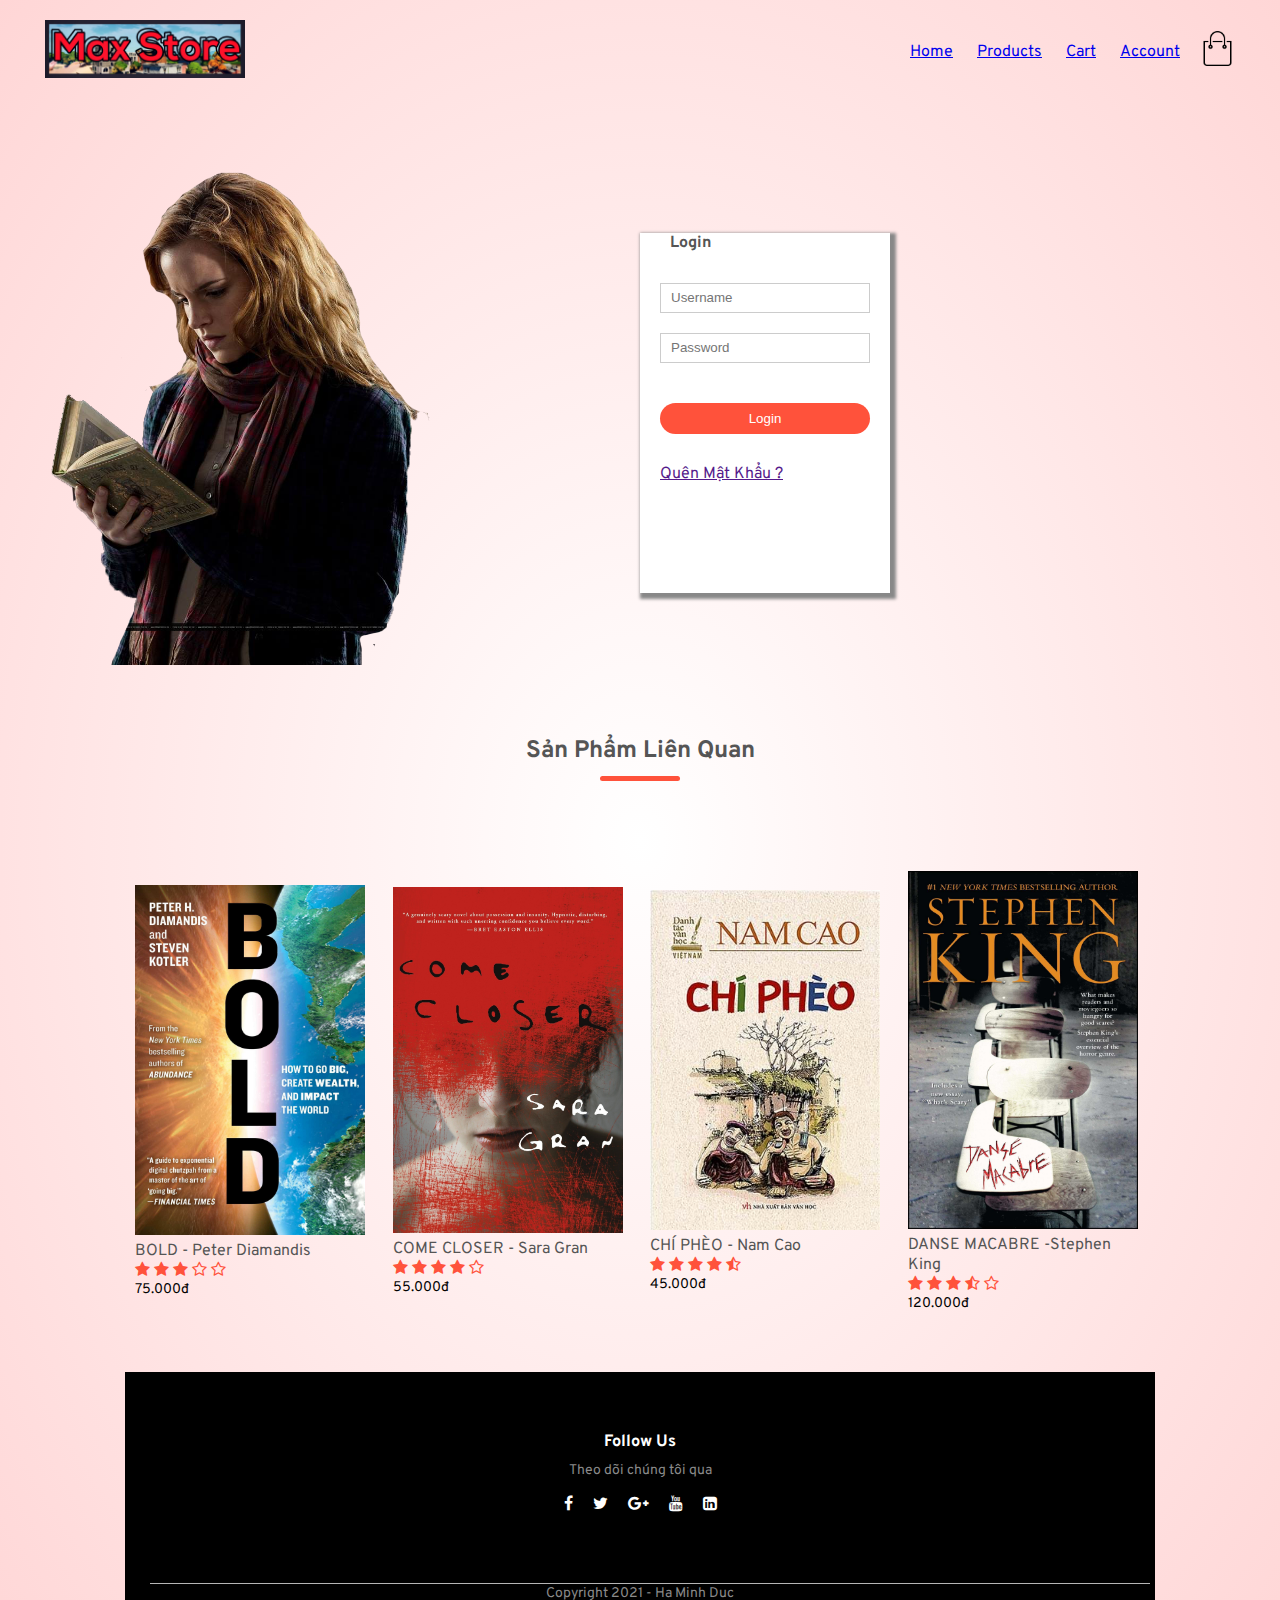
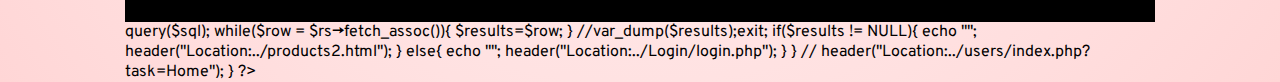
<file: PTTKHT/htdocs/MaxZ2/sign-in.html>
<!DOCTYPE html>
<html lang = "en">
<head>
	<meta charset="UTF-8">
	<!--size for monile-->

	<title>Hello World | Just Testing ! </title>
	<link rel="stylesheet" href="style100.css"><!--href="style.css" //add file style.css-->
	<!--Font-->
	<link href="https://fonts.googleapis.com/css2?family=Overpass:ital,wght@0,100;0,200;0,300;0,400;0,600;0,700;1,100;1,200;1,300;1,400;1,600;1,700&display=swap" rel="stylesheet">
	<!--Font for Star(Rate)-->
	<link rel="stylesheet" href="https://stackpath.bootstrapcdn.com/font-awesome/4.7.0/css/font-awesome.min.css">
</head>
<body style ="background-color: powderblue">
	<!--header-->
	<div class = "header">
		<!--container-->
		<div class="container">
			<!--image logo-->
			<div class="navbar">
				<div class="logo">
					<a href="index.html"><img src="images-main/lg.jpeg" width ="200px"></a>
				</div>
				<!--Button-->
				<nav>
					<ul id="MenuItems">
						<li><a href="index.html">Home</a></li>
						<li><a href="products.html">Products</a></li>
						<li><a href="check-out.html">Cart</a></li>
						<li><a href="sign-in.html">Account</a></li>
					</ul>
				</nav>
				<!--logo Cart-->
			<a href="check-out.html"><img src="images-main/cart.png" width="35px" height="35px"></a>
				<!--logo Menu-->

				<img src="images-main/menu.png" class="menu-icon" onclick="menutoggle()">
			</div>

			<!--------------account-page-------------->
									<div class="account-page">
										<div class="container">
											<div class="row">
												<div class="col-2">
													<img src="images-main/pngegg.png" width="100%">
												</div>
												<div class="col-2">
													<div class="form-container">
														<div class="form-btn">
															<span>Login</span>	
														</div>
														<!--Form-->
														<form id="LoginForm">
															<br>
															<input type="text" name="account" placeholder="Username">
															<input type="password" name="pass" placeholder="Password">
															<button type="submit" class="btn">Login</button>
															<a href="">Quên Mật Khẩu ?</a>
														</form>
													</div>
												</div>
											</div>
										</div>
									</div>
			<!--------------Image San Pham(Featured Products-Sản phẩm nổi bật)-------------->
			<!--small-container-->
			<div class="small-container">
				<!--Featured Products-->
				<h2 class="title">Sản Phẩm Liên Quan</h2>
					<!--Begin Row-->
					<div class="row">
						<!--Begin Products-->
						<!--Image1-->
						<div class="col-4">
							<img src="images-main/tech/book-29.jpg">
							<!--Name Product-->
							<h4>BOLD - Peter Diamandis</h4>
								<!---rating
								Link Icon Rating (https://fontawesome.com/v4.7.0/icon/star)-->
								<div class="rating">
									<i class="fa fa-star"></i>
									<i class="fa fa-star"></i>
									<i class="fa fa-star"></i>
									<i class="fa fa-star-o"></i> <!--Star O-->
									<i class="fa fa-star-o"></i> <!--Star O-->
								</div>
							<!--Price Product-->
							<p>75.000đ</p>
						</div>

						<!--Image2-->
						<div class="col-4">
							<img src="images-main/horror/book-8.jpg">
							<!--Name Product-->
							<h4>COME CLOSER - Sara Gran</h4>
								<!---rating
								Link Icon Rating (https://fontawesome.com/v4.7.0/icon/star)-->
								<div class="rating">
									<i class="fa fa-star"></i>
									<i class="fa fa-star"></i>
									<i class="fa fa-star"></i>
									<i class="fa fa-star"></i>
									<i class="fa fa-star-o"></i> <!--Star O-->
								</div>
							<!--Price Product-->
							<p>55.000đ</p>
						</div>

						<!--Image3-->
						<div class="col-4">
							<img src="images-main/vietnam/book-21.jpg">
							<!--Name Product-->
							<h4>CHÍ PHÈO - Nam Cao</h4>
								<!---rating
								Link Icon Rating (https://fontawesome.com/v4.7.0/icon/star)-->
								<div class="rating">
									<i class="fa fa-star"></i>
									<i class="fa fa-star"></i>
									<i class="fa fa-star"></i>
									<i class="fa fa-star"></i>
									<i class="fa fa-star-half-o"></i> <!--Star O-->
								</div>
							<!--Price Products-->
							<p>45.000đ</p>
						</div>

						<!--Image4-->
						<div class="col-4">
							<img src="images-main/horror/book-1.jpg">
							<!--Name Product-->
							<h4>DANSE MACABRE -Stephen King</h4>
								<!---rating
								Link Icon Rating (https://fontawesome.com/v4.7.0/icon/star)-->
								<div class="rating">
									<i class="fa fa-star"></i>
									<i class="fa fa-star"></i>
									<i class="fa fa-star"></i>
									<i class="fa fa-star-half-o"></i>
									<i class="fa fa-star-o"></i> <!--Star O-->
								</div>
							<!--Price Product-->
							<p>120.000đ</p>
						</div>
						<!--End Product-->
					</div>
					<!--End Row-->
					<!------------------------------------------footer------------------------------------------>
						<div class="footer">
						<div class="container">
							<div class="row">
								<div class="footer-col-3">
									<h3>Follow Us</h3>
									<p>Theo dõi chúng tôi qua</p>
										<ul class="socials">
											<li><a href="#"><i class="fa fa-facebook"></i></a></li>
											<li><a href="#"><i class="fa fa-twitter"></i></a></li>
											<li><a href="#"><i class="fa fa-google-plus"></i></a></li>
											<li><a href="#"><i class="fa fa-youtube"></i></a></li>
											<li><a href="#"><i class="fa fa-linkedin-square"></i></a></li>
										</ul>
								</div>
							</div>
							<hr>
							<p class= "copyright">Copyright 2021 - Ha Minh Duc</p>
						</div>
					</div>
					<div class=""></div>
					<!------------------------------------------js for toggle menu------------------------------------------>
					<script>
						var MenuItems = document.getElementById("MenuItems");
						MenuItems.style.maxHeight = "0px";
						function menutoggle()
						{
							if(MenuItems.style.maxHeight == "0px")
							{
								MenuItems.style.maxHeight = "200px";
							}else
							{
								MenuItems.style.maxHeight = "0px";
							}
						}

					</script>

<?php
    $NAME = "Huy";
    $ACCOUNT_NAME = "duc";
    $Paswd = "123";
    //$Paswd = md5($Paswd);
    $con = new mysqli("localhost",'root','','news');
    $error;
    if($_SERVER['REQUEST_METHOD'] == "POST"){
        $account = $_POST['account'];
        $pass = $_POST['pass'];
        if($account==$ACCOUNT_NAME && $pass==$Paswd){
            header("Location:../admin/index.php/?task=Home&controller=news");
        }
        
        else{
            
            $sql = "SELECT * FROM login WHERE account='$account' && pass='$pass'";
            $results;
            $rs = $con->query($sql);
            while($row = $rs->fetch_assoc()){
                $results=$row;     
            }
            //var_dump($results);exit;
            if($results != NULL){
                echo "<script> alert('Bạn đã đăng nhập thành công') </script>";
                header("Location:../products2.html");
                
            }
            else{
                echo "<script> alert('Bạn đã đăng nhập Thất baị') </script>";
                header("Location:../Login/login.php");
                
            }
            
        } 
         // header("Location:../users/index.php?task=Home");
    }


?>
</file>
<file: PTTKHT/htdocs/MaxZ/style.css>
*{
	margin: 0;
	padding: 0;
	box-sizing: border-box;
}
/*chinh body ben index.html*/
body
{
	font-family: 'Overpass', sans-serif;
}
/*chinh navbar ben index.html*/
.navbar
{
	display: flex;
	align-items: center;
	padding: 20px;
}
/*	di chuyen text qua phai */
nav 
{
	flex: 1;
	text-align: right;
}
nav ul /*chinh nav ul ben index.html*/
{
	display: inline-block;
	list-style-type: none; 
}
nav li /*chinh nav li ben index.html | Chinh text ngang*/
{
	display: inline-block;
	margin-right: 20px; /*can khoang cach cho text*/
}
a
{
	/*[text-decoration]
	none : hủy kẻ qua chữ
	underline: gạch chân
	overline: gạch trên đầu chữ
	line-through: gạch qua chữ*/
	text-decoration: underline; 
	color #555;
}
p
{
	color #555;
}
/*chinh container ben index.html*/
.container
{
	max-width: 1300px;
	margin: auto;
	padding-left:25px; 
	padding-right:25px;
}
/*chinh row ben index.html*/
.row
{
	display: flex;
	align-items: center;
	flex-wrap: wrap;
	justify-content: space-around;
}
/*chinh col-2 ben index.html*/
.col-2
{
	flex-basis: 50%;
	min-width: 300px;
}
/*chinh col-2 img ben index.html*/
.col-2 img
{
	max-width: 100%;
	padding: 50px 0;
}
/*chinh col-2 h1 ben index.html*/
.col-2 h1
{
	font-size: 50px;
	line-height: 60px;
	margin: 25px 0;
}
/*chinh btn ben index.html*/
.btn
{
	display: inline-block;
	background: #ff523b;
	color: #fff;
	padding: 8px 30px;
	margin: 30px 0;
	border-radius: 30px;
	/*chinh btnkhi di chuoy doi mau*/
	transition: background 0.5s; /*thoi gian refest color*/
}
/*chinh btnkhi di chuoy doi mau*/
.btn:hover
{
	background: #563434; /*color button when click*/
}
/*chinh header ben index.html*/
.header
{
	background: radial-gradient(#fff,#ffd6d6);
}
/*chinh header row ben index.html*/
.herder .row
{
	margin-top: 70px;
}
/*chinh categories ben index.html*/
.categories
{
	margin: 70px 0;
}
/*chinh col-3 ben index.html*/
.col-3
{
	flex-basis: 30%;
	min-width: 250px;
	margin-bottom: 30px;
}
/*chinh col-3 img ben index.html*/
.col-3 img
{
	width: 100%;
}
/*chinh small-container ben index.html*/
.small-container
{
	max-width: 1080px;
	margin: auto;
	padding-left: 25px;
	padding-right: 25px;
}
/*chinh col-4 ben index.html*/
.col-4
{
	flex-basis: 25%;
	padding:10px;
	min-width: 200px;
	margin-bottom: 50px;
	/*hoat anh khi tro chuot anh di chuyen(.col-4:hover)*/
	transition: transform 0.5s;
}
/*chinh col-4 img ben index.html*/
.col-4 img
{
	width: 230px;
}
/*chinh title ben index.html
-Chinh text "Featured Products" ra giua
*/
.title
{
	text-align: center;
	margin: 0 auto 80px;
	position: relative;
	line-height: 60px;
	color: #555;
}

/*chinh title::after; ben index.html*/
/* Gạch đỏ dưới Featured Products*/
.title::after
{
	content: '';
	background: #ff523b;
	width: 80px;
	height: 5px;
	border-radius: 5px;
	position: absolute;
	bottom: 0;
	left: 50%;
	transform: translateX(-50%);
}
/*chinh text cua san pham (h4 & .col-4 p)*/
/*chinh h4 ben index.html*/
h4
{
	color: #555;
	font-weight: normal;
}
/*chinh .col-4 p ben index.html*/
.col-4 p
{
	font-size: 14px; 
}
/*chinh rating ben index.html*/
.rating .fa
{
	color: #ff523b; /*color of star*/
}
/*chinh .col-4:hover ben index.html*/
/*hoat anh khi tro chuot anh di chuyen*/
.col-4:hover
{
	transform: translateY(-5px);
}
/*chinh offer ben index.html*/
/* doi mau backgroud san pham*/
.offer
{
	background: radial-gradient(#fff,#ffd6d6);
	margin-top: 80px;
	padding: 30px;
}
/*chinh col-2 offer img ben index.html*/
.col-2 .offer-img
{
	padding: 50px;
}
</file>
<file: PTTKHT/htdocs/MaxZ2/style100.css>
*{
	margin: 0;
	padding: 0;
	box-sizing: border-box;
}
/*chinh body ben index.html*/
body
{
	font-family: 'Overpass', sans-serif;
}
/*chinh navbar ben index.html*/
.navbar
{
	display: flex;
	align-items: center;
	padding: 20px;
}
/*	di chuyen text qua phai */
nav 
{
	flex: 1;
	text-align: right;
}
nav ul /*chinh nav ul ben index.html*/
{
	display: inline-block;
	list-style-type: none; 
}
nav li /*chinh nav li ben index.html | Chinh text ngang*/
{
	display: inline-block;
	margin-right: 20px; /*can khoang cach cho text*/
}
a
{
	/*[text-decoration]
	none : hủy kẻ qua chữ
	underline: gạch chân
	overline: gạch trên đầu chữ
	line-through: gạch qua chữ*/
	text-decoration: underline; 
	color #555;
}
p
{
	color #555;
}
/*chinh container ben index.html*/
.container
{
	max-width: 1300px;
	margin: auto;
	padding-left:25px; 
	padding-right:25px;
}
/*chinh row ben index.html*/
.row
{
	display: flex;
	align-items: center;
	flex-wrap: wrap;
	justify-content: space-around;
}
/*chinh col-2 ben index.html*/
.col-2
{
	flex-basis: 50%;
	min-width: 300px;
}
/*chinh col-2 img ben index.html*/
.col-2 img
{
	/*
	max-width: 100%;
	padding: 50px 0;
	*/
	  max-width: 65%;
	  max-height: 65%;
	  margin: 0;
	  padding: 0;
}
/*chinh col-2 h1 ben index.html*/
.col-2 h1
{
	font-size: 50px;
	line-height: 60px;
	margin: 25px 0;
}
/*chinh btn ben index.html*/
.btn
{
	display: inline-block;
	background: #ff523b;
	color: #fff;
	padding: 8px 30px;
	margin: 30px 0;
	border-radius: 30px;
	/*chinh btnkhi di chuoy doi mau*/
	transition: background 0.5s; /*thoi gian refest color*/
}
/*chinh btnkhi di chuoy doi mau*/
.btn:hover
{
	background: #563434; /*color button when click*/
}
/*chinh header ben index.html*/
.header
{
	background: radial-gradient(#fff,#ffd6d6);
}
/*chinh header row ben index.html*/
.herder .row
{
	margin-top: 70px;
}
/*chinh categories ben index.html*/
.categories
{
	margin: 70px 0;
}
/*chinh col-3 ben index.html*/
.col-3
{
	flex-basis: 30%;
	min-width: 250px;
	margin-bottom: 30px;
}
/*chinh col-3 img ben index.html*/
.col-3 img
{
	width: 100%;
}
/*chinh small-container ben index.html*/
.small-container
{
	max-width: 1080px;
	margin: auto;
	padding-left: 25px;
	padding-right: 25px;
}
/*chinh col-4 ben index.html*/
.col-4
{
	flex-basis: 25%;
	padding:10px;
	min-width: 200px;
	margin-bottom: 50px;
	/*hoat anh khi tro chuot anh di chuyen(.col-4:hover)*/
	transition: transform 0.5s;
}
/*chinh col-4 img ben index.html*/
.col-4 img
{
	width: 230px;
}
/*chinh title ben index.html
-Chinh text "Featured Products" ra giua
*/
.title
{
	text-align: center;
	margin: 0 auto 80px;
	position: relative;
	line-height: 60px;
	color: #555;
}

/*chinh title::after; ben index.html*/
/* Gạch đỏ dưới Featured Products*/
.title::after
{
	content: '';
	background: #ff523b;
	width: 80px;
	height: 5px;
	border-radius: 5px;
	position: absolute;
	bottom: 0;
	left: 50%;
	transform: translateX(-50%);
}
/*chinh text cua san pham (h4 & .col-4 p)*/
/*chinh h4 ben index.html*/
h4
{
	color: #555;
	font-weight: normal;
}
/*chinh .col-4 p ben index.html*/
.col-4 p
{
	font-size: 14px; 
}
/*chinh rating ben index.html*/
.rating .fa
{
	color: #ff523b; /*color of star*/
}
/*chinh .col-4:hover ben index.html*/
/*hoat anh khi tro chuot anh di chuyen*/
.col-4:hover
{
	transform: translateY(-5px);
}
/*------------------------------offer------------------------------*/
/*chinh offer ben index.html*/
/* doi mau backgroud san pham*/
.offer
{
	background: radial-gradient(#fff,#ffd6d6);
	margin-top: 80px;
	padding: 30px;
}
/*chinh col-2 offer img ben index.html*/
.col-2 .offer-img
{
	padding: 1px;
}
/*chinh small ben index.html*/
small
{
	color: #5b5b5b;
}
					/*------------------------------------------brands------------------------------------------*/

/*chinh brands ben index.html*/
.brands
{
	margin: 100px auto;
}
/*chinh .col-5 ben index.html*/
.col-5
{
	width: 160px;
}
/*chinh brands ben index.html*/
.col-5 img
{
	width: 100%;
	cursor: pointer;
	filter: grayscale(100%);
}
/*chinh brands ben index.html*/
.col-5 img:hover
{
	filter: grayscale(0);
}
/*------------------------------------------footer------------------------------------------*/
.socials
{
	list-style: none;
	display: flex;
	align-items: center;
	justify-content: center;
	margin: 1rem 0 3rem 0;
}
.socials li
{
	margin: 0 10px;
}
.socials a
{
	text-decoration: none;
	color: #fff;
}
.socials a i
{
	font-size: 1rem;
	transition: color .4s ease;
}
.socials a:hover i
{
	color: aqua;
}

/*pasrt 2*/
/*chinh footer ben index.html*/
.footer
{
	background: #000;
	color: #8a8a8a;
	font-size: 14px;
	/*padding: 25px 234px 20px; /*padding: dai rong ?;*/
	padding: 60px 0 20px;
}
.footer p
{
	color: #8a8a8a;
}
.footer h3
{
	color: #fff;
	margin-bottom: 10px;
}
.footer-col-3
{
	min-width: 250px;
	margin-bottom: 20px;
	flex-basis: 12%;
	text-align: center;
}
ul
{
	list-style-type: none;
}
.footer hr
{
	border: none;
	background: #b5b5b5;
	height: 1px;
	width: 1000px;
	margin: 1px 0;
}
.copyright
{
	text-align: center;
}
/*<!------------------------------------------cart items------------------------------------------>*/
.cart-page
{
	margin: 80px auto;
}
table
{
	width: 100%;
	border-collapse: collapse;
}
/*cart info*/
.cart-info
{
	display: flex;
	flex-wrap: wrap;
}
th
{
	text-align: left;
	padding: 5px;
	color: #fff;
	background: #ff523b;
	font-weight: normal;
}
td
{
	 padding: 10px 5px;
}
td input
{
	width: 40px;
	height: 30px;
	padding: 5px;
}
td a
{
	color: #ff523b;
	font-size: 12px;
}
td img
{
	width: 80px;
	height: 110px;
	margin-right: 10px;
}
/*<!------------------------------------------cart price------------------------------------------>*/
.total-price
{
	display: flex;
	justify-content: flex-end;
}
.total-price table
{
	border-top: 3px solid #ff523b;
	width: 100%;
	max-width: 390px;
}
td:last-child
{
	text-align: right;
}
th:last-child
{
	text-align: right;
}
/*<!------------------------------------------sign-in------------------------------------------>*/
.account-page
{
	padding: 50px 0;
	background-color: radial-gradient(#fff,#ffd6d6);
}
.form-container 
{
	background: #fff;
	width: 250px;
	height: 360px;
	box-shadow: 3px 3px  3px 3px #888888;
}
.menu-icon
{
	width: 28px;
	margin-left: 20px; 
	display: none;
}
/*Form*/
.form-container span
{
	font-weight: bold;
	padding: 0 10px;
	color: #555;
	cursor: pointer;
	width: 100px;
	display: inline-block;
}
.form-btn
{
	display: inline-block;
	text-align: center;
}
.form-container form
{
	max-width: 300px;
	padding: 0 20px;
	position  absolute;
	top: 130px;
}
form input
{
	width: 100%;
	height: 30px;
	margin: 10px 0;
	padding: 0 10px;
	border: 1px solid #ccc;
}

form .btn
{
	width: 100%;
	border: none;
	cursor: pointer;
}
form .btn:focus
{
	outline: none;
}
/*<!------------------------------------------all product page------------------------------------------>*/
.row-2
{
	justify-content: space-between;
	margin: 100px auto 50px;
}
select
{
	border: 1px solid #ff523b;
	padding: 5px;
}
select:focus
{
	outline: none;
}
/*page button*/
.page-btn
{
	margin: 0 auto 80px;

}
.page-btn span
{
	display: inline-block;
	border: 1px solid #ff523b;
	margin-left: 10px;
	width: 40px;
	height: 40px;
	text-align: center;
	line-height: 40px;
	cursor: pointer;
}
.page-btn span:hover
{
	background: #ff523b;
	color: #fff;
}
/*<!------------------------------------------media query for menu------------------------------------------>*/
.menu-icon
{
	width: 28px;
	margin-left: 20px; 
	display: none;
}
@media only screen and (max-width: 800px)
{
	nav ul
	{
		position: absolute;
		top: 70px;
		left: 0;
		background: #333;
		width: 100%;
		/*chinh button 3 gach*/
		overflow: hidden;
		transition: max-height 0.5s;
	}
	nav ul li
	{
		display: block;
		margin-right: 50px;
		margin-top:10px;
		margin-bottom: 10px;
	}
	nav ul li a
	{
		color: #FFFF00;
		/*color yellow: #FFFF00*/
	}
	.menu-icon
	{
		display: block;
		cursor: pointer;
	}

}
</file>
<file: PTTKHT/htdocs/Example/style13.css>
*{
	margin: 0;
	padding: 0;
	box-sizing: border-box;
}
/*chinh body ben index.html*/
body
{
	font-family: 'Overpass', sans-serif;
}
/*chinh navbar ben index.html*/
.navbar
{
	display: flex;
	align-items: center;
	padding: 20px;
}
/*	di chuyen text qua phai */
nav 
{
	flex: 1;
	text-align: right;
}
nav ul /*chinh nav ul ben index.html*/
{
	display: inline-block;
	list-style-type: none; 
}
nav li /*chinh nav li ben index.html | Chinh text ngang*/
{
	display: inline-block;
	margin-right: 20px; /*can khoang cach cho text*/
}
a
{
	/*[text-decoration]
	none : hủy kẻ qua chữ
	underline: gạch chân
	overline: gạch trên đầu chữ
	line-through: gạch qua chữ*/
	text-decoration: underline; 
	color #555;
}
p
{
	color #555;
}
/*chinh container ben index.html*/
.container
{
	max-width: 1300px;
	margin: auto;
	padding-left:25px; 
	padding-right:25px;
}
/*chinh row ben index.html*/
.row
{
	display: flex;
	align-items: center;
	flex-wrap: wrap;
	justify-content: space-around;
}
/*chinh col-2 ben index.html*/
.col-2
{
	flex-basis: 50%;
	min-width: 300px;
}
/*chinh col-2 img ben index.html*/
.col-2 img
{
	max-width: 100%;
	padding: 50px 0;
}
/*chinh col-2 h1 ben index.html*/
.col-2 h1
{
	font-size: 50px;
	line-height: 60px;
	margin: 25px 0;
}
/*chinh btn ben index.html*/
.btn
{
	display: inline-block;
	background: #ff523b;
	color: #fff;
	padding: 8px 30px;
	margin: 30px 0;
	border-radius: 30px;
	/*chinh btnkhi di chuoy doi mau*/
	transition: background 0.5s; /*thoi gian refest color*/
}
/*chinh btnkhi di chuoy doi mau*/
.btn:hover
{
	background: #563434; /*color button when click*/
}
/*chinh header ben index.html*/
.header
{
	background: radial-gradient(#fff,#ffd6d6);
}
/*chinh header row ben index.html*/
.herder .row
{
	margin-top: 70px;
}
/*chinh categories ben index.html*/
.categories
{
	margin: 70px 0;
}
/*chinh col-3 ben index.html*/
.col-3
{
	flex-basis: 30%;
	min-width: 250px;
	margin-bottom: 30px;
}
/*chinh col-3 img ben index.html*/
.col-3 img
{
	width: 100%;
}
/*chinh small-container ben index.html*/
.small-container
{
	max-width: 1080px;
	margin: auto;
	padding-left: 25px;
	padding-right: 25px;
}
/*chinh col-4 ben index.html*/
.col-4
{
	flex-basis: 25%;
	padding:10px;
	min-width: 200px;
	margin-bottom: 50px;
	/*hoat anh khi tro chuot anh di chuyen(.col-4:hover)*/
	transition: transform 0.5s;
}
/*chinh col-4 img ben index.html*/
.col-4 img
{
	width: 230px;
}
/*chinh title ben index.html
-Chinh text "Featured Products" ra giua
*/
.title
{
	text-align: center;
	margin: 0 auto 80px;
	position: relative;
	line-height: 60px;
	color: #555;
}

/*chinh title::after; ben index.html*/
/* Gạch đỏ dưới Featured Products*/
.title::after
{
	content: '';
	background: #ff523b;
	width: 80px;
	height: 5px;
	border-radius: 5px;
	position: absolute;
	bottom: 0;
	left: 50%;
	transform: translateX(-50%);
}
/*chinh text cua san pham (h4 & .col-4 p)*/
/*chinh h4 ben index.html*/
h4
{
	color: #555;
	font-weight: normal;
}
/*chinh .col-4 p ben index.html*/
.col-4 p
{
	font-size: 14px; 
}
/*chinh rating ben index.html*/
.rating .fa
{
	color: #ff523b; /*color of star*/
}
/*chinh .col-4:hover ben index.html*/
/*hoat anh khi tro chuot anh di chuyen*/
.col-4:hover
{
	transform: translateY(-5px);
}
/*------------------------------offer------------------------------*/
/*chinh offer ben index.html*/
/* doi mau backgroud san pham*/
.offer
{
	background: radial-gradient(#fff,#ffd6d6);
	margin-top: 80px;
	padding: 30px;
}
/*chinh col-2 offer img ben index.html*/
.col-2 .offer-img
{
	padding: 50px;
}
/*chinh small ben index.html*/
small
{
	color: #8b8b8b;
}
					/*------------------------------------------brands------------------------------------------*/

/*chinh brands ben index.html*/
.brands
{
	margin: 100px auto;
}
/*chinh .col-5 ben index.html*/
.col-5
{
	width: 160px;
}
/*chinh brands ben index.html*/
.col-5 img
{
	width: 100%;
	cursor: pointer;
	filter: grayscale(100%);
}
/*chinh brands ben index.html*/
.col-5 img:hover
{
	filter: grayscale(0);
}
/*------------------------------------------footer------------------------------------------*/
.socials
{
	list-style: none;
	display: flex;
	align-items: center;
	justify-content: center;
	margin: 1rem 0 3rem 0;
}
.socials li
{
	margin: 0 10px;
}
.socials a
{
	text-decoration: none;
	color: #fff;
}
.socials a i
{
	font-size: 1rem;
	transition: color .4s ease;
}
.socials a:hover i
{
	color: aqua;
}

/*pasrt 2*/
/*chinh footer ben index.html*/
.footer
{
	background: #000;
	color: #8a8a8a;
	font-size: 14px;
	/*padding: 25px 234px 20px; /*padding: dai rong ?;*/
	padding: 60px 0 20px;
}
.footer p
{
	color: #8a8a8a;
}
.footer h3
{
	color: #fff;
	margin-bottom: 10px;
}
.footer-col-3
{
	min-width: 250px;
	margin-bottom: 20px;
	flex-basis: 12%;
	text-align: center;
}
ul
{
	list-style-type: none;
}
.footer hr
{
	border: none;
	background: #b5b5b5;
	height: 1px;
	width: 1000px;
	margin: 1px 0;
}
.copyright
{
	text-align: center;
}
/*<!------------------------------------------all product page------------------------------------------>*/
.row-2
{
	justify-content: space-between;
	margin: 100px auto 50px;
}
select
{
	border: 1px solid #ff523b;
	padding: 5px;
}
select:focus
{
	outline: none;
}
/*page button*/
.page-btn
{
	margin: 0 auto 80px;

}
.page-btn span
{
	display: inline-block;
	border: 1px solid #ff523b;
	margin-left: 10px;
	width: 40px;
	height: 40px;
	text-align: center;
	line-height: 40px;
	cursor: pointer;
}
.page-btn span:hover
{
	background: #ff523b;
	color: #fff;
}
/*<!------------------------------------------product details------------------------------------------>*/
.single-product
{
	margin-top: 80px; 
}
.single-product .col-2 img
{
	padding: 0;
}
.single-product .col-2
{
	padding: 20px;
}
.single-product h4
{
	margin: 20px 0;
	font-size: 22px;
	font-size: bold;
}
.single-product select
{
	display: block;
	padding: 10px;
	margin-top: 20px;

}
.single-product input
{
	width: 50px;
	height: 40px;
	padding-left: 10px;
	font-size: 20px;
	margin-right: 10px;
	border: 1px solid #ff523b; 
}
input:focus
{
	outline: none;
}
.single-product .fa
{
	color: #ff523b;
	margin-left: 10px;
}
/*<!------------------------------------------cart items------------------------------------------>*/
.cart-page
{
	margin: 80px auto;
}
table
{
	width: 100%;
	border-collapse: collapse;
}
/*cart info*/
.cart-info
{
	display: flex;
	flex-wrap: wrap;
}
th
{
	text-align: left;
	padding: 5px;
	color: #fff;
	background: #ff523b;
	font-weight: normal;
}
td
{
	 padding: 10px 5px;
}
td input
{
	width: 40px;
	height: 30px;
	padding: 5px;
}
td a
{
	color: #ff523b;
	font-size: 12px;
}
td img
{
	width: 80px;
	height: 80px;
	margin-right: 10px;
}
/*<!------------------------------------------cart price------------------------------------------>*/
.total-price
{
	display: flex;
	justify-content: flex-end;
}
.total-price table
{
	border-top: 3px solid #ff523b;
	width: 100%;
	max-width: 390px;
}
td:last-child
{
	text-align: right;
}
th:last-child
{
	text-align: right;
}
/*<!------------------------------------------account-page------------------------------------------>*/
.account-page
{
	padding: 50px 0;
	background-color: radial-gradient(#fff,#ffd6d6);
}
.form-container 
{
	background: #ff523b;
	width: 500px;
	height: 600px;
	
}
.menu-icon
{
	width: 28px;
	margin-left: 20px; 
	display: none;
}
/*Form*/
.form-container span
{
	font-weight: bold;
	padding: 0 10px;
	color: #555;
	cursor: pointer;
	width: 100px;
	display: inline-block;
}
.form-btn
{
	display: inline-block;
}

.form-container form
{
	max-width: 300px;
	padding: 0 20px;
	position  absolute;
	top: 130px;
}
form input
{
	width: 80%;
	height: 30px;
	margin: 10px 0;
	padding: 0 10px;
	border: 1px solid #ccc;
}

form .btn
{
	width: 60%;
	border: none;
	cursor: pointer;
}
form .btn:focus
{
	outline: none;
}
#LoginForm
{
 left: -300px;
}
#RegForm
{
	left: 0;
}
form a
{
	font-size: 12px;
}
#Indicator
{
	width: 100px;
	border: none;
	background:#ff523b;
	height: 3px;
	margin-top: 8px;
	transform: translateY(100px);
}
/*<!------------------------------------------media query for menu------------------------------------------>*/

@media only screen and (max-width: 800px)
{
	nav ul
	{
		position: absolute;
		top: 70px;
		left: 0;
		background: #333;
		width: 100%;
		/*chinh button 3 gach*/
		overflow: hidden;
		transition: max-height 0.5s;
	}
	nav ul li
	{
		display: block;
		margin-right: 50px;
		margin-top:10px;
		margin-bottom: 10px;
	}
	nav ul li a
	{
		color: #fff;
		/*color yellow: #FFFF00*/
	}
	.menu-icon
	{
		display: block;
		cursor: pointer;
	}

}
</file>
